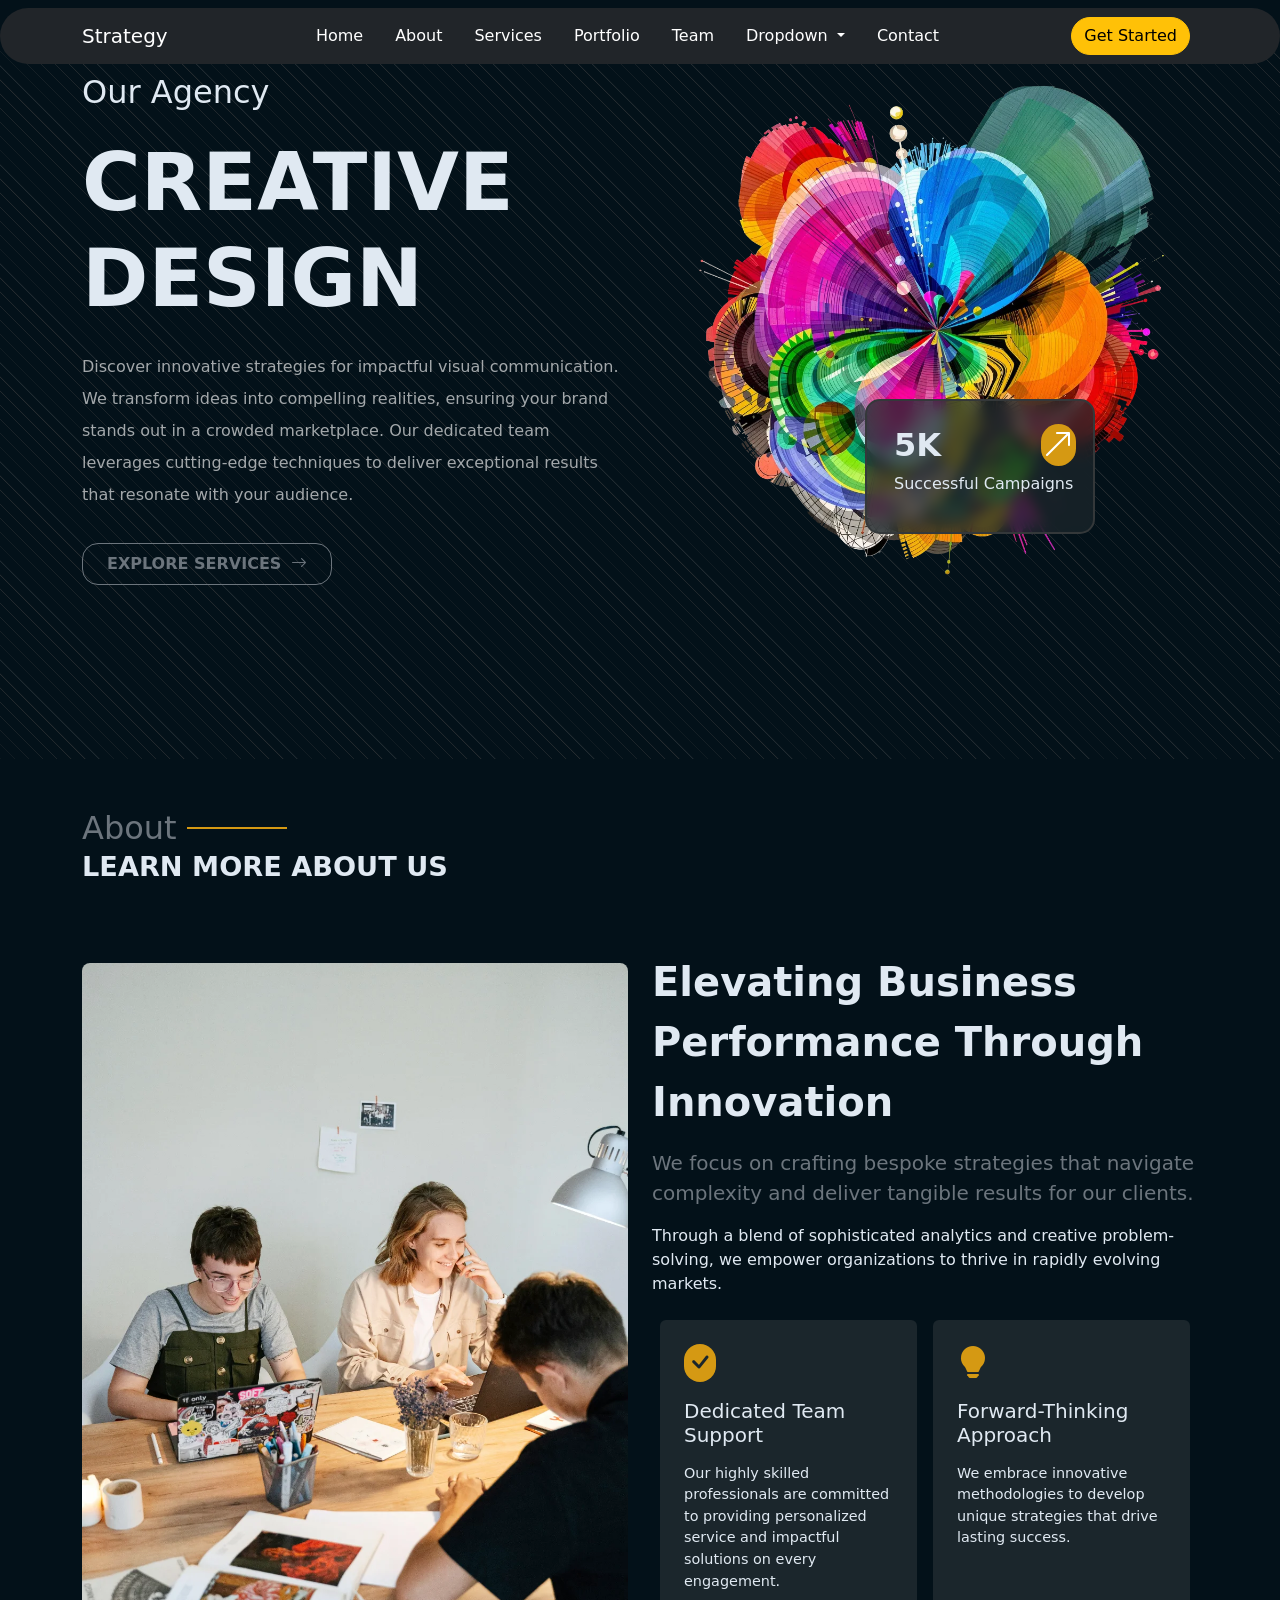
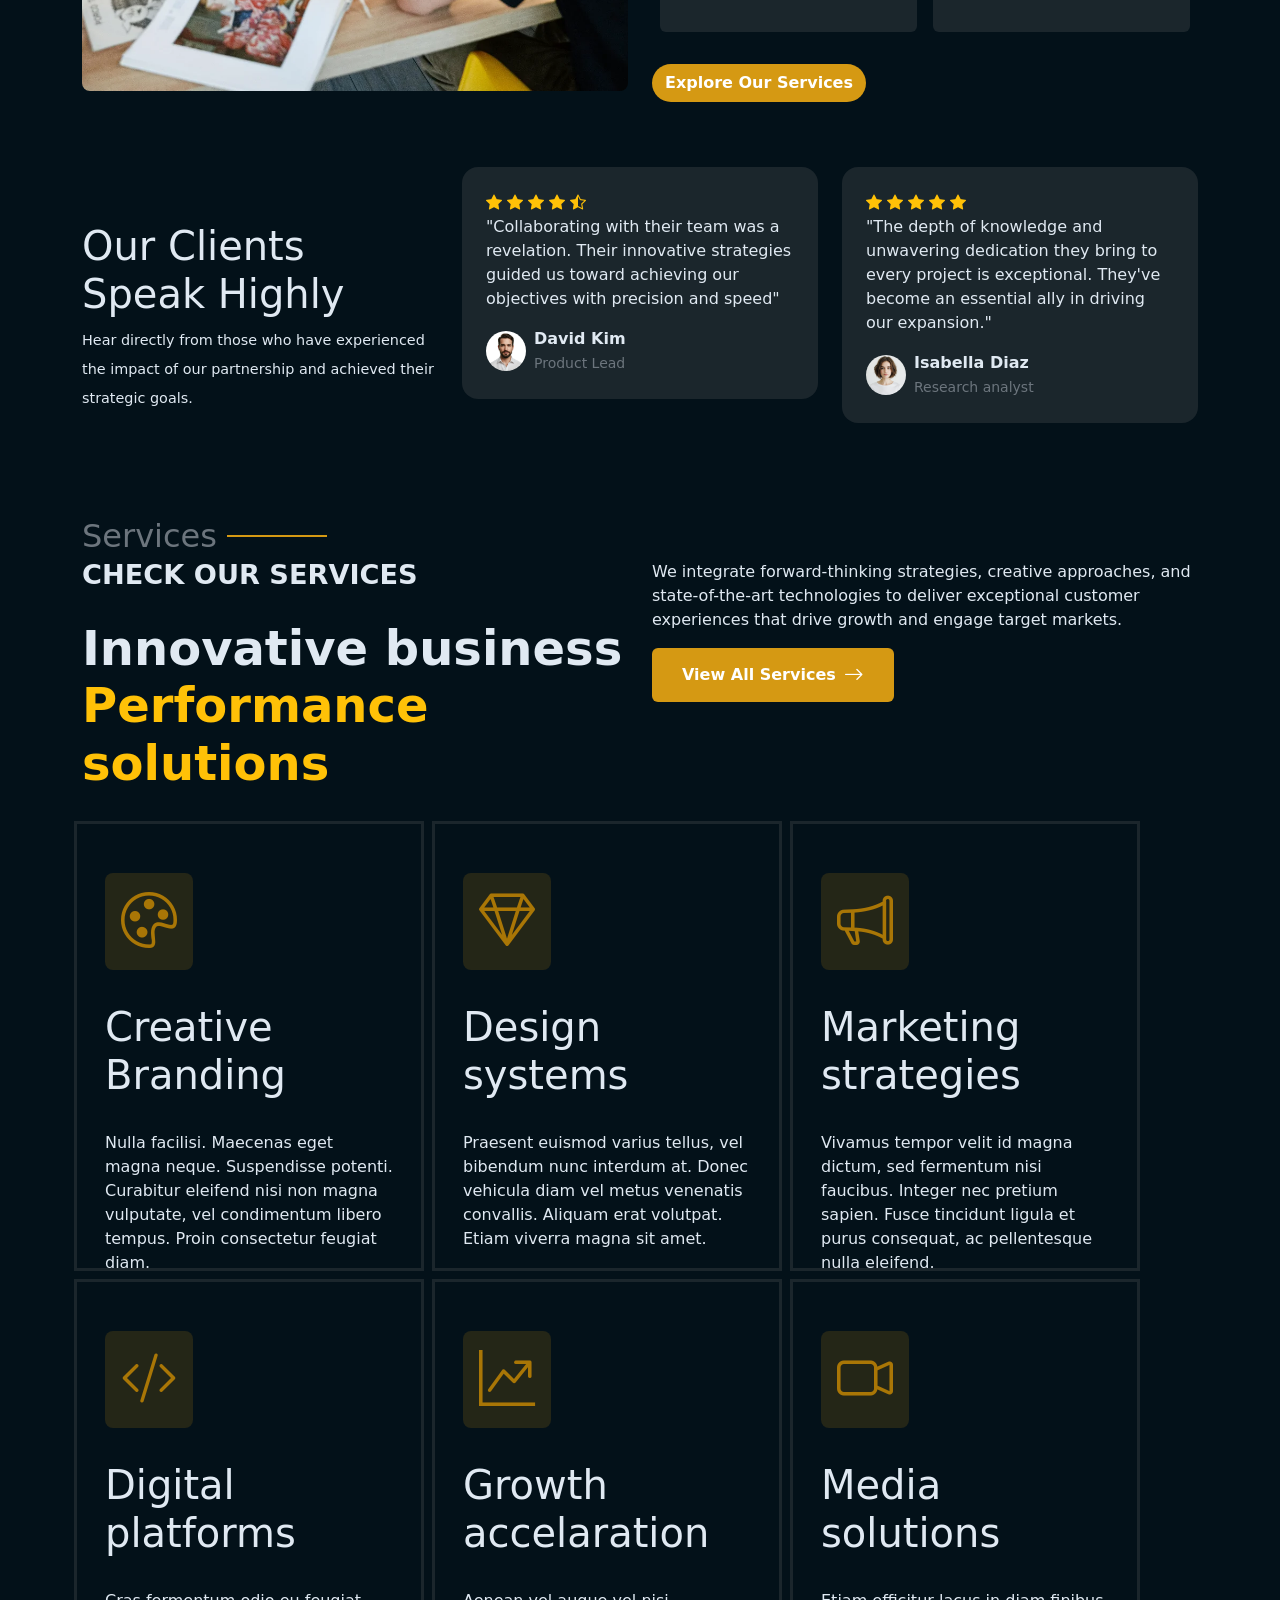
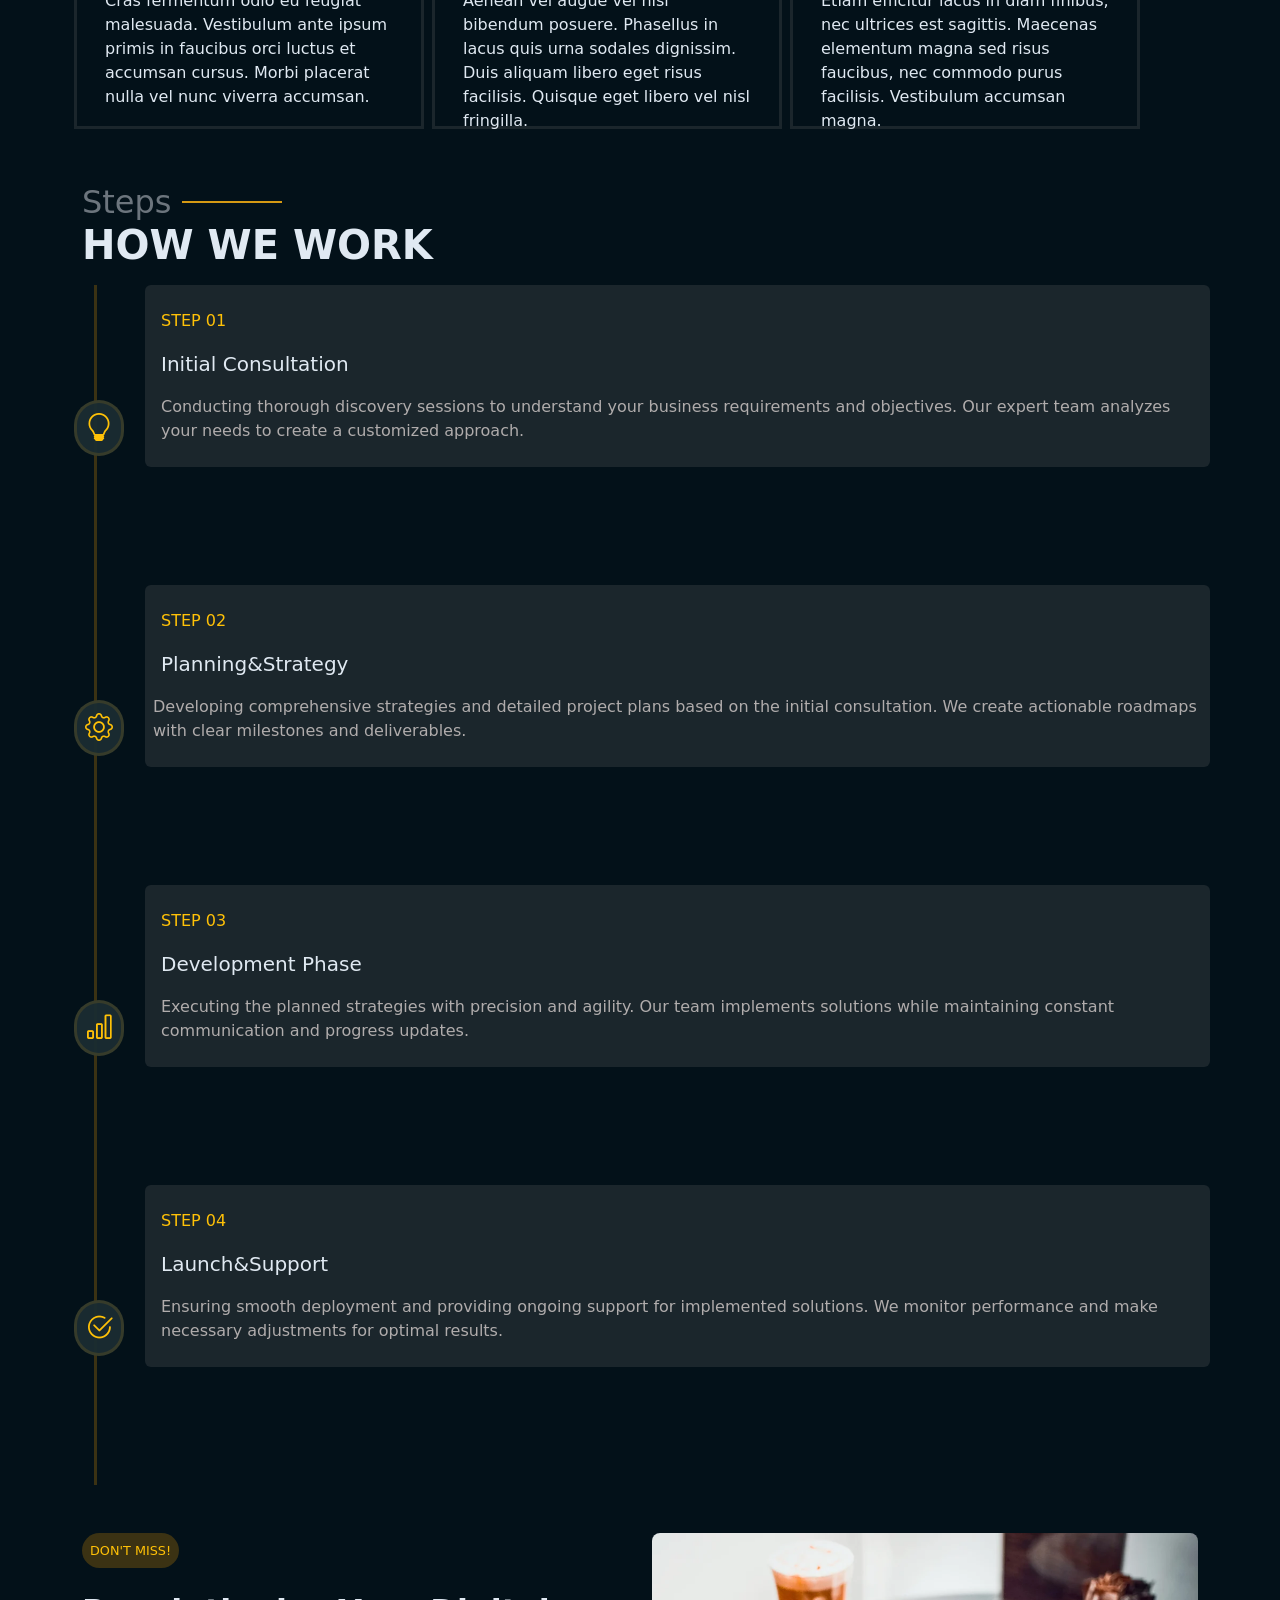
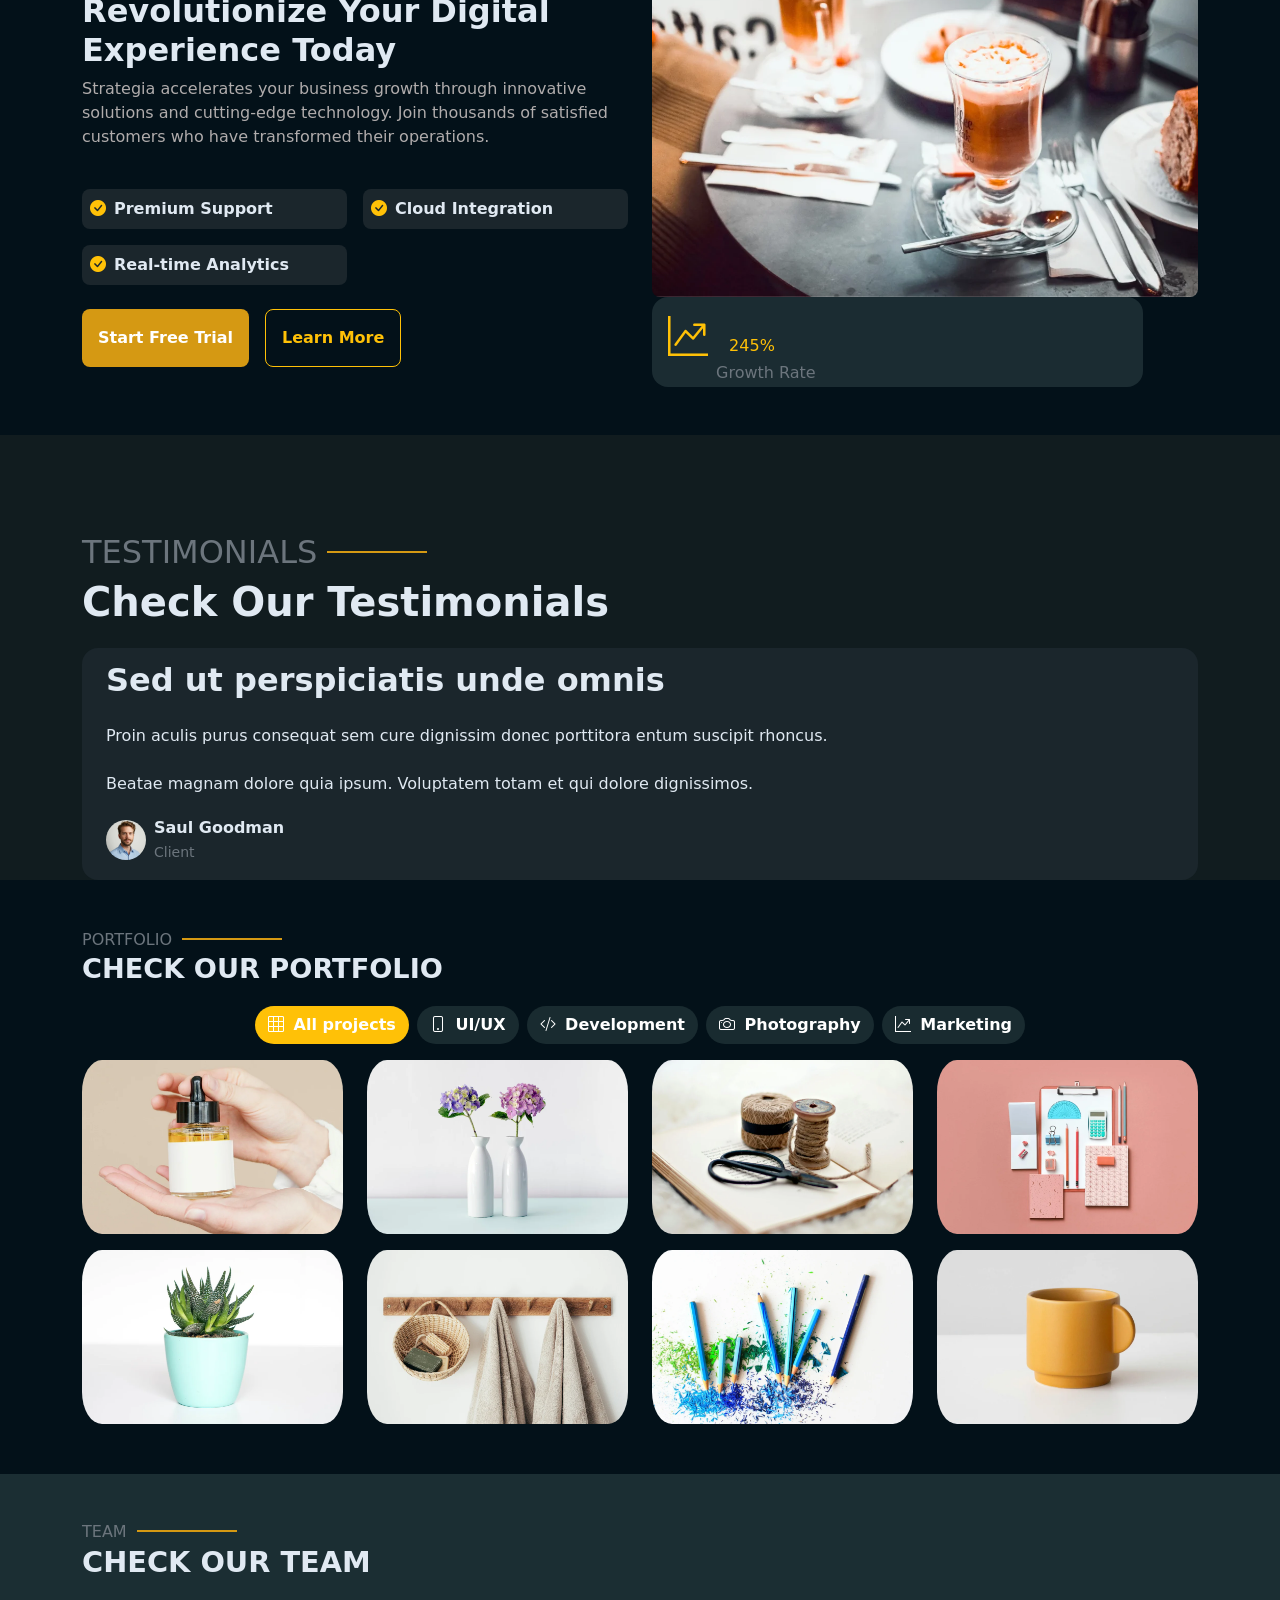
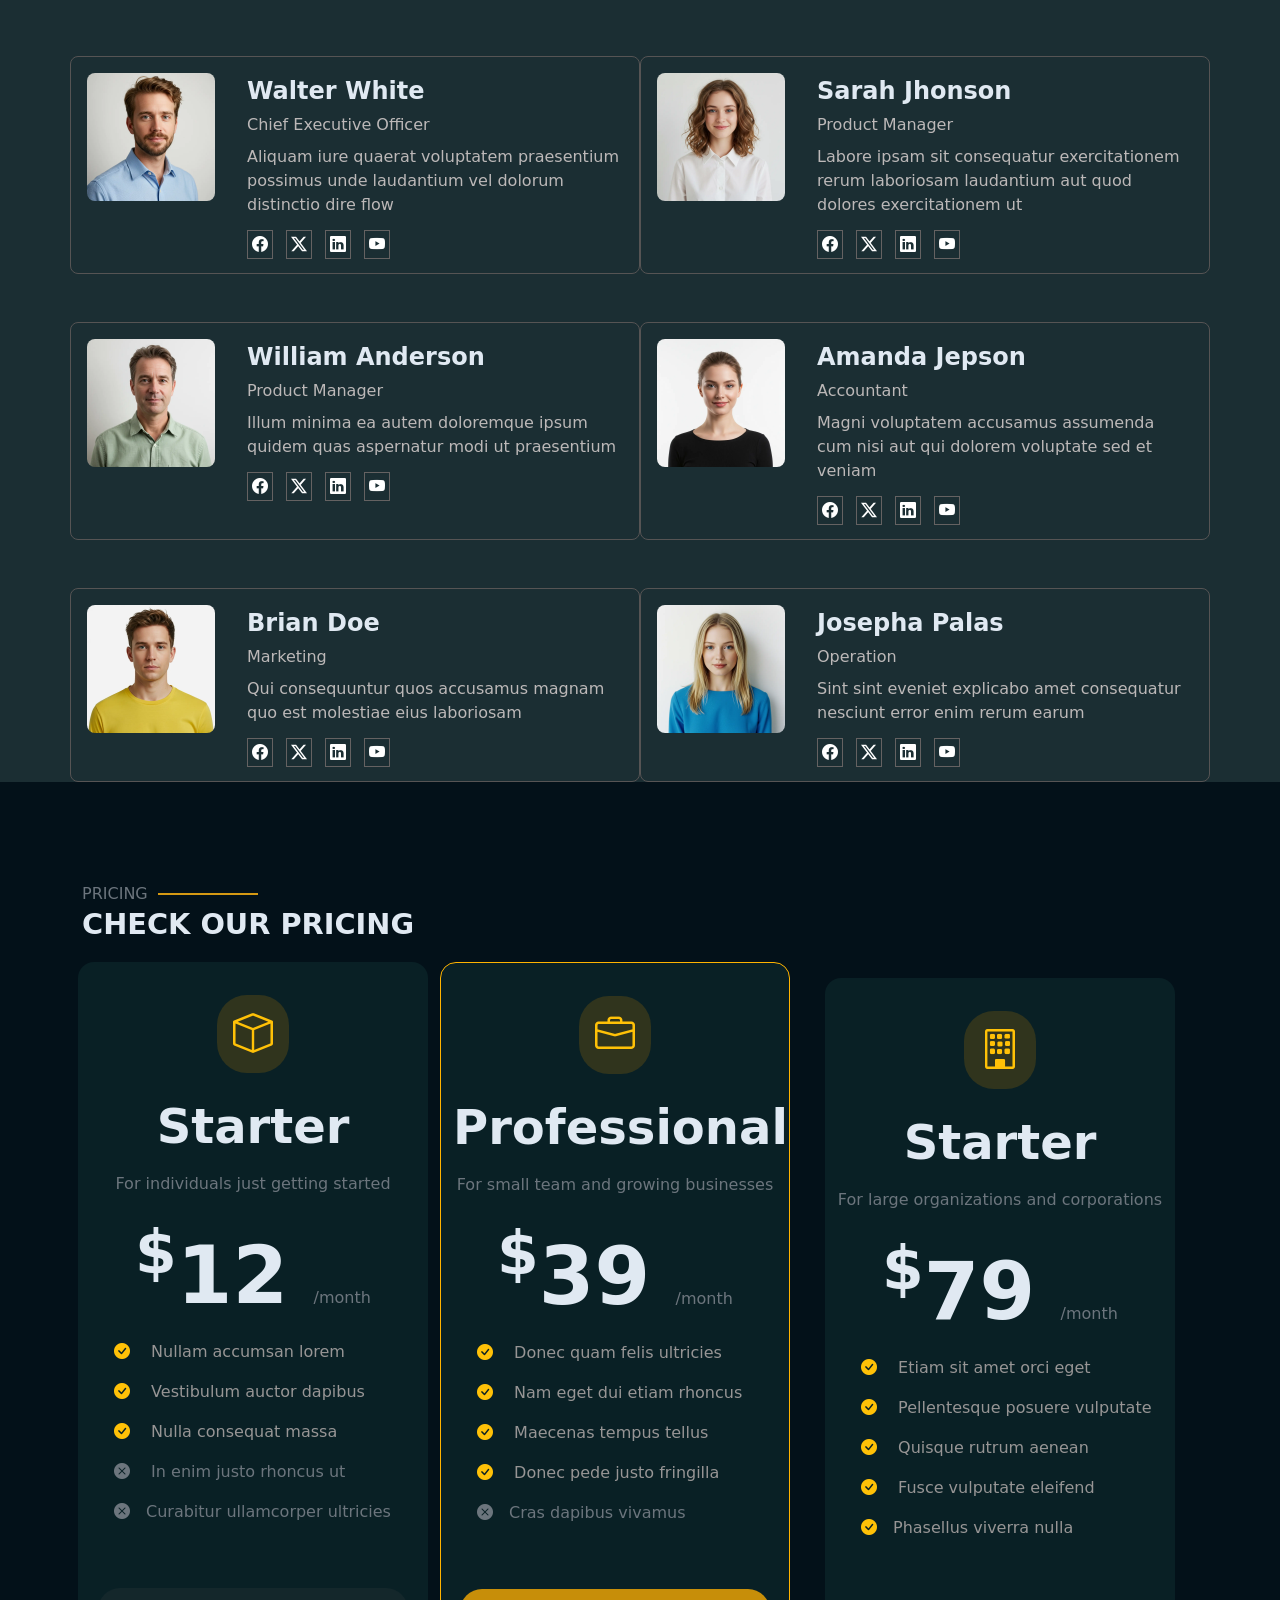
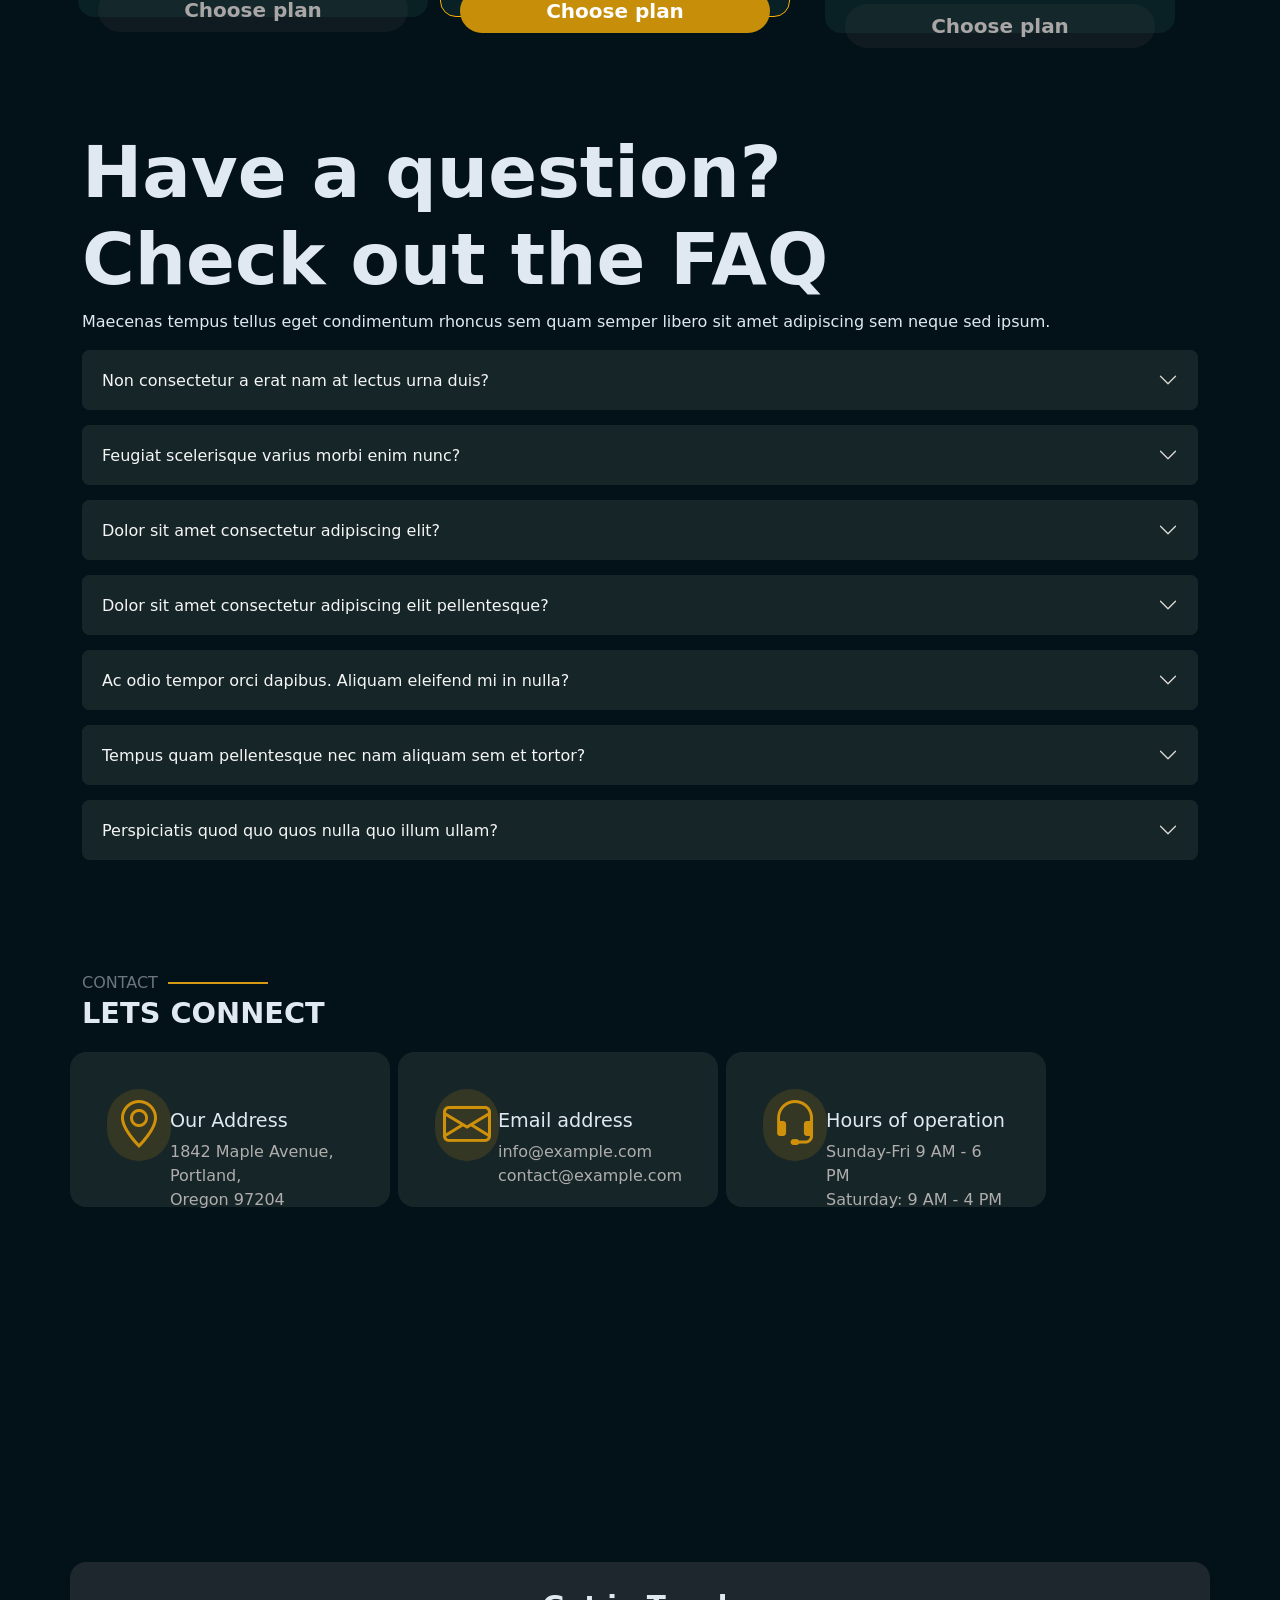
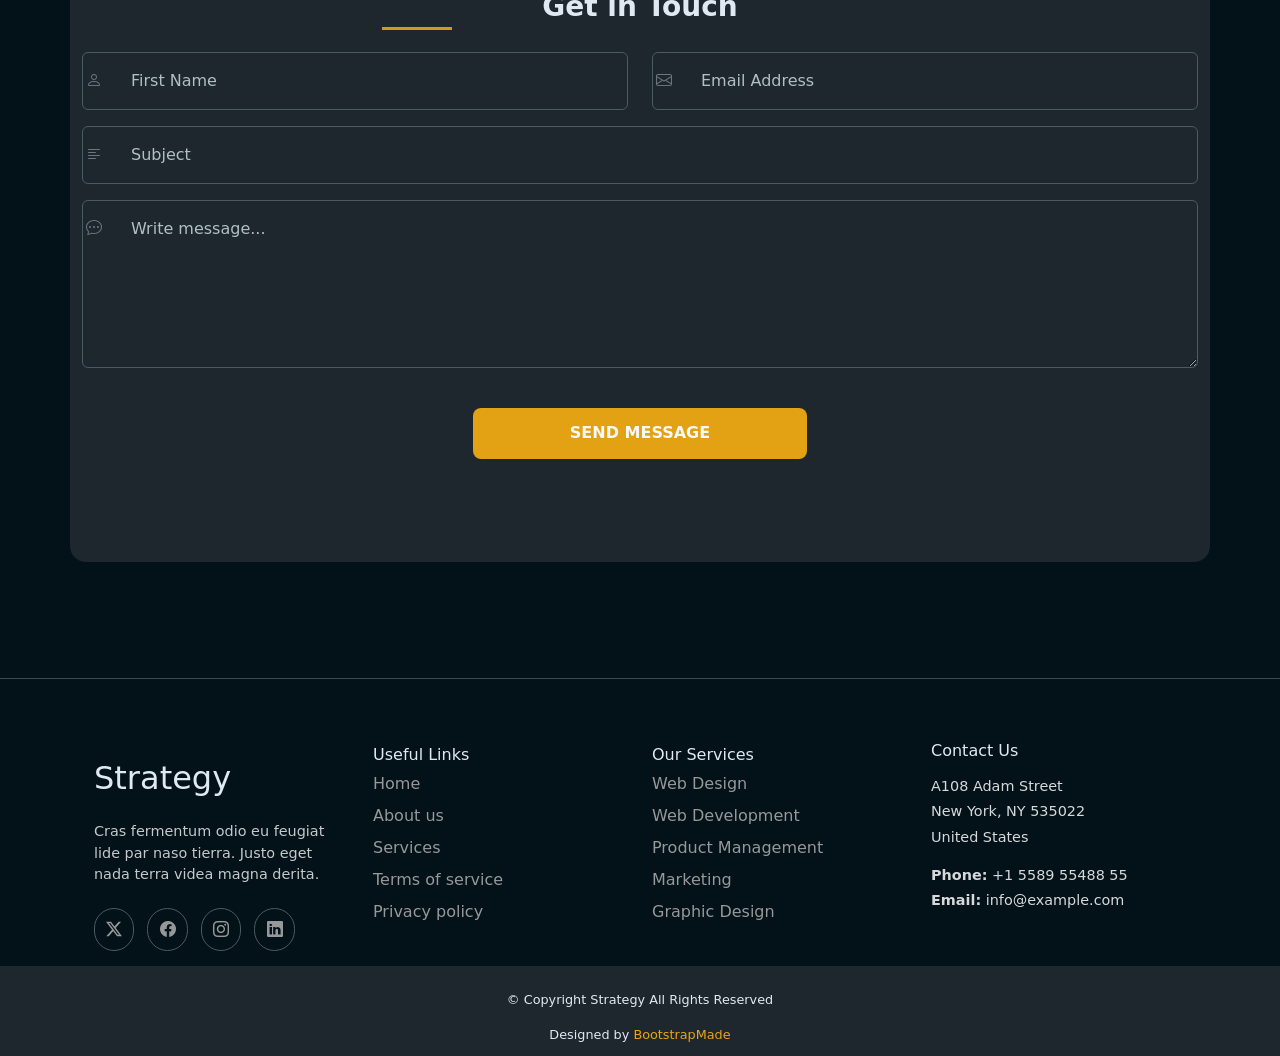
<file: index.html>
<!DOCTYPE html>
<html lang="en">
  <head>
    <meta charset="UTF-8" />
    <meta name="viewport" content="width=device-width, initial-scale=1.0" />
    <!-- Bootstrap CSS -->
    <link
      href="https://cdn.jsdelivr.net/npm/bootstrap@5.3.8/dist/css/bootstrap.min.css"
      rel="stylesheet"
      integrity="sha384-sRIl4kxILFvY47J16cr9ZwB07vP4J8+LH7qKQnuqkuIAvNWLzeN8tE5YBujZqJLB"
      crossorigin="anonymous"
    />
    <!-- Bootstrap Icons -->
    <link
      rel="stylesheet"
      href="https://cdn.jsdelivr.net/npm/bootstrap-icons@1.11.1/font/bootstrap-icons.css"
    />
    <!-- Custom CSS -->
    <link rel="stylesheet" href="style.css" />
    <title>Cloned-website</title>
  </head>
  <body>
    <!-- First section of landing page -->
    <section class="hero-section">
      <!-- navigaiton bar -->
      <nav
        class="navbar navbar-expand-lg navbar-dark bg-dark rounded-5 my-2 p-2 fixed-top"
      >
        <div class="container">
          <a class="navbar-brand" href="#">Strategy</a>
          <div class="d-flex align-items-center ms-auto order-lg-1">
            <button type="button" class="btn btn-warning rounded-5 me-2">
              Get Started
            </button>
          </div>
          <button
            class="navbar-toggler"
            type="button"
            data-bs-toggle="collapse"
            data-bs-target="#navbarNavDropdown"
            aria-controls="navbarNavDropdown"
            aria-expanded="false"
            aria-label="Toggle navigation"
          >
            <span class="navbar-toggler-icon"></span>
          </button>
          <div class="collapse navbar-collapse" id="navbarNavDropdown">
            <ul class="navbar-nav mx-auto d-flex gap-3">
              <li class="nav-item">
                <a class="nav-link active" aria-current="page" href="#">Home</a>
              </li>
              <li class="nav-item">
                <a class="nav-link active" href="#">About</a>
              </li>
              <li class="nav-item">
                <a class="nav-link active" href="#">Services</a>
              </li>
              <li class="nav-item">
                <a class="nav-link active" href="#">Portfolio</a>
              </li>
              <li class="nav-item">
                <a class="nav-link active" href="#">Team</a>
              </li>
              <li class="nav-item dropdown">
                <a
                  class="nav-link dropdown-toggle active"
                  href="#"
                  role="button"
                  data-bs-toggle="dropdown"
                  aria-expanded="false"
                >
                  Dropdown
                </a>
                <ul class="dropdown-menu bg-dark">
                  <li class="nav-item">
                    <a class="nav-link active" href="#">Dropdown 1</a>
                  </li>
                  <li class="nav-item">
                    <a class="nav-link active" href="#">Dropdown 2</a>
                  </li>
                  <li class="nav-item">
                    <a class="nav-link active" href="#">Dropdown 3</a>
                  </li>
                  <li class="nav-item">
                    <a class="nav-link active" href="#">Dropdown 4</a>
                  </li>
                </ul>
              </li>
              <li class="nav-item">
                <a class="nav-link active" href="#">Contact</a>
              </li>
            </ul>
          </div>
        </div>
      </nav>
      <!-- first section paragraphs and headings -->
      <div class="container mt-5">
        <div class="row align-items-center">
          <!-- LEFT COLUMN -->
          <div class="col-12 col-lg-6 d-flex flex-column">
            <h5 class="py-3 fs-2 fw-light text-start">Our Agency</h5>

            <h1 class="display-1 fw-bold creative text-start">
              CREATIVE DESIGN
            </h1>

            <p class="custom-p lh-lg fw-normal mt-3 text-start">
              Discover innovative strategies for impactful visual communication.
              We transform ideas into compelling realities, ensuring your brand
              stands out in a crowded marketplace. Our dedicated team leverages
              cutting-edge techniques to deliver exceptional results that
              resonate with your audience.
            </p>

            <button
              type="button"
              class="btn btn-outline-secondary rounded-4 custom-button fw-semibold mt-3 px-4 py-2 align-self-start"
            >
              EXPLORE SERVICES <i class="bi bi-arrow-right ms-1"></i>
            </button>
          </div>
          <!-- animaiton  -->
          <!-- RIGHT COLUMN IMAGE -->
          <div class="col-12 col-lg-6 mt-4 mt-lg-0">
            <img
              src="images/abstract-1.webp"
              class="img-fluid hero-image rounded-3"
              alt="A movingimage"
            />
          </div>
        </div>
      </div>
      <!-- stats-card -->
      <div class="stats-card container">
        <h2 class="statscard-head d-flex align-items-center ms-auto">
          <span class="five">5K</span
          ><a href="" class="ms-auto"
            ><i class="bi bi-arrow-up-right right-up-arrow rounded-5"></i
          ></a>
        </h2>
        <p class="stats-p">Successful Campaigns</p>
      </div>
    </section>
    <!-- About Us Section -->
    <section class="about-section">
      <div class="container">
        <div class="row align-items-center">
          <h2 class="line-heading text-secondary fw-light">
            About <span></span>
          </h2>
          <p class="fsize-about fw-semibold">LEARN MORE ABOUT US</p>
          <!-- nested images ands texts of about -->
          <!-- image right on laptop  -->
          <div class="col-12 col-lg-6">
            <img
              src="images/about-portrait-1.webp"
              alt="it is an image people working"
              class="img-fluid rounded-3 mt-5"
            />
          </div>
          <div class="col-12 col-lg-6 mt-lg-5">
            <p class="fw-bold text-wrap fs-1 underimg text-start">
              Elevating Business Performance Through Innovation
            </p>
            <p class="underimg fs-5 text-secondary text-wrap text-start">
              We focus on crafting bespoke strategies that navigate complexity
              and deliver tangible results for our clients.
            </p>
            <p class="underimg text-start">
              Through a blend of sophisticated analytics and creative
              problem-solving, we empower organizations to thrive in rapidly
              evolving markets.
            </p>
            <!-- the card starts  -->
            <div class="d-flex flex-column flex-md-row flex-md-wrap">
              <div class="feature-item rounded-2 p-4 m-2">
                <span class="d-block"
                  ><i
                    class="bi bi-check feature-item-border rounded-5 h2 my-1"
                  ></i
                ></span>
                <h5 class="my-3">Dedicated Team Support</h5>
                <p class="feature-text my-3">
                  Our highly skilled professionals are committed to providing
                  personalized service and impactful solutions on every
                  engagement.
                </p>
              </div>
              <div class="rounded-2 feature-item p-4 m-2">
                <span class="d-block"
                  ><i
                    class="bi bi-lightbulb-fill rounded-5 h2 my-1 feature-item-bulb"
                  ></i
                ></span>
                <h5 class="my-3">Forward-Thinking Approach</h5>
                <p class="feature-text my-3">
                  We embrace innovative methodologies to develop unique
                  strategies that drive lasting success.
                </p>
              </div>
            </div>
            <button
              type="button"
              class="btn rounded-5 mt-4 feature-button fw-bold"
            >
              Explore Our Services
            </button>
          </div>
        </div>
      </div>
    </section>
    <!-- review section  -->
    <section class="review">
      <div class="container">
        <div class="row align-items-center">
          <!-- LEFT TEXT -->
          <div class="col-12 col-lg-4 text-start text-lg-start">
            <p class="h1 review mb-2">Our Clients Speak Highly</p>
            <p class="fw-light lh-lg review-font mb-3">
              Hear directly from those who have experienced the impact of our
              partnership and achieved their strategic goals.
            </p>
          </div>

          <!-- RIGHT CAROUSEL -->
          <div class="col-12 col-lg-8 mt-4 mt-lg-0">
            <div
              id="carouselExampleInterval"
              class="carousel slide"
              data-bs-ride="carousel"
            >
              <div class="carousel-inner">
                <!-- SLIDE 1 -->
                <div class="carousel-item active">
                  <div class="row g-4">
                    <!-- Review 1 -->
                    <div class="col-12 col-md-6">
                      <div class="bg-for-each-slide p-4 rounded-4">
                        <i class="bi bi-star-fill text-warning"></i>
                        <i class="bi bi-star-fill text-warning"></i>
                        <i class="bi bi-star-fill text-warning"></i>
                        <i class="bi bi-star-fill text-warning"></i>
                        <i class="bi bi-star-half text-warning"></i>

                        <p>
                          "Collaborating with their team was a revelation. Their
                          innovative strategies guided us toward achieving our
                          objectives with precision and speed"
                        </p>

                        <div class="d-flex align-items-center gap-2">
                          <img
                            src="images/person-m-1.webp"
                            alt="User image"
                            class="rounded-circle"
                            width="40"
                            height="40"
                          />
                          <div>
                            <p class="mb-0 fw-semibold">David Kim</p>
                            <small class="text-secondary">Product Lead</small>
                          </div>
                        </div>
                      </div>
                    </div>

                    <!-- Review 2 -->
                    <div class="col-12 col-md-6 d-none d-md-block">
                      <div class="bg-for-each-slide p-4 rounded-4">
                        <i class="bi bi-star-fill text-warning"></i>
                        <i class="bi bi-star-fill text-warning"></i>
                        <i class="bi bi-star-fill text-warning"></i>
                        <i class="bi bi-star-fill text-warning"></i>
                        <i class="bi bi-star-fill text-warning"></i>

                        <p>
                          "The depth of knowledge and unwavering dedication they
                          bring to every project is exceptional. They've become
                          an essential ally in driving our expansion."
                        </p>

                        <div class="d-flex align-items-center gap-2">
                          <img
                            src="images/person-f-2.webp"
                            alt="User image"
                            class="rounded-circle"
                            width="40"
                            height="40"
                          />
                          <div>
                            <p class="mb-0 fw-semibold">Isabella Diaz</p>
                            <small class="text-secondary"
                              >Research analyst</small
                            >
                          </div>
                        </div>
                      </div>
                    </div>
                  </div>
                </div>

                <!-- SLIDE 2 -->
                <div class="carousel-item">
                  <div class="row g-4">
                    <div class="col-12 col-md-6">
                      <div class="bg-for-each-slide p-4 rounded-4">
                        <i class="bi bi-star-fill text-warning"></i>
                        <i class="bi bi-star-fill text-warning"></i>
                        <i class="bi bi-star-fill text-warning"></i>
                        <i class="bi bi-star-fill text-warning"></i>
                        <i class="bi bi-star-fill text-warning"></i>

                        <p>
                          "Their strategic vision and unwavering commitment to
                          results provided exceptional value. Our efficiency has
                          improved."
                        </p>

                        <div class="d-flex align-items-center gap-2">
                          <img
                            src="images/person-f-1.webp"
                            alt="User image"
                            class="rounded-circle"
                            width="40"
                            height="40"
                          />
                          <div>
                            <p class="mb-0 fw-semibold">Eleanor Vance</p>
                            <small class="text-secondary"
                              >Operations manager</small
                            >
                          </div>
                        </div>
                      </div>
                    </div>
                  </div>
                </div>
              </div>
              <!-- carousel-inner -->
            </div>
            <!-- carousel -->
          </div>
          <!-- col -->
        </div>
        <!-- row -->
      </div>
      <!-- container -->
    </section>
    <!-- services section structures -->
    <section class="service-section">
      <div class="container">
        <div class="row align-items-center">
          <div class="text-lg-start col-12 col-lg-6">
            <h2 class="line-heading-service line-head text-secondary fw-light">
              Services <span></span>
            </h2>
            <p class="fsize-about fw-semibold mb-4">CHECK OUR SERVICES</p>
            <p class="fw-semibold display-5 mb-0">Innovative business</p>
            <p class="fw-semibold text-warning mb-4 display-5">
              Performance solutions
            </p>
          </div>
          <div class="col-12 col-lg-6">
            <p class="mt-3">
              We integrate forward-thinking strategies, creative approaches, and
              state-of-the-art technologies to deliver exceptional customer
              experiences that drive growth and engage target markets.
            </p>
            <button
              type="button"
              class="btn btn-outline-secondary service-button fw-semibold"
            >
              View All Services
              <i class="bi bi-arrow-right arrow-right arrow-side ms-2 fs-5"></i>
            </button>
          </div>
        </div>
      </div>
    </section>
    <!-- card type service designs -->
    <section class="card-creative">
      <div class="container">
        <div class="row">
          <div class="creative-branding m-1 col-md-6">
            <div class="mt-5 p-3">
              <i class="bi bi-palette painting display-4 p-3 rounded-3"></i>
            </div>
            <p class="h1 p-3 mt-3 mb-0">
              Creative <span class="d-block">Branding</span>
            </p>
            <p class="p-3 text-wrap">
              Nulla facilisi. Maecenas eget magna neque. Suspendisse potenti.
              Curabitur eleifend nisi non magna vulputate, vel condimentum
              libero tempus. Proin consectetur feugiat diam.
            </p>
          </div>
          <!-- second card -->
          <div class="creative-branding m-1 col-md-6">
            <div class="mt-5 p-3">
              <i class="bi bi-gem painting display-4 p-3 rounded-3"></i>
            </div>
            <p class="h1 p-3 mt-3 mb-0">
              Design <span class="d-block">systems</span>
            </p>
            <p class="p-3 text-wrap">
              Praesent euismod varius tellus, vel bibendum nunc interdum at.
              Donec vehicula diam vel metus venenatis convallis. Aliquam erat
              volutpat. Etiam viverra magna sit amet.
            </p>
          </div>
          <!-- third card  -->
          <div class="creative-branding m-1 col-md-6">
            <div class="mt-5 p-3">
              <i class="bi bi-megaphone painting display-4 p-3 rounded-3"></i>
            </div>
            <p class="h1 p-3 mt-3 mb-0">
              Marketing <span class="d-block">strategies</span>
            </p>
            <p class="p-3 text-wrap">
              Vivamus tempor velit id magna dictum, sed fermentum nisi faucibus.
              Integer nec pretium sapien. Fusce tincidunt ligula et purus
              consequat, ac pellentesque nulla eleifend.
            </p>
          </div>
          <!-- fourth card  -->
          <div class="creative-branding m-1 col-md-6">
            <div class="mt-5 p-3">
              <i class="bi bi-code-slash painting display-4 p-3 rounded-3"></i>
            </div>
            <p class="h1 p-3 mt-3 mb-0">
              Digital <span class="d-block">platforms</span>
            </p>
            <p class="p-3 text-wrap">
              Cras fermentum odio eu feugiat malesuada. Vestibulum ante ipsum
              primis in faucibus orci luctus et accumsan cursus. Morbi placerat
              nulla vel nunc viverra accumsan.
            </p>
          </div>
          <!-- fifth card  -->
          <div class="creative-branding m-1 col-md-6">
            <div class="mt-5 p-3">
              <i
                class="bi bi-graph-up-arrow painting display-4 p-3 rounded-3"
              ></i>
            </div>
            <p class="h1 p-3 mt-3 mb-0">
              Growth <span class="d-block">accelaration</span>
            </p>
            <p class="p-3 text-wrap">
              Aenean vel augue vel nisi bibendum posuere. Phasellus in lacus
              quis urna sodales dignissim. Duis aliquam libero eget risus
              facilisis. Quisque eget libero vel nisl fringilla.
            </p>
          </div>
          <!-- sixth card  -->
          <div class="creative-branding m-1 col-md-6">
            <div class="mt-5 p-3">
              <i
                class="bi bi-camera-video painting display-4 p-3 rounded-3"
              ></i>
            </div>
            <p class="h1 p-3 mt-3 mb-0">
              Media <span class="d-block">solutions</span>
            </p>
            <p class="p-3 text-wrap">
              Etiam efficitur lacus in diam finibus, nec ultrices est sagittis.
              Maecenas elementum magna sed risus faucibus, nec commodo purus
              facilisis. Vestibulum accumsan magna.
            </p>
          </div>
        </div>
      </div>
    </section>
    <!-- steps and how we work session  -->
    <section class="steps">
      <div class="container">
        <h2 class="line-heading text-secondary fw-light">
          Steps <span></span>
        </h2>
        <p class="display-6 fw-semibold">HOW WE WORK</p>
        <!-- step 1  -->
        <div class="vertical-line">
          <i
            class="bi bi-lightbulb adjust-position text-warning p-2 h3 rounded-5"
          ></i>
          <div class="cards-steps rounded-2">
            <p class="text-warning ps-3 pt-4 pb-0">STEP 01</p>
            <p class="ps-3 pt-0 fs-5 fw-semi-bold">Initial Consultation</p>
            <p class="text-wrap ps-3 pb-4 color-p-steps">
              Conducting thorough discovery sessions to understand your business
              requirements and objectives. Our expert team analyzes your needs
              to create a customized approach.
            </p>
          </div>
        </div>
        <!-- step 02  -->
        <div class="vertical-line">
          <i
            class="bi bi-gear adjust-position text-warning p-2 h3 rounded-5"
          ></i>
          <div class="cards-steps rounded-2">
            <p class="text-warning ps-3 pt-4 pb-0">STEP 02</p>
            <p class="ps-3 pt-0 fs-5 fw-semi-bold">Planning&#38;Strategy</p>
            <p class="text-wrap ps-2 pb-4 color-p-steps">
              Developing comprehensive strategies and detailed project plans
              based on the initial consultation. We create actionable roadmaps
              with clear milestones and deliverables.
            </p>
          </div>
        </div>
        <!-- step 03  -->
        <div class="vertical-line">
          <i
            class="bi bi-bar-chart adjust-position text-warning p-2 h3 rounded-5"
          ></i>
          <div class="cards-steps rounded-2">
            <p class="text-warning ps-3 pt-4 pb-0">STEP 03</p>
            <p class="ps-3 pt-0 fs-5 fw-semi-bold">Development Phase</p>
            <p class="text-wrap ps-3 pb-4 color-p-steps">
              Executing the planned strategies with precision and agility. Our
              team implements solutions while maintaining constant communication
              and progress updates.
            </p>
          </div>
        </div>
        <!-- step 04  -->
        <div class="vertical-line">
          <i
            class="bi bi-check2-circle adjust-position text-warning p-2 h3 rounded-5"
          ></i>
          <div class="cards-steps rounded-2">
            <p class="text-warning ps-3 pt-4 pb-0">STEP 04</p>
            <p class="ps-3 pt-0 fs-5 fw-semi-bold">Launch&#38;Support</p>
            <p class="text-wrap ps-3 pb-4 color-p-steps">
              Ensuring smooth deployment and providing ongoing support for
              implemented solutions. We monitor performance and make necessary
              adjustments for optimal results.
            </p>
          </div>
        </div>
      </div>
    </section>
    <!-- percentage before testimonials  -->
    <section class="more">
     <div class="container my-5">
  <div class="row align-items-start">

    <!-- LEFT -->
    <div class="col-12 col-lg-6">

      <span class="text-warning p-2 dont rounded-5 d-inline-block">DON'T MISS!</span>

      <h2 class="fw-bold mt-4">Revolutionize Your Digital Experience Today</h2>

      <p class="color-p-steps">
        Strategia accelerates your business growth through innovative
        solutions and cutting-edge technology. Join thousands of satisfied
        customers who have transformed their operations.
      </p>

      <!-- Perks (cards) -->
      <div class="row g-3 mt-4">
        <div class="col-12 col-md-6">
          <div class="premium d-flex align-items-center gap-2 p-2 rounded-3">
            <i class="bi bi-check-circle-fill text-warning"></i>
            <span class="fw-semibold">Premium Support</span>
          </div>
        </div>

        <div class="col-12 col-md-6">
          <div class="premium d-flex align-items-center gap-2 p-2 rounded-3">
            <i class="bi bi-check-circle-fill text-warning"></i>
            <span class="fw-semibold">Cloud Integration</span>
          </div>
        </div>

        <div class="col-12 col-md-6">
          <div class="premium d-flex align-items-center gap-2 p-2 rounded-3">
            <i class="bi bi-check-circle-fill text-warning"></i>
            <span class="fw-semibold">Real-time Analytics</span>
          </div>
        </div>
      </div>

      <!-- Buttons -->
      <div class="mt-4 d-flex flex-column flex-md-row gap-3">
        <button class="btn btn-outline-secondary service-button fw-semibold p-3 rounded-3">
          Start Free Trial
        </button>
        <button class="btn btn-outline-warning fw-semibold p-3 rounded-3">
          Learn More
        </button>
      </div>

    </div>

    <!-- RIGHT IMAGE -->
    <div class="col-12 col-lg-6 mt-4 mt-lg-0 d-flex justify-content-lg-end">
      <div class="position-relative">
        <img src="images/misc-1.webp" class="img-fluid rounded-3" />
        <div class="floating-image rounded-4 p-3 position-relative">
          <i class="bi bi-graph-up-arrow text-warning display-6"></i>
          <span class="ms-3 text-warning">245%</span>
          <p class="ms-5 text-secondary">Growth Rate</p>
        </div>
      </div>
    </div>

  </div>
</div>

    </section>
    <!-- Testimonials section with slider  -->
    <section class="testimonials">
      <div class="container pt-5">
        <div class="row">
          <h2 class="line-heading text-secondary fw-light">
            TESTIMONIALS <span></span>
          </h2>

          <p class="fsize-testimonials fw-semibold">
            Check Our <span class="d-block d-md-inline">Testimonials</span>
          </p>

          <!-- slider -->
          <div
            id="carouselExampleInterval"
            class="carousel slide"
            data-bs-ride="carousel"
          >
            <div class="carousel-inner">
              <!-- first slide -->
              <div
                class="carousel-item active bg-for-each-slide ps-4 pt-2 rounded-4 pb-3"
                data-bs-interval="10000"
              >
                <p class="mb-0 fs-2 fw-semibold">
                  Sed ut perspiciatis unde omnis
                </p>

                <p class="lh-lg pt-3">
                  Proin aculis purus consequat sem cure dignissim donec
                  porttitora entum suscipit rhoncus.
                </p>

                <p class="lh-lg">
                  Beatae magnam dolore quia ipsum. Voluptatem totam et qui
                  dolore dignissimos.
                </p>

                <div class="d-flex align-items-center gap-2">
                  <img
                    src="images/person-m-7.webp"
                    alt="User image"
                    class="rounded-circle"
                    width="40"
                    height="40"
                  />
                  <div>
                    <p class="mb-0 fw-semibold">Saul Goodman</p>
                    <small class="text-secondary">Client</small>
                  </div>
                </div>
              </div>
              <!-- 2nd slides -->
              <div
                class="carousel-item bg-for-each-slide p-4 rounded-4"
                data-bs-interval="2000"
              >
                <p class="mb-0 fs-2 fw-semibold">Impedit dolor facilis nulla</p>
                <p class="lh-lg pt-3">
                  Enim nisi quem export duis labore cillum quae magna enim sint
                  quorum nulla quem veniam duis minim tempor labore quem eram
                  duis noster aute amet eram fore quis sint minim.
                </p>
                <p class="lh-lg">
                  Omnis aspernatur accusantium qui delectus praesentium
                  repellendus. Facilis sint odio aspernatur voluptas commodi qui
                  qui qui pariatur. Corrupti deleniti itaque quaerat ipsum
                  deleniti culpa tempora tempore. Et consequatur exercitationem
                  hic aspernatur nobis est voluptatibus architecto laborum.
                </p>
                <div class="d-flex align-items-center gap-2">
                  <img
                    src="images/person-f-10.webp"
                    alt="User image"
                    class="rounded-circle"
                    width="40"
                    height="40"
                  />
                  <div>
                    <p class="mb-0 fw-semibold">Jena Karlis</p>
                    <small class="text-secondary">Store owner</small>
                  </div>
                </div>
              </div>
              <!-- 3rd slide -->
              <div class="carousel-item bg-for-each-slide p-4 rounded-4">
                <p class="mb-0 fs-2 fw-semibold">Nemo enim ipsam voluptatem</p>

                <p class="lh-lg pt-3">
                  Export tempor illum tamen malis malis eram quae irure esse
                  labore quem cillum quid cillum eram malis quorum velit fore
                  eram velit sunt aliqua noster fugiat irure amet legam anim
                  culpa.
                </p>
                <p class="lh-lg">
                  Dolorem excepturi esse qui amet maxime quibusdam aut
                  repellendus voluptatum. Corrupti enim a repellat cumque est
                  laborum fuga consequuntur. Dolorem nostrum deleniti quas
                  voluptatem iure dolorum rerum. Repudiandae doloribus ut
                  repellat harum vero aut. Modi aut velit aperiam aspernatur
                  odit ut vitee,
                </p>
                <div class="d-flex align-items-center gap-2">
                  <img
                    src="images/person-f-8.webp"
                    alt="User image"
                    class="rounded-circle"
                    width="40"
                    height="40"
                  />
                  <div>
                    <p class="mb-0 fw-semibold">Sara Wilsson</p>
                    <small class="text-secondary">Designer</small>
                  </div>
                </div>
              </div>
            </div>
          </div>
        </div>
      </div>
    </section>
    <!-- portfolio  -->
    <section class="mt-5">
      <div class="container">
        <h2 class="line-heading text-secondary fw-light fs-6">
          PORTFOLIO <span></span>
        </h2>
        <p class="fsize-portfolio fw-semibold">CHECK OUR PORTFOLIO</p>
        <div class="d-flex justify-content-center flex-wrap gap-2">
          <button
            type="button"
            class="btn text-white bg-warning rounded-5 fw-semibold"
          >
            <i class="bi bi-grid-3x3 me-1"></i> All projects
          </button>

          <button
            type="button"
            class="btn text-white rounded-5 fw-semibold portfolio-btn image-testi"
          >
            <i class="bi bi-phone me-1"></i> UI/UX
          </button>

          <button
            type="button"
            class="btn text-white rounded-5 fw-semibold portfolio-btn image-testi"
          >
            <i class="bi bi-code-slash me-1"></i> Development
          </button>

          <button
            type="button"
            class="btn text-white rounded-5 fw-semibold portfolio-btn image-testi"
          >
            <i class="bi bi-camera me-1"></i> Photography
          </button>

          <button
            type="button"
            class="btn text-white rounded-5 fw-semibold portfolio-btn image-testi"
          >
            <i class="bi bi-graph-up-arrow me-1"></i> Marketing
          </button>
        </div>
      </div>
      <!-- images section  -->
      <div class="container">
        <div class="row">
          <!-- 1st  -->
          <img
            src="images/portfolio-1.webp"
            alt="A hand with ink"
            class="img-fluid rounded-5 mt-5 mt-md-3 col-md-6 col-lg-3"
          />
          <!-- 2nd  -->
          <img
            src="images/portfolio-10.webp"
            alt="two flower pot"
            class="img-fluid rounded-5 mt-3 col-md-6 col-lg-3"
          />
          <!-- 3rd  -->
          <img
            src="images/portfolio-7.webp"
            alt="scissors and choir"
            class="img-fluid rounded-5 mt-3 col-md-6 col-lg-3"
          />
          <!-- 4th  -->
          <img
            src="images/portfolio-4.webp"
            alt="card board pencil and calculator"
            class="img-fluid rounded-5 mt-3 col-md-6 col-lg-3"
          />
          <!-- 5th  -->
          <img
            src="images/portfolio-2.webp"
            alt="cactus pot on white background"
            class="img-fluid rounded-5 mt-3 col-md-6 col-lg-3"
          />
          <!-- 6th  -->
          <img
            src="images/portfolio-11.webp"
            alt="2 clothes hanging in a wall hanger"
            class="img-fluid rounded-5 mt-3 col-md-6 col-lg-3"
          />
          <!-- 7th  -->
          <img
            src="images/portfolio-8.webp"
            alt="sharpened differen color pencils"
            class="img-fluid rounded-5 mt-3 col-md-6 col-lg-3"
          />
          <!-- 8th  -->
          <img
            src="images/portfolio-5.webp"
            alt="A yellow tea cup"
            class="img-fluid rounded-5 mt-3 col-md-6 col-lg-3"
          />
        </div>
      </div>
    </section>
    <!-- Team styles and profiles  -->
    <section class="team">
      <div class="container">
        <h2 class="line-heading text-secondary fs-6 fw-light pt-5">
          TEAM <span></span>
        </h2>

        <p class="fsize-team fw-semibold">CHECK OUR TEAM</p>

        <div class="row g-4 mt-4">
          <!-- 1st Profile -->
          <div class="profile mt-5 rounded-3 p-0 col-lg-6">
            <!-- image wrapper -->
            <div class="profile-img-wrapper">
              <img
                src="images/person-m-7.webp"
                class="profile-img img-fluid rounded-3"
              />
            </div>

            <!-- content -->
            <div
              class="p-3 text-center text-md-start d-flex flex-column flex-md-row align-items-center align-items-md-start"
            >
              <div class="d-md-none"></div>
              <!-- spacing for mobile -->
              <div>
                <p class="fw-semibold fs-4 mb-1">Walter White</p>
                <p class="person-details mb-2">Chief Executive Officer</p>
                <p class="person-details text-wrap mb-3">
                  Aliquam iure quaerat voluptatem praesentium possimus unde
                  laudantium vel dolorum distinctio dire flow
                </p>

                <div>
                  <i class="bi bi-facebook border-icon p-1"></i>
                  <i class="bi bi-twitter-x border-icon p-1 ms-2"></i>
                  <i class="bi bi-linkedin border-icon p-1 ms-2"></i>
                  <i class="bi bi-youtube border-icon p-1 ms-2"></i>
                </div>
              </div>
            </div>
          </div>

          <!-- 2nd -->
          <div class="profile mt-5 rounded-3 p-0 col-lg-6">
            <!-- image wrapper -->
            <div class="profile-img-wrapper">
              <img
                src="images/person-f-8.webp"
                class="profile-img img-fluid rounded-3"
              />
            </div>

            <!-- content -->
            <div
              class="p-3 text-center text-md-start d-flex flex-column flex-md-row align-items-center align-items-md-start"
            >
              <div class="d-md-none"></div>
              <!-- spacing for mobile -->
              <div>
                <p class="fw-semibold fs-4 mb-1">Sarah Jhonson</p>
                <p class="person-details mb-2">Product Manager</p>
                <p class="person-details text-wrap mb-3">
                  Labore ipsam sit consequatur exercitationem rerum laboriosam
                  laudantium aut quod dolores exercitationem ut
                </p>

                <div>
                  <i class="bi bi-facebook border-icon p-1"></i>
                  <i class="bi bi-twitter-x border-icon p-1 ms-2"></i>
                  <i class="bi bi-linkedin border-icon p-1 ms-2"></i>
                  <i class="bi bi-youtube border-icon p-1 ms-2"></i>
                </div>
              </div>
            </div>
          </div>

          <!-- 3rd -->
          <div class="profile mt-5 rounded-3 p-0 col-lg-6">
            <!-- image wrapper -->
            <div class="profile-img-wrapper">
              <img
                src="images/person-m-6.webp"
                class="profile-img img-fluid rounded-3"
              />
            </div>

            <!-- content -->
            <div
              class="p-3 text-center text-md-start d-flex flex-column flex-md-row align-items-center align-items-md-start"
            >
              <div class="d-md-none"></div>
              <!-- spacing for mobile -->
              <div>
                <p class="fw-semibold fs-4 mb-1">William Anderson</p>
                <p class="person-details mb-2">Product Manager</p>
                <p class="person-details text-wrap mb-3">
                  Illum minima ea autem doloremque ipsum quidem quas aspernatur
                  modi ut praesentium
                </p>

                <div>
                  <i class="bi bi-facebook border-icon p-1"></i>
                  <i class="bi bi-twitter-x border-icon p-1 ms-2"></i>
                  <i class="bi bi-linkedin border-icon p-1 ms-2"></i>
                  <i class="bi bi-youtube border-icon p-1 ms-2"></i>
                </div>
              </div>
            </div>
          </div>

          <!-- 4th -->
          <div class="profile mt-5 rounded-3 p-0 col-lg-6">
            <!-- image wrapper -->
            <div class="profile-img-wrapper">
              <img
                src="images/person-f-4.webp"
                class="profile-img img-fluid rounded-3"
              />
            </div>

            <!-- content -->
            <div
              class="p-3 text-center text-md-start d-flex flex-column flex-md-row align-items-center align-items-md-start"
            >
              <div class="d-md-none"></div>
              <!-- spacing for mobile -->
              <div>
                <p class="fw-semibold fs-4 mb-1">Amanda Jepson</p>
                <p class="person-details mb-2">Accountant</p>
                <p class="person-details text-wrap mb-3">
                  Magni voluptatem accusamus assumenda cum nisi aut qui dolorem
                  voluptate sed et veniam
                </p>

                <div>
                  <i class="bi bi-facebook border-icon p-1"></i>
                  <i class="bi bi-twitter-x border-icon p-1 ms-2"></i>
                  <i class="bi bi-linkedin border-icon p-1 ms-2"></i>
                  <i class="bi bi-youtube border-icon p-1 ms-2"></i>
                </div>
              </div>
            </div>
          </div>

          <!-- 5th -->
          <div class="profile mt-5 rounded-3 p-0 col-lg-6">
            <!-- image wrapper -->
            <div class="profile-img-wrapper">
              <img
                src="images/person-m-12.webp"
                class="profile-img img-fluid rounded-3"
              />
            </div>

            <!-- content -->
            <div
              class="p-3 text-center text-md-start d-flex flex-column flex-md-row align-items-center align-items-md-start"
            >
              <div class="d-md-none"></div>
              <!-- spacing for mobile -->
              <div>
                <p class="fw-semibold fs-4 mb-1">Brian Doe</p>
                <p class="person-details mb-2">Marketing</p>
                <p class="person-details text-wrap mb-3">
                  Qui consequuntur quos accusamus magnam quo est molestiae eius
                  laboriosam
                </p>

                <div>
                  <i class="bi bi-facebook border-icon p-1"></i>
                  <i class="bi bi-twitter-x border-icon p-1 ms-2"></i>
                  <i class="bi bi-linkedin border-icon p-1 ms-2"></i>
                  <i class="bi bi-youtube border-icon p-1 ms-2"></i>
                </div>
              </div>
            </div>
          </div>
          <!-- 6th -->
          <div class="profile mt-5 rounded-3 p-0 col-lg-6">
            <!-- image wrapper -->
            <div class="profile-img-wrapper">
              <img
                src="images/person-f-9.webp"
                class="profile-img img-fluid rounded-3"
              />
            </div>

            <!-- content -->
            <div
              class="p-3 text-center text-md-start d-flex flex-column flex-md-row align-items-center align-items-md-start"
            >
              <div class="d-md-none"></div>
              <!-- spacing for mobile -->
              <div>
                <p class="fw-semibold fs-4 mb-1">Josepha Palas</p>
                <p class="person-details mb-2">Operation</p>
                <p class="person-details text-wrap mb-3">
                  Sint sint eveniet explicabo amet consequatur nesciunt error
                  enim rerum earum
                </p>

                <div>
                  <i class="bi bi-facebook border-icon p-1"></i>
                  <i class="bi bi-twitter-x border-icon p-1 ms-2"></i>
                  <i class="bi bi-linkedin border-icon p-1 ms-2"></i>
                  <i class="bi bi-youtube border-icon p-1 ms-2"></i>
                </div>
              </div>
            </div>
          </div>
        </div>
      </div>
    </section>
    <!-- pricing of things  -->
    <section class="price-things">
      <div class="container mt-1">
        <div class="row">
          <h2 class="line-heading text-secondary fs-6 fw-light pt-5">
            PRICING<span></span>
          </h2>
          <p class="fsize-team fw-semibold">CHECK OUR PRICING</p>
          <!-- pricing 1 -->
          <div class="pricing rounded-4 text-center pt-5 me-md-2 ms-2">
            <i class="bi bi-box display-6 price-bg p-3 text-warning"></i>
            <p class="fw-semibold mt-4 display-5 pt-3">Starter</p>
            <p class="text-secondary fw-medium">
              For individuals just getting started
            </p>
            <p class="display-1 pt-3">
              <sup class="fw-bold">&dollar;</sup><span class="fw-bold">12</span>
              <small class="text-secondary fs-6">/month</small>
            </p>
            <div class="text-start ps-4">
              <p class="rounded-3 merits-price fw-medium">
                <i class="bi bi-check-circle-fill text-warning me-3"></i> Nullam
                accumsan lorem
              </p>
              <p class="rounded-3 merits-price fw-medium">
                <i class="bi bi-check-circle-fill text-warning me-3"></i>
                Vestibulum auctor dapibus
              </p>
              <p class="rounded-3 merits-price fw-medium">
                <i class="bi bi-check-circle-fill text-warning me-3"></i> Nulla
                consequat massa
              </p>
              <p class="rounded-3 fw-light text-secondary">
                <i class="bi bi-x-circle-fill text-secondary me-3"></i> In enim
                justo rhoncus ut
              </p>
              <p class="rounded-3 fw-light text-secondary">
                <i class="bi bi-x-circle-fill text-secondary me-3"></i>Curabitur
                ullamcorper ultricies
              </p>
            </div>
            <button
              type="button"
              class="btn fw-semibold choose-plan rounded-5 fs-5 mt-5"
            >
              Choose plan
            </button>
          </div>
          <!-- pricing 2 -->
          <div
            class="pricing-recomnded rounded-4 text-center mt-3 ms-2 pt-5 mt-md-0 ms-md-1"
          >
            <i class="bi bi-briefcase display-6 price-bg p-3 text-warning"></i>
            <p class="fw-semibold mt-4 display-5 pt-3">Professional</p>
            <p class="text-secondary fw-medium">
              For small team and growing businesses
            </p>
            <p class="display-1 pt-3">
              <sup class="fw-bold">&dollar;</sup><span class="fw-bold">39</span>
              <small class="text-secondary fs-6">/month</small>
            </p>
            <div class="text-start ps-4">
              <p class="rounded-3 merits-price fw-medium">
                <i class="bi bi-check-circle-fill text-warning me-3"></i> Donec
                quam felis ultricies
              </p>
              <p class="rounded-3 merits-price fw-medium">
                <i class="bi bi-check-circle-fill text-warning me-3"></i> Nam
                eget dui etiam rhoncus
              </p>
              <p class="rounded-3 merits-price fw-medium">
                <i class="bi bi-check-circle-fill text-warning me-3"></i>
                Maecenas tempus tellus
              </p>
              <p class="rounded-3 fw-medium merits-price">
                <i class="bi bi-check-circle-fill text-warning me-3"></i> Donec
                pede justo fringilla
              </p>
              <p class="rounded-3 fw-light text-secondary">
                <i class="bi bi-x-circle-fill text-secondary me-3"></i>Cras
                dapibus vivamus
              </p>
            </div>
            <button
              type="button"
              class="btn fw-semibold choose-plan-recomnded rounded-5 fs-5 mt-5"
            >
              Choose plan
            </button>
          </div>
          <!-- pricing 3 -->
          <div
            class="pricing rounded-4 text-center pt-5 ms-2 mt-3 col-md-6 mx-md-auto"
          >
            <i class="bi bi-building display-6 price-bg p-3 text-warning"></i>
            <p class="fw-semibold mt-4 display-5 pt-3">Starter</p>
            <p class="text-secondary fw-medium">
              For large organizations and corporations
            </p>
            <p class="display-1 pt-3">
              <sup class="fw-bold">&dollar;</sup><span class="fw-bold">79</span>
              <small class="text-secondary fs-6">/month</small>
            </p>
            <div class="text-start ps-4">
              <p class="rounded-3 merits-price fw-medium">
                <i class="bi bi-check-circle-fill text-warning me-3"></i> Etiam
                sit amet orci eget
              </p>
              <p class="rounded-3 merits-price fw-medium">
                <i class="bi bi-check-circle-fill text-warning me-3"></i>
                Pellentesque posuere vulputate
              </p>
              <p class="rounded-3 merits-price fw-medium">
                <i class="bi bi-check-circle-fill text-warning me-3"></i>
                Quisque rutrum aenean
              </p>
              <p class="rounded-3 fw-medium merits-price">
                <i class="bi bi-check-circle-fill text-warning me-3"></i> Fusce
                vulputate eleifend
              </p>
              <p class="rounded-3 fw-medium merits-price">
                <i class="bi bi-check-circle-fill text-warning me-3"></i
                >Phasellus viverra nulla
              </p>
            </div>
            <button
              type="button"
              class="btn fw-semibold choose-plan rounded-5 fs-5 mt-5"
            >
              Choose plan
            </button>
          </div>
        </div>
      </div>
    </section>
    <!-- FAQ section  -->
    <section class="faq">
      <div class="container faq-style">
        <h2 class="display-2 fw-semibold">
          Have a question? <br />
          Check out the FAQ
        </h2>
        <p>
          Maecenas tempus tellus eget condimentum rhoncus sem quam semper libero
          sit amet adipiscing sem neque sed ipsum.
        </p>
        <!-- FAQ Accordion -->
        <div class="accordion faq accordion-flush" id="faqAccordion">
          <!-- card 1  -->
          <div class="accordion-item rounded-3">
            <h2 class="accordion-header" id="faqHeadingOne">
              <button
                class="accordion-button collapsed"
                type="button"
                data-bs-toggle="collapse"
                data-bs-target="#faqCollapseOne"
                aria-expanded="false"
                aria-controls="faqCollapseOne"
              >
                Non consectetur a erat nam at lectus urna duis?
              </button>
            </h2>
            <div
              id="faqCollapseOne"
              class="accordion-collapse collapse"
              aria-labelledby="faqHeadingOne"
              data-bs-parent="#faqAccordion"
            >
              <div class="accordion-body">
                <p>
                  Feugiat pretium nibh ipsum consequat. Tempus iaculis urna id
                  volutpat lacus laoreet non curabitur gravida. Venenatis lectus
                  magna fringilla urna porttitor rhoncus dolor purus non.
                </p>
              </div>
            </div>
          </div>
          <!-- card 2  -->
          <div class="accordion-item rounded-3">
            <h2 class="accordion-header" id="faqHeadingTwo">
              <button
                class="accordion-button collapsed"
                type="button"
                data-bs-toggle="collapse"
                data-bs-target="#faqCollapseTwo"
                aria-expanded="false"
                aria-controls="faqCollapseTwo"
              >
                Feugiat scelerisque varius morbi enim nunc?
              </button>
            </h2>
            <div
              id="faqCollapseTwo"
              class="accordion-collapse collapse"
              aria-labelledby="faqHeadingTwo"
              data-bs-parent="#faqAccordion"
            >
              <div class="accordion-body">
                <p>
                  Dolor sit amet consectetur adipiscing elit pellentesque
                  habitant morbi. Id interdum velit laoreet id donec ultrices.
                  Fringilla phasellus faucibus scelerisque eleifend donec
                  pretium. Est pellentesque elit ullamcorper dignissim. Mauris
                  ultrices eros in cursus turpis massa tincidunt dui.
                </p>
              </div>
            </div>
          </div>
          <!-- card 3  -->
          <div class="accordion-item rounded-3">
            <h2 class="accordion-header" id="faqHeadingThree">
              <button
                class="accordion-button collapsed"
                type="button"
                data-bs-toggle="collapse"
                data-bs-target="#faqCollapseThree"
                aria-expanded="false"
                aria-controls="faqCollapseThree"
              >
                Dolor sit amet consectetur adipiscing elit?
              </button>
            </h2>
            <div
              id="faqCollapseThree"
              class="accordion-collapse collapse"
              aria-labelledby="faqHeadingThree"
              data-bs-parent="#faqAccordion"
            >
              <div class="accordion-body">
                <p>
                  Eleifend mi in nulla posuere sollicitudin aliquam ultrices
                  sagittis orci. Faucibus pulvinar elementum integer enim. Sem
                  nulla pharetra diam sit amet nisl suscipit. Rutrum tellus
                  pellentesque eu tincidunt. Lectus urna duis convallis
                  convallis tellus. Urna molestie at elementum eu facilisis sed
                  odio morbi quis
                </p>
              </div>
            </div>
          </div>
          <!-- card 4  -->
          <div class="accordion-item rounded-3">
            <h2 class="accordion-header" id="faqHeadingFour">
              <button
                class="accordion-button collapsed"
                type="button"
                data-bs-toggle="collapse"
                data-bs-target="#faqCollapseFour"
                aria-expanded="false"
                aria-controls="faqCollapseFour"
              >
                Dolor sit amet consectetur adipiscing elit pellentesque?
              </button>
            </h2>
            <div
              id="faqCollapseFour"
              class="accordion-collapse collapse"
              aria-labelledby="faqHeadingFour"
              data-bs-parent="#faqAccordion"
            >
              <div class="accordion-body">
                <p>
                  Eleifend mi in nulla posuere sollicitudin aliquam ultrices
                  sagittis orci. Faucibus pulvinar elementum integer enim. Sem
                  nulla pharetra diam sit amet nisl suscipit. Rutrum tellus
                  pellentesque eu tincidunt. Lectus urna duis convallis
                  convallis tellus. Urna molestie at elementum eu facilisis sed
                  odio morbi quis
                </p>
              </div>
            </div>
          </div>
          <!-- card 5  -->
          <div class="accordion-item rounded-3">
            <h2 class="accordion-header" id="faqHeadingFive">
              <button
                class="accordion-button collapsed"
                type="button"
                data-bs-toggle="collapse"
                data-bs-target="#faqCollapseFive"
                aria-expanded="false"
                aria-controls="faqCollapseFive"
              >
                Ac odio tempor orci dapibus. Aliquam eleifend mi in nulla?
              </button>
            </h2>
            <div
              id="faqCollapseFive"
              class="accordion-collapse collapse"
              aria-labelledby="faqHeadingFive"
              data-bs-parent="#faqAccordion"
            >
              <div class="accordion-body">
                <p>
                  Dolor sit amet consectetur adipiscing elit pellentesque
                  habitant morbi. Id interdum velit laoreet id donec ultrices.
                  Fringilla phasellus faucibus scelerisque eleifend donec
                  pretium. Est pellentesque elit ullamcorper dignissim. Mauris
                  ultrices eros in cursus turpis massa tincidunt dui.
                </p>
              </div>
            </div>
          </div>
          <!-- card 6  -->
          <div class="accordion-item rounded-3">
            <h2 class="accordion-header" id="faqHeadingSix">
              <button
                class="accordion-button collapsed"
                type="button"
                data-bs-toggle="collapse"
                data-bs-target="#faqCollapseSix"
                aria-expanded="false"
                aria-controls="faqCollapseSix"
              >
                Tempus quam pellentesque nec nam aliquam sem et tortor?
              </button>
            </h2>
            <div
              id="faqCollapseSix"
              class="accordion-collapse collapse"
              aria-labelledby="faqHeadingSix"
              data-bs-parent="#faqAccordion"
            >
              <div class="accordion-body">
                <p>
                  Molestie a iaculis at erat pellentesque adipiscing commodo.
                  Dignissim suspendisse in est ante in. Nunc vel risus commodo
                  viverra maecenas accumsan. Sit amet nisl suscipit adipiscing
                  bibendum est. Purus gravida quis blandit turpis cursus in
                </p>
              </div>
            </div>
          </div>
          <!-- card 7 -->
          <div class="accordion-item rounded-3">
            <h2 class="accordion-header" id="faqHeadingSeven">
              <button
                class="accordion-button collapsed"
                type="button"
                data-bs-toggle="collapse"
                data-bs-target="#faqCollapseSeven"
                aria-expanded="false"
                aria-controls="faqCollapseSeven"
              >
                Perspiciatis quod quo quos nulla quo illum ullam?
              </button>
            </h2>
            <div
              id="faqCollapseSeven"
              class="accordion-collapse collapse"
              aria-labelledby="faqHeadingSeven"
              data-bs-parent="#faqAccordion"
            >
              <div class="accordion-body">
                <p>
                  Enim ea facilis quaerat voluptas quidem et dolorem. Quis et
                  consequatur non sed in suscipit sequi. Distinctio ipsam dolore
                  et.
                </p>
              </div>
            </div>
          </div>
        </div>
      </div>
    </section>
    <!-- lets connect  -->
    <section class="connect">
      <div class="container">
        <div class="row">
        <h2 class="line-heading text-secondary fs-6 fw-light pt-5">
          CONTACT<span></span>
        </h2>
        <p class="fsize-team fw-semibold">LETS CONNECT</p>
        <!-- 1st card  -->
        <div class="contact-card rounded-4 mt-5 mt-lg-0 col-12 col-lg-4">
          <i class="bi bi-geo-alt painting-contact display-5 rounded-5 p-2"></i>
          <h5 class="address-con">Our Address</h5>
          <p class="contact-address pe-4">
            1842 Maple Avenue, Portland,
            <span class="d-block">Oregon 97204</span>
          </p>
        </div>
        <!-- 2nd card  -->
        <div class="contact-card rounded-4 mt-3 mt-lg-0 ms-lg-2 col-12 col-lg-4">
          <i
            class="bi bi-envelope painting-contact display-5 rounded-5 p-2"
          ></i>
          <h5 class="address-con">Email address</h5>
          <p class="contact-address pe-4">
            info@example.com <span class="d-block">contact@example.com</span>
          </p>
        </div>
        <!-- 3rd card  -->
        <div class="contact-card rounded-4 mt-3 mt-lg-0 ms-lg-2 col-12 col-lg-4">
          <i class="bi bi-headset painting-contact display-5 rounded-5 p-2"></i>
          <h5 class="address-con">Hours of operation</h5>
          <p class="contact-address pe-4">
            Sunday-Fri 9 AM - 6 PM
            <span class="d-block">Saturday: 9 AM - 4 PM</span>
          </p>
        </div>
      </div>
      </div>
    </section>
    <!-- map link  -->
    <iframe
      src="https://www.google.com/maps/embed?pb=!1m14!1m8!1m3!1d96779.56628236092!2d-74.006138!3d40.710059!3m2!1i1024!2i768!4f13.1!3m3!1m2!1s0x89c25a22a3bda30d%3A0xb89d1fe6bc499443!2sDowntown.%20Conference%20Center!5e0!3m2!1sen!2sus!4v1767683493477!5m2!1sen!2sus"
      width="100%"
      height="400"
      style="border: 0"
      allowfullscreen=""
      loading="lazy"
      referrerpolicy="no-referrer-when-downgrade"
      class="mt-5"
    ></iframe>
    <!-- Get in touch  -->
    <div class="container form-style rounded-4">
      <div class="row">
        <div class="header">
          <p class="text-center fw-semibold fs-3 pt-4 mb-0">Get in Touch</p>
          <span class="line-span"></span>
        </div>
        <!-- first name  -->
        <div class="mb-3 position-relative text-secondary col-md-6">
          <i
            class="bi bi-person position-absolute top-50 start-0 translate-middle-y ms-3"
          ></i>

          <input
            type="text"
            class="form-control ps-5 p-3"
            placeholder="First Name"
          />
        </div>
        <!-- email  -->
        <div class="mb-3 position-relative text-secondary col-md-6">
          <i
            class="bi bi-envelope position-absolute top-50 start-0 translate-middle-y ms-3"
          ></i>

          <input
            type="email"
            class="form-control ps-5 p-3"
            placeholder="Email Address"
          />
        </div>
        <!-- subject  -->
        <div class="mb-3 position-relative text-secondary col-md-12">
          <i
            class="bi bi-text-left position-absolute top-50 start-0 translate-middle-y ms-3"
          ></i>

          <input
            type="text"
            class="form-control ps-5 p-3"
            placeholder="Subject"
          />
        </div>

        <div class="mb-3 position-relative text-secondary col-md-12">
          <i
            class="bi bi-chat-dots position-absolute top-0 start-0 mt-3 ms-3"
          ></i>

          <textarea
            class="form-control ps-5 pt-3"
            id="exampleFormControlTextarea1"
            rows="6"
            placeholder="Write message..."
          ></textarea>
        </div>
        <div class="text-center">
          <button
            type="button"
            class="btn text-light fw-semibold button-send rounded-3 mt-4"
          >
            SEND MESSAGE
          </button>
        </div>
      </div>
    </div>
    <hr />
    <!-- last section  -->
    <footer class="container">
<div class="container mt-5">
  <div class="row align-items-center justify-content-center text-center text-md-start">

    <!-- STRATEGY BLOCK -->
    <div class="col-12 col-md-3 mb-4 mb-md-0 d-flex flex-column">
      <h5 class="last-section text-start">Strategy</h5>
      <p class="last-paragraph text-start">
        Cras fermentum odio eu feugiat lide par naso tierra. Justo eget nada 
        terra videa magna derita.
      </p>
      <div class="mt-3">
        <i class="bi bi-twitter-x icon-style-lst rounded-5"></i>
        <i class="bi bi-facebook icon-style-lst rounded-5 ms-2"></i>
        <i class="bi bi-instagram icon-style-lst rounded-5 ms-2"></i>
        <i class="bi bi-linkedin icon-style-lst rounded-5 ms-2"></i>
      </div>
    </div>

    <!-- USEFUL LINKS -->
    <div class="col-12 col-md-3 mb-4 mb-md-0">
      <h6>Useful Links</h6>
      <a href="#" class="service d-block">Home</a>
      <a href="#" class="service d-block">About us</a>
      <a href="#" class="service d-block">Services</a>
      <a href="#" class="service d-block">Terms of service</a>
      <a href="#" class="service d-block">Privacy policy</a>
    </div>

    <!-- OUR SERVICES -->
    <div class="col-12 col-md-3 mb-4 mb-md-0">
      <h6>Our Services</h6>
      <a href="#" class="service d-block">Web Design</a>
      <a href="#" class="service d-block">Web Development</a>
      <a href="#" class="service d-block">Product Management</a>
      <a href="#" class="service d-block">Marketing</a>
      <a href="#" class="service d-block">Graphic Design</a>
    </div>

    <!-- CONTACT US -->
    <div class="col-12 col-md-3 mb-4 mb-md-0">
      <h6>Contact Us</h6>
      <p class="footer-p mb-1 mt-3">A108 Adam Street</p>
      <p class="footer-p mb-1">New York, NY 535022</p>
      <p class="footer-p mb-3">United States</p>
      <p class="footer-p mb-1"><span class="fw-semibold">Phone:</span> +1 5589 55488 55</p>
      <p class="footer-p"><span class="fw-semibold">Email:</span> info@example.com</p>
    </div>

  </div>
</div>

    </footer>
          <div class="copy-right text-center mt-4">
        <p class="pt-4">
          © Copyright <span class="fw-senibold">Strategy</span> All Rights
          Reserved
        </p>
        <p>Designed by <span class="last-yllw">BootstrapMade</span></p>
      </div>

    <!-- bootstrap js -->
    <script
      src="https://cdn.jsdelivr.net/npm/bootstrap@5.3.8/dist/js/bootstrap.bundle.min.js"
      integrity="sha384-FKyoEForCGlyvwx9Hj09JcYn3nv7wiPVlz7YYwJrWVcXK/BmnVDxM+D2scQbITxI"
      crossorigin="anonymous"
    ></script>
  </body>
</html>
</file>
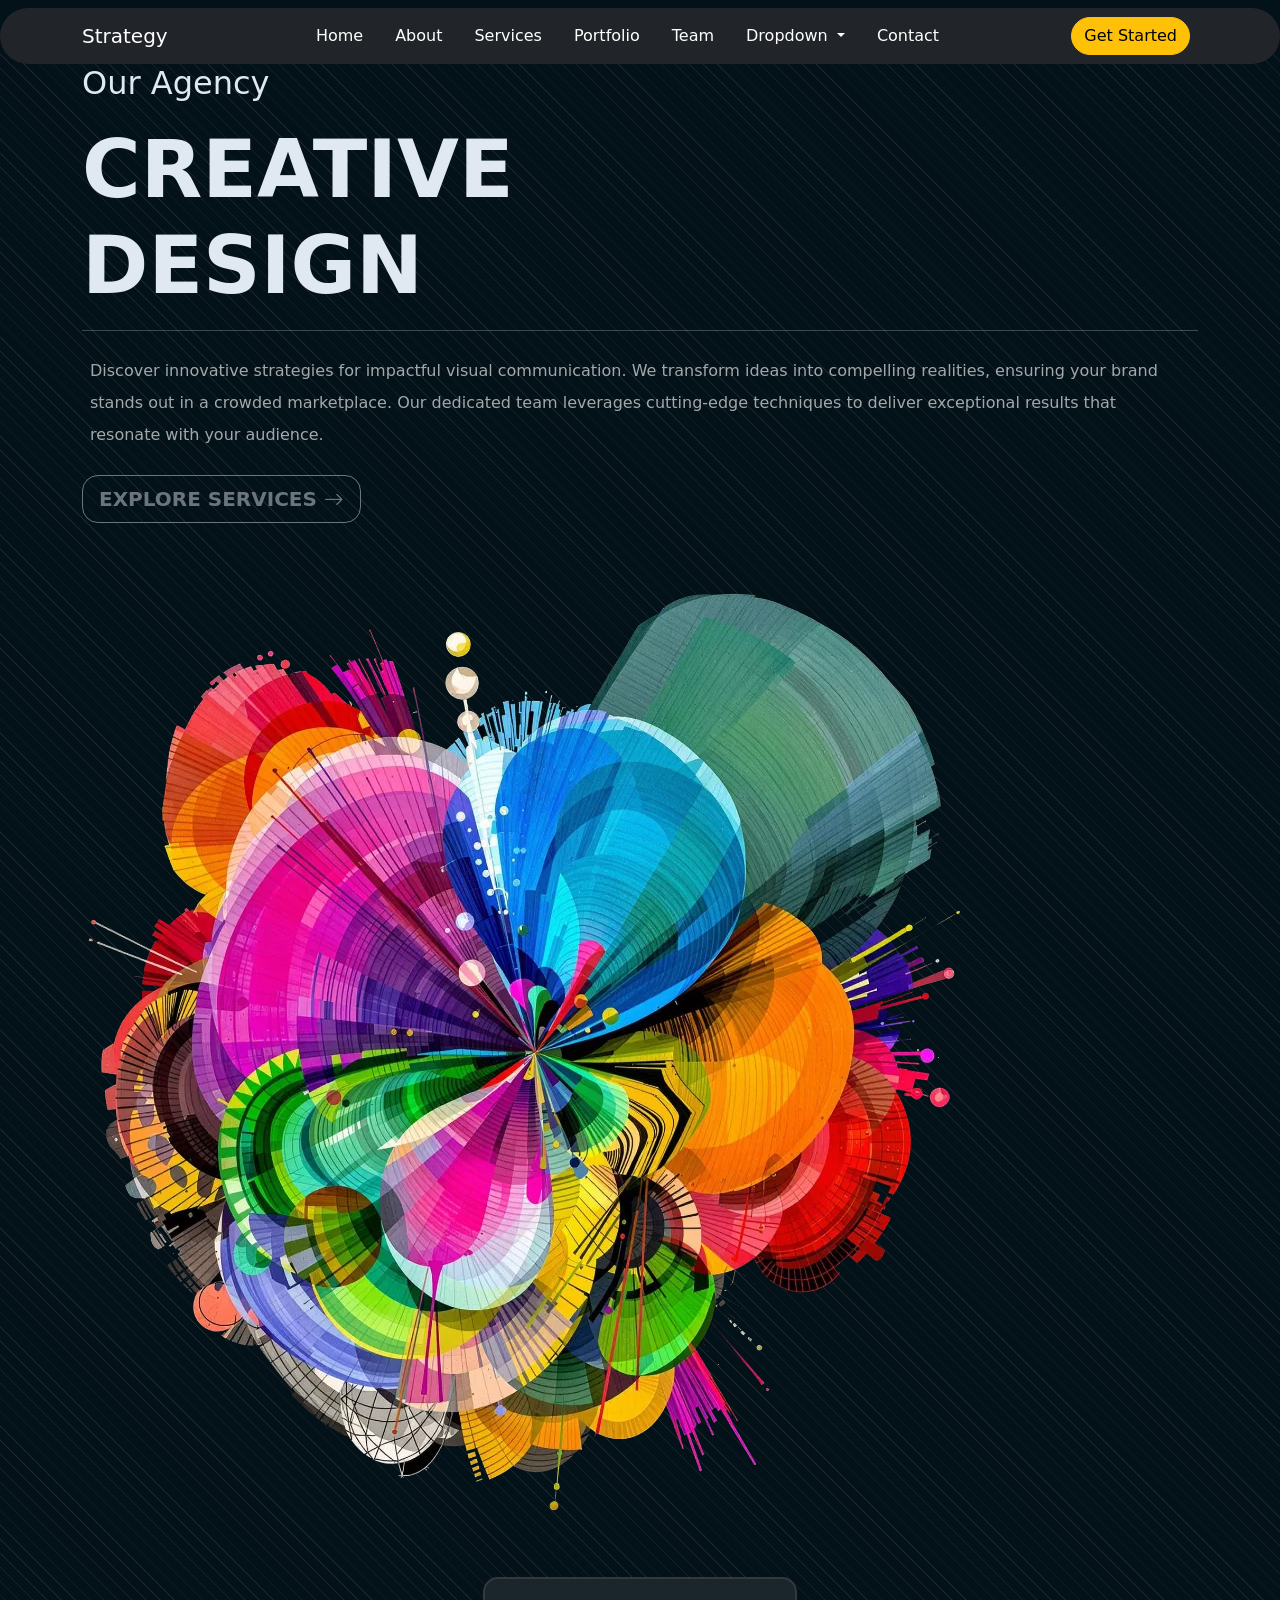
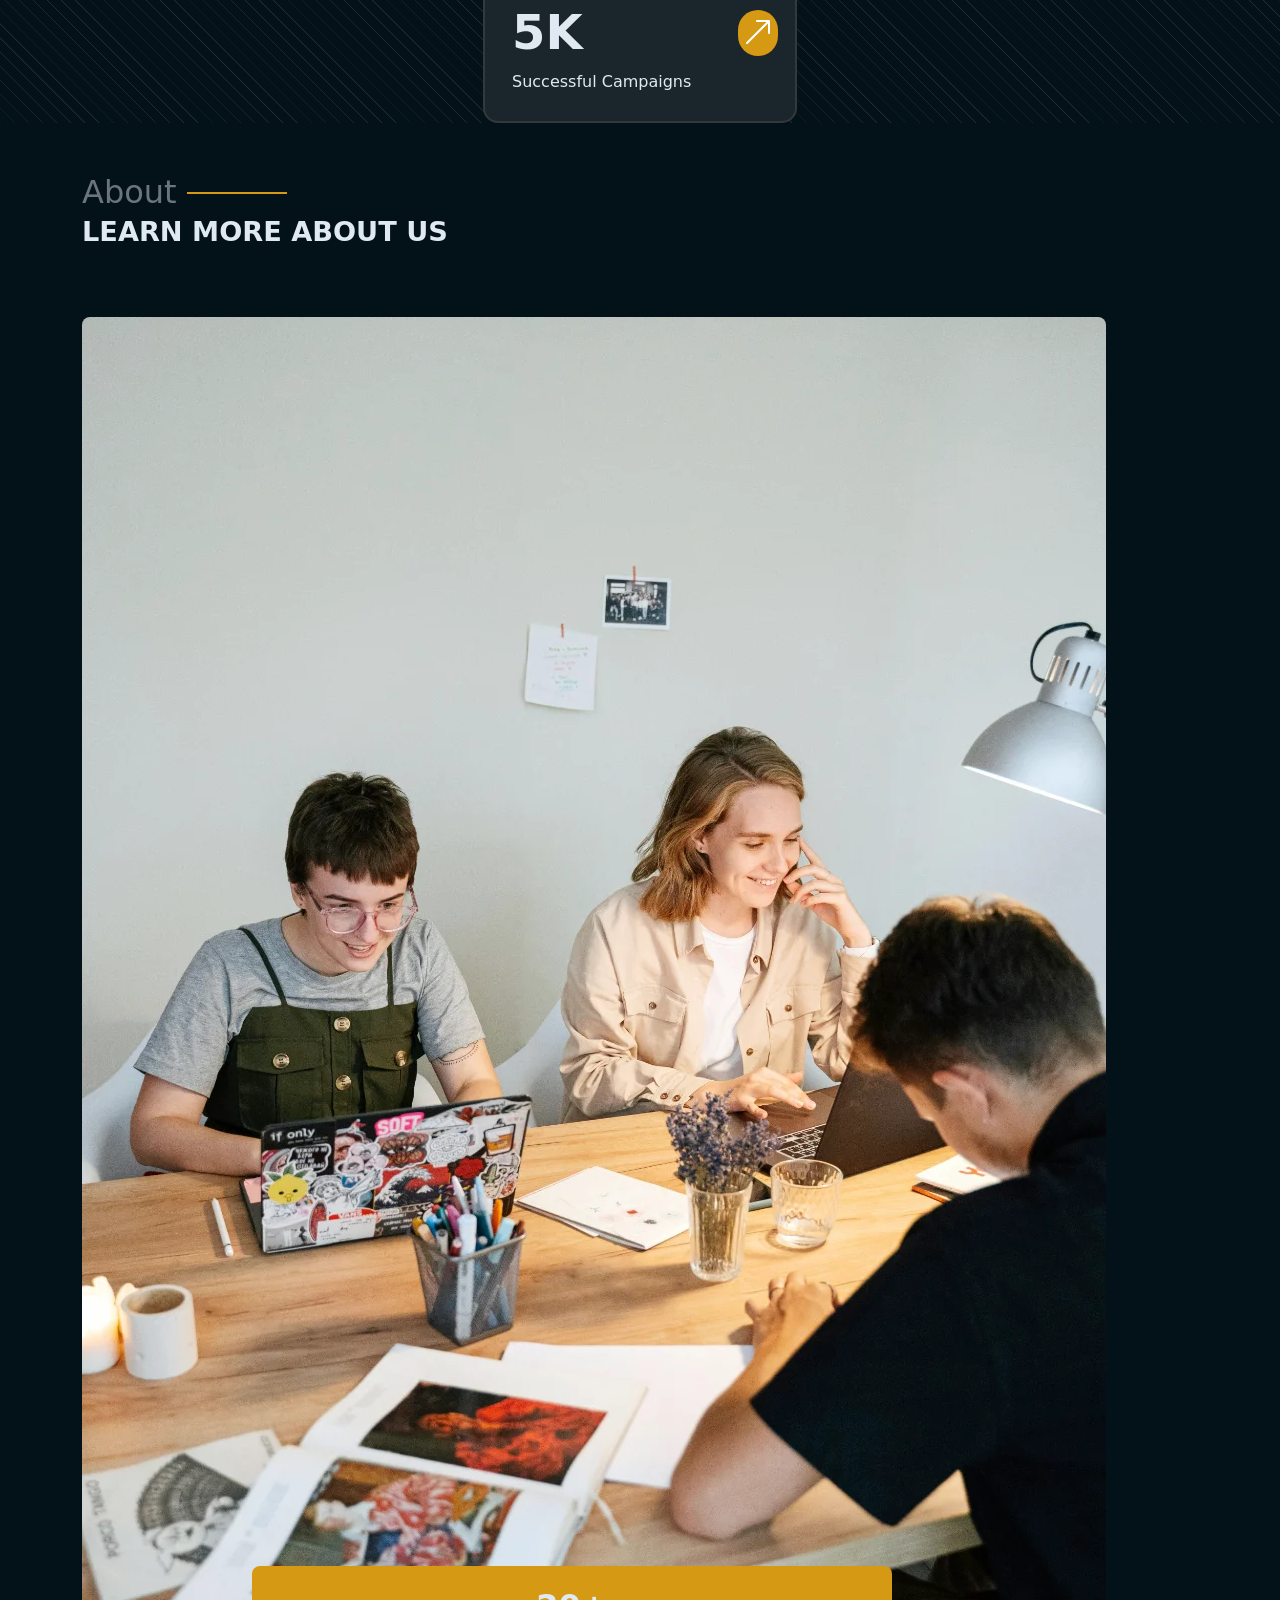
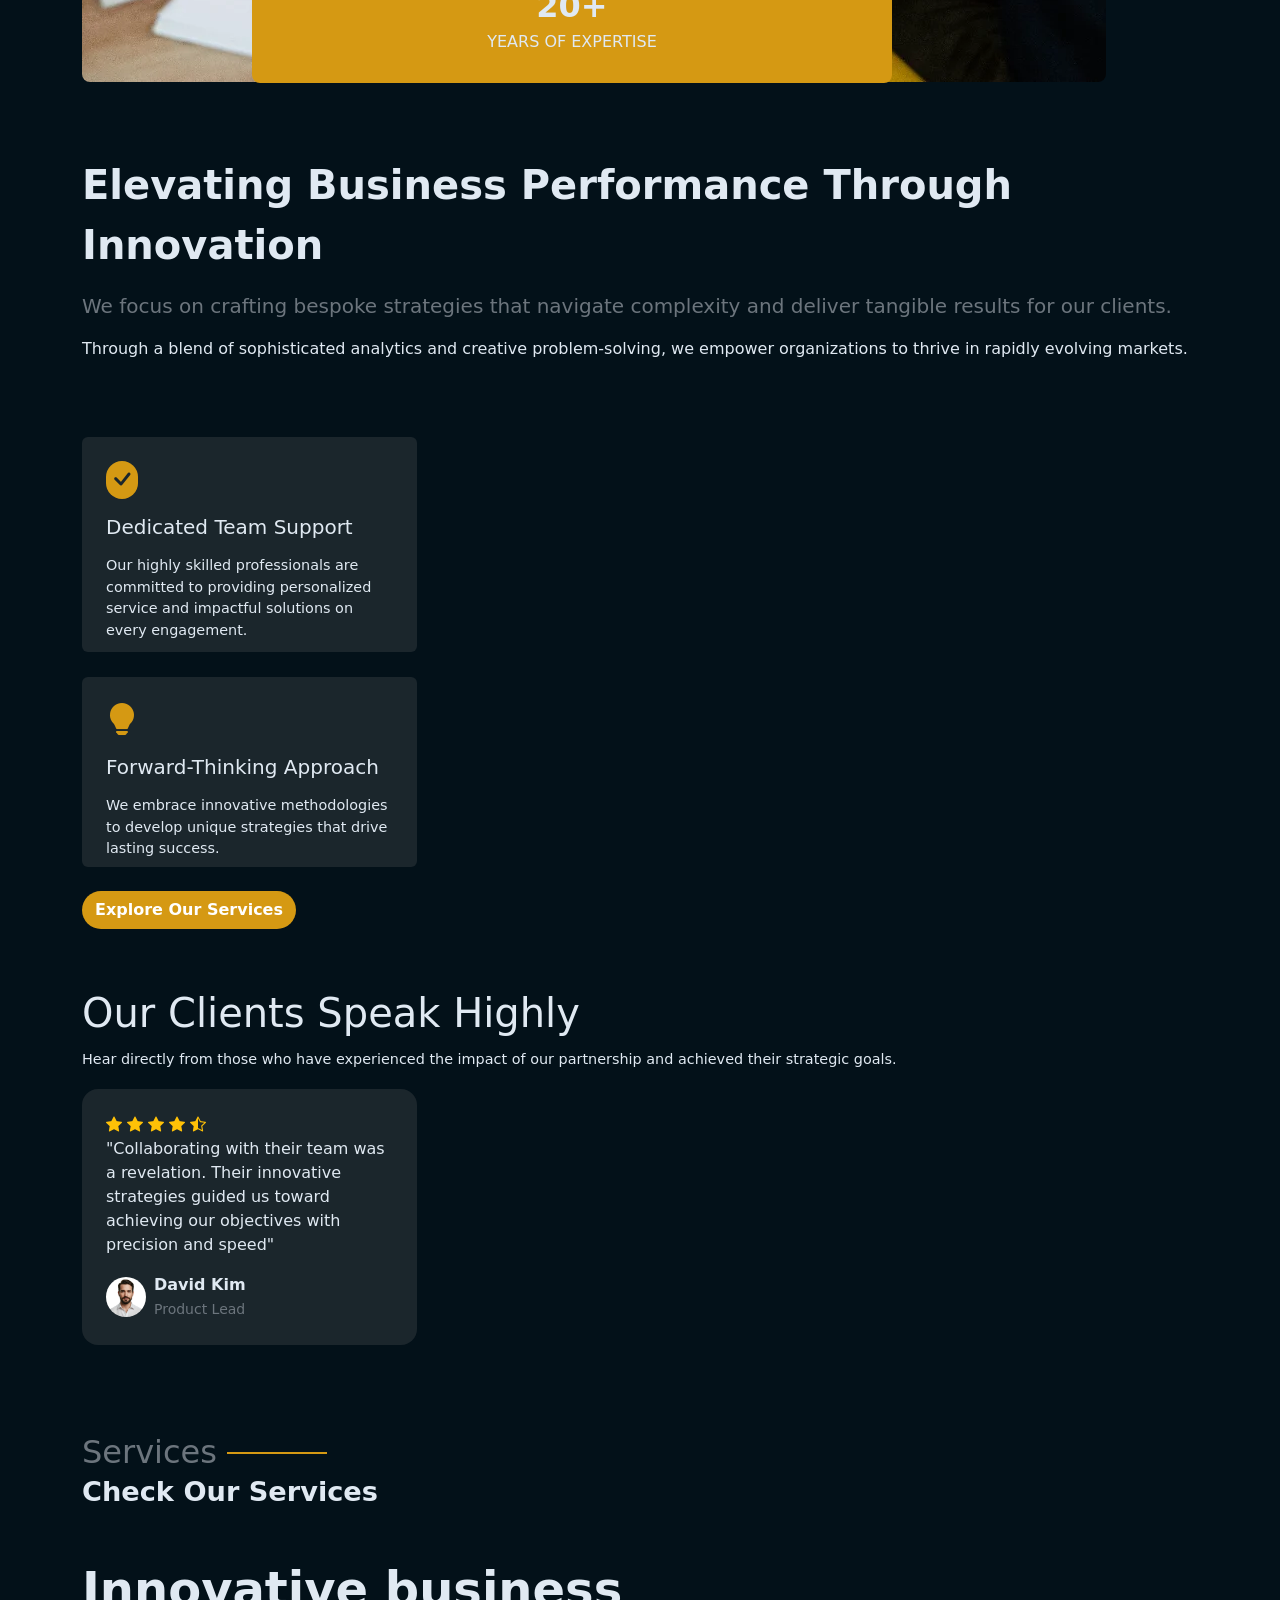
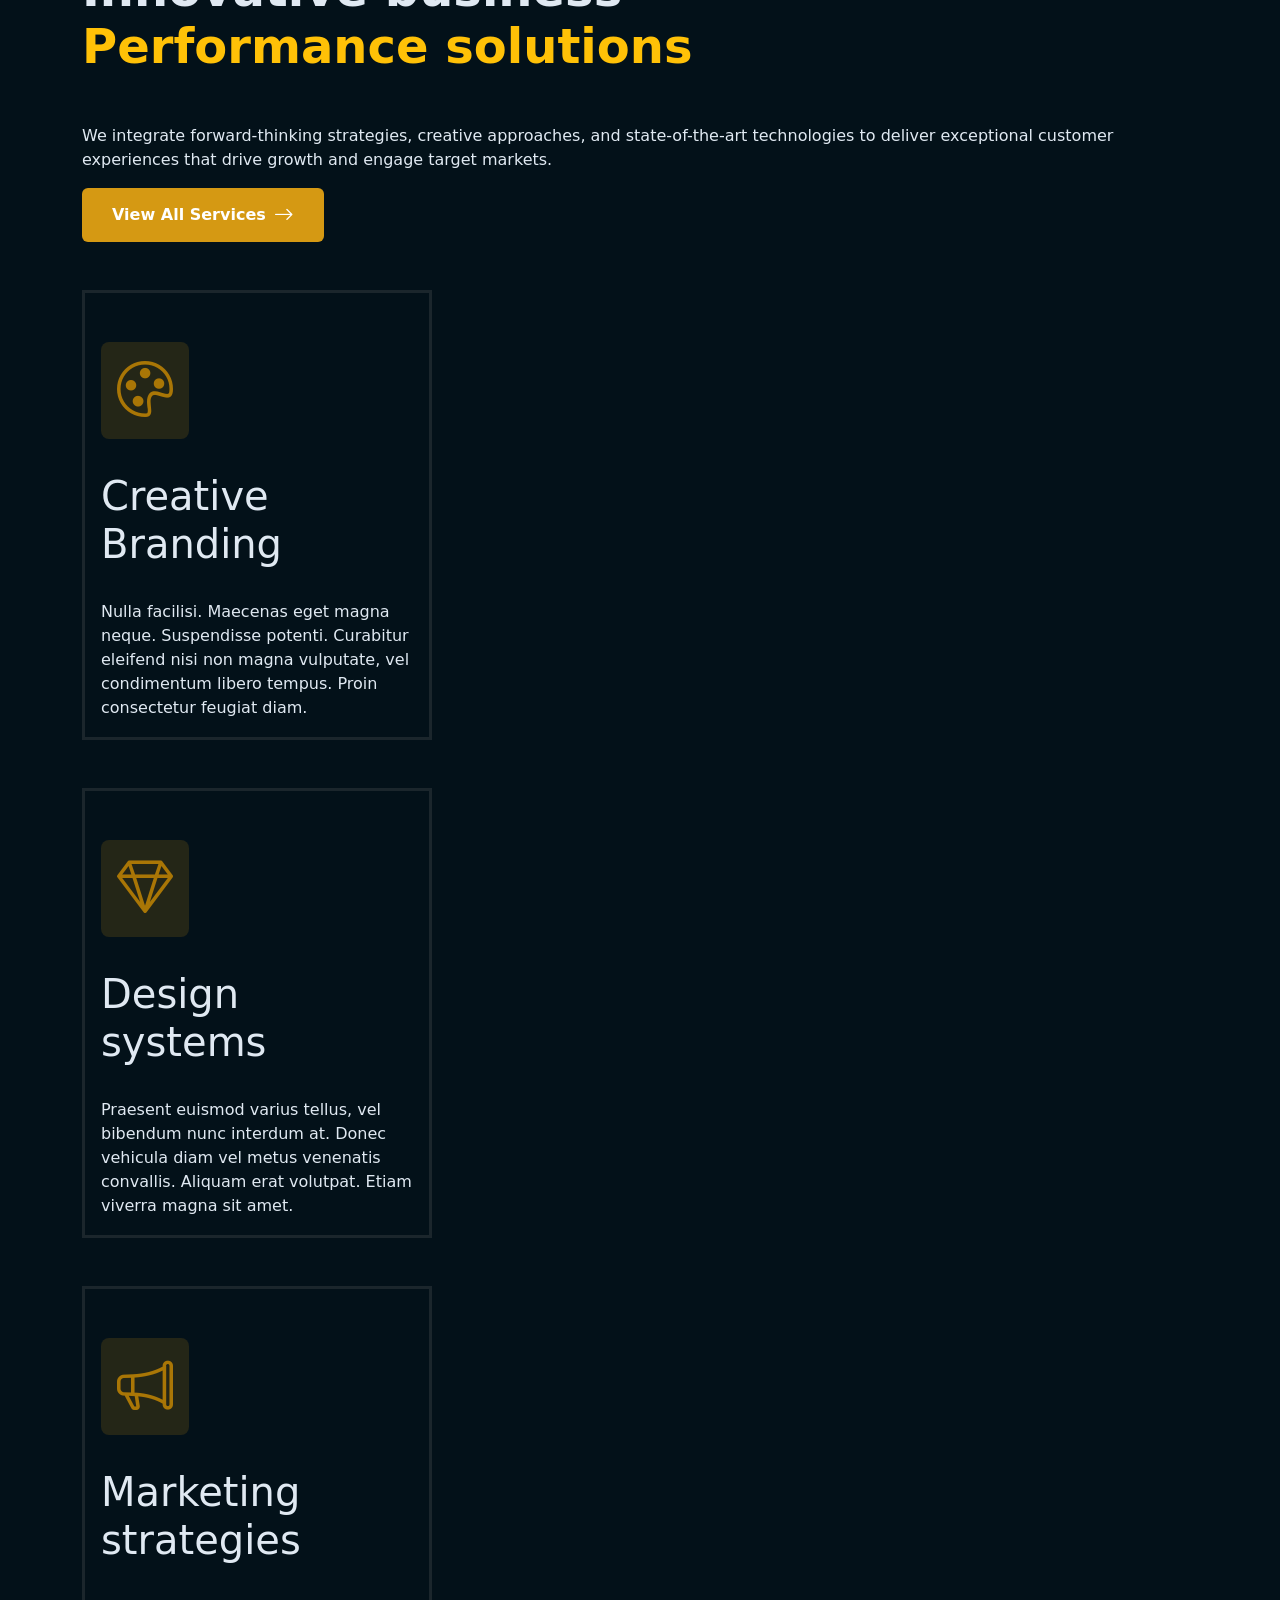
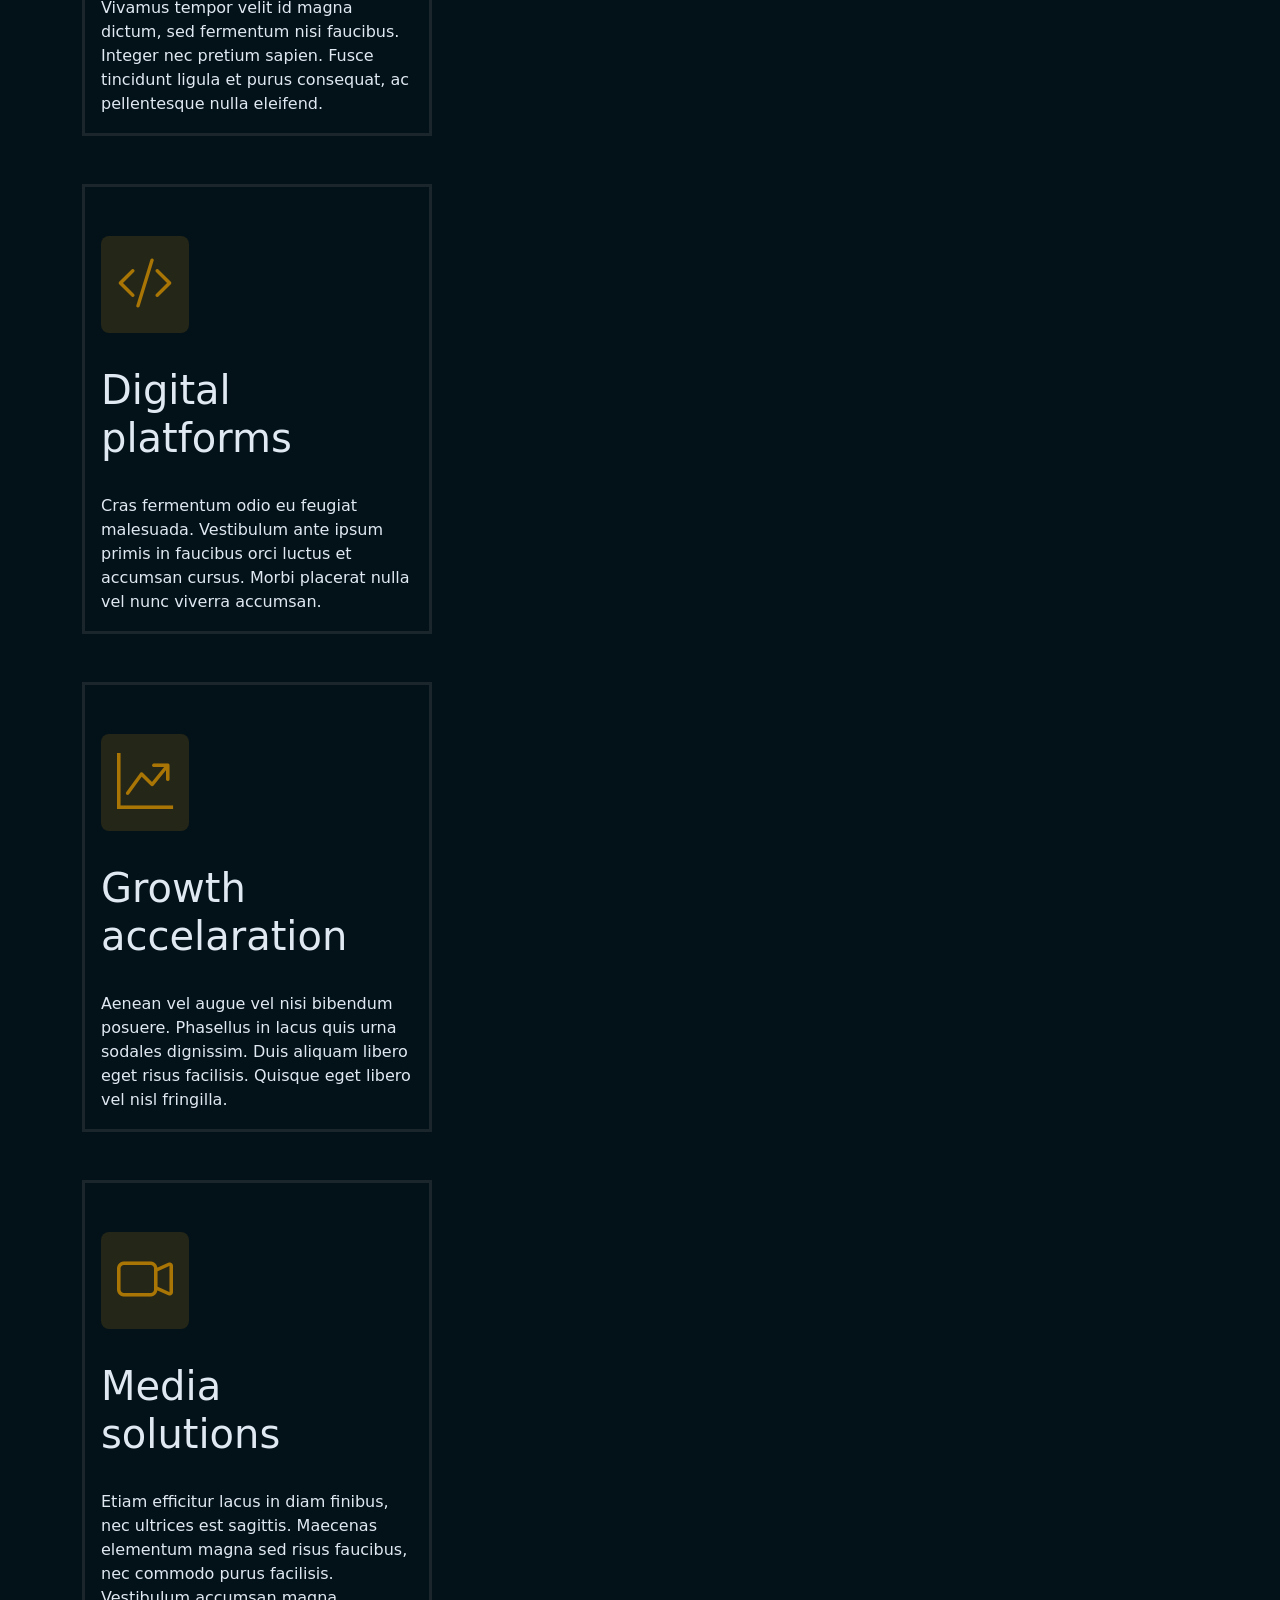
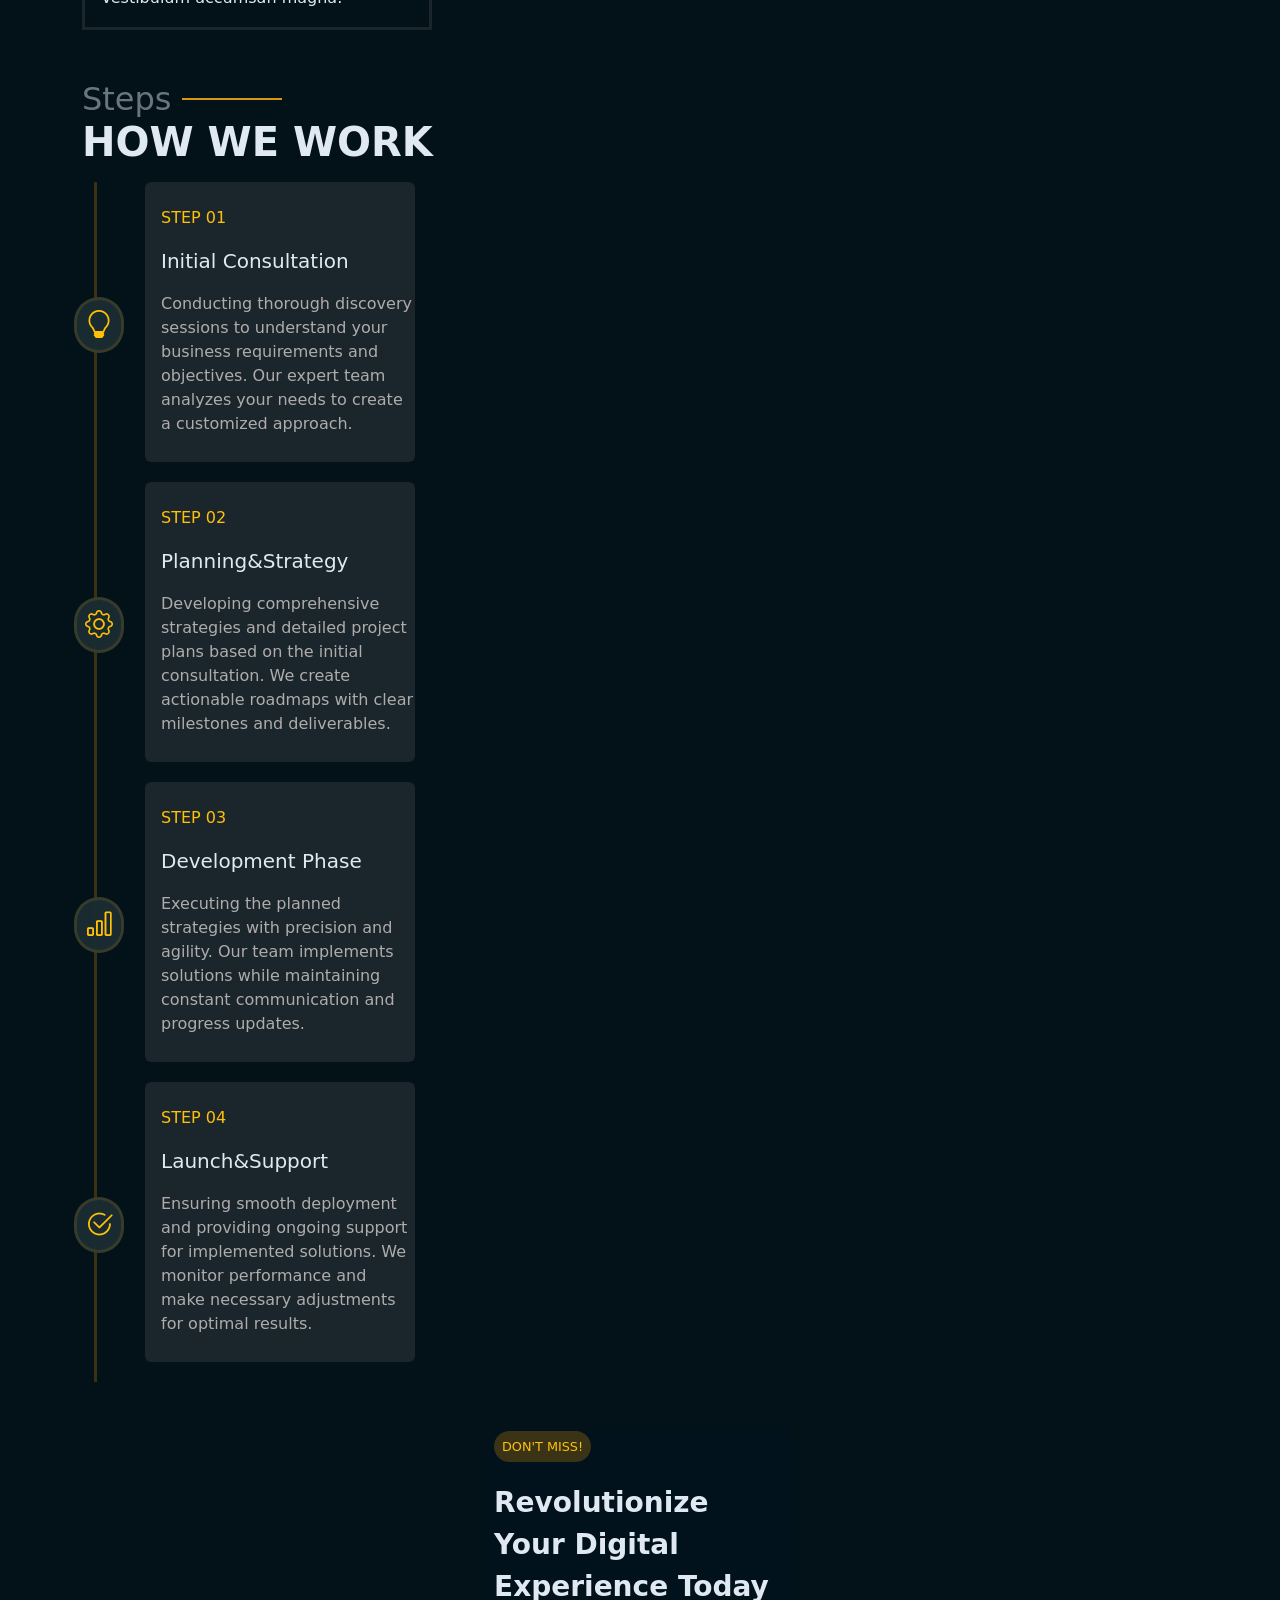
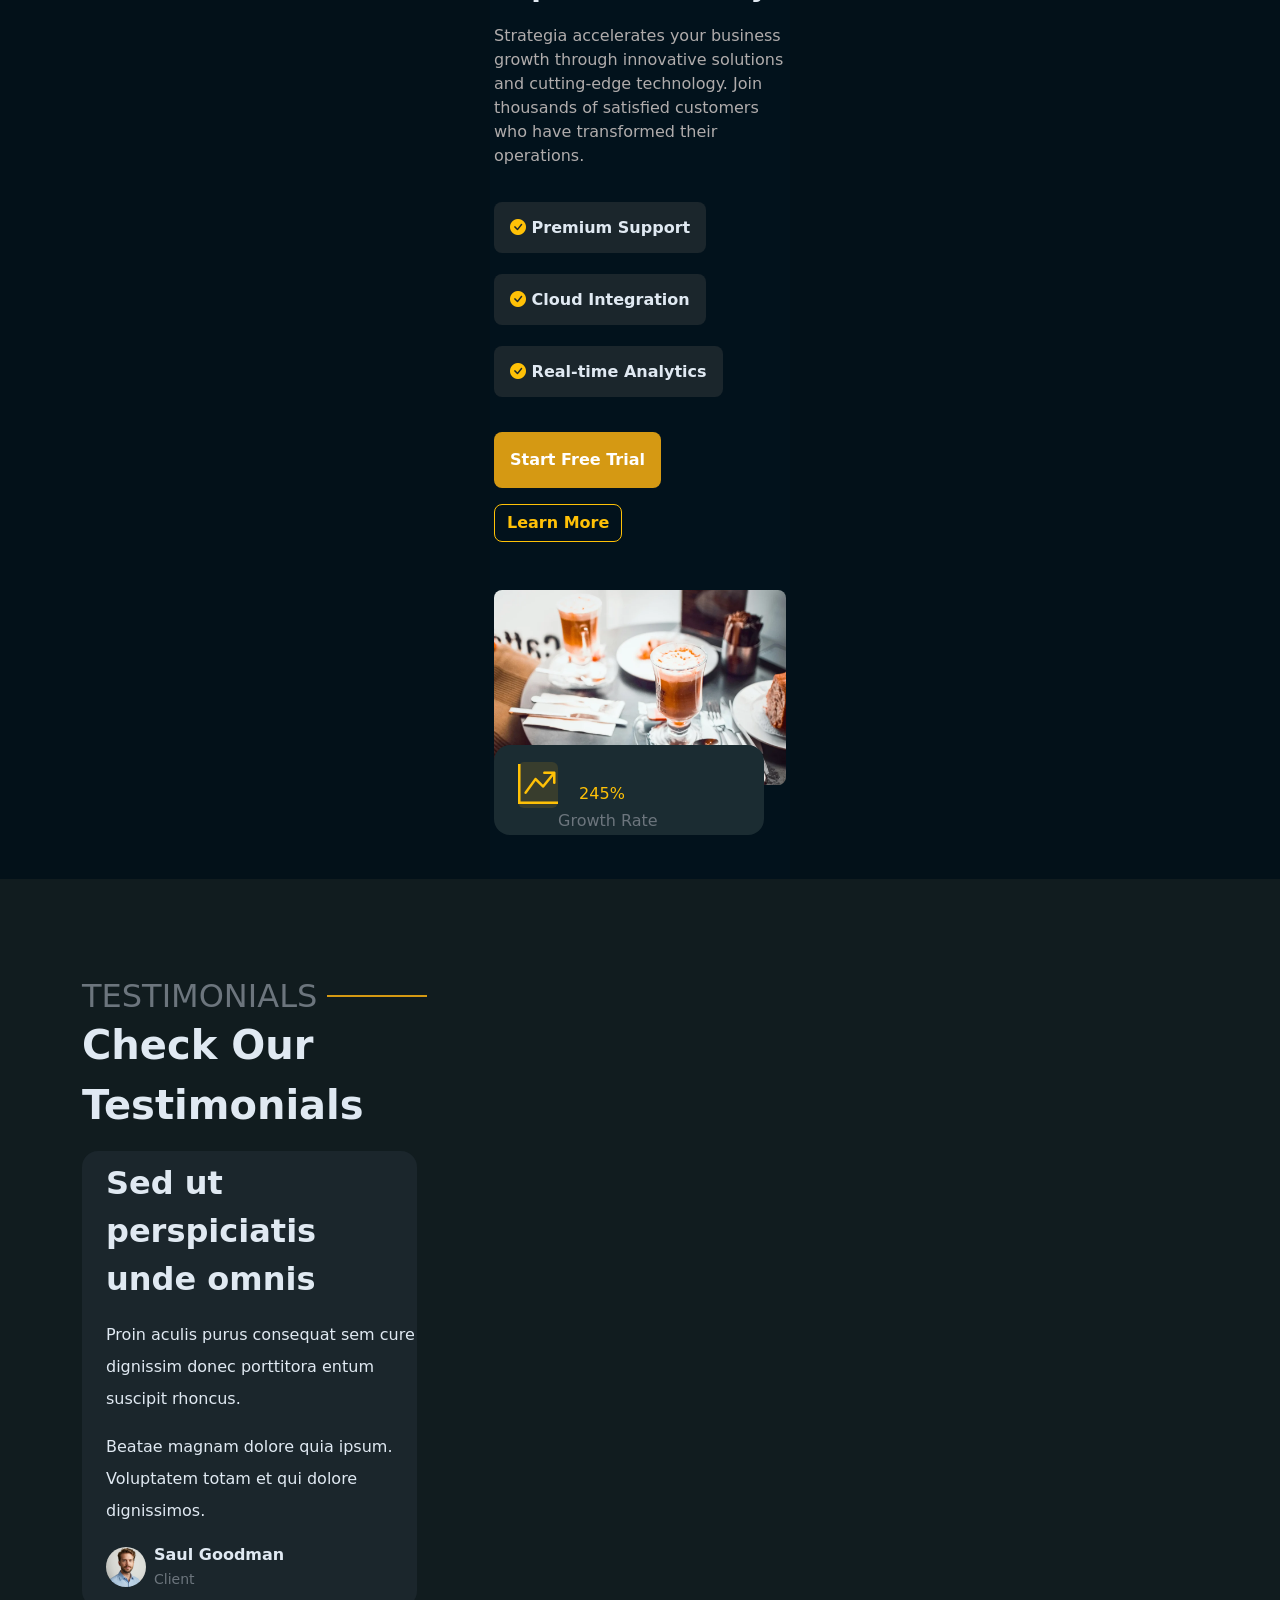
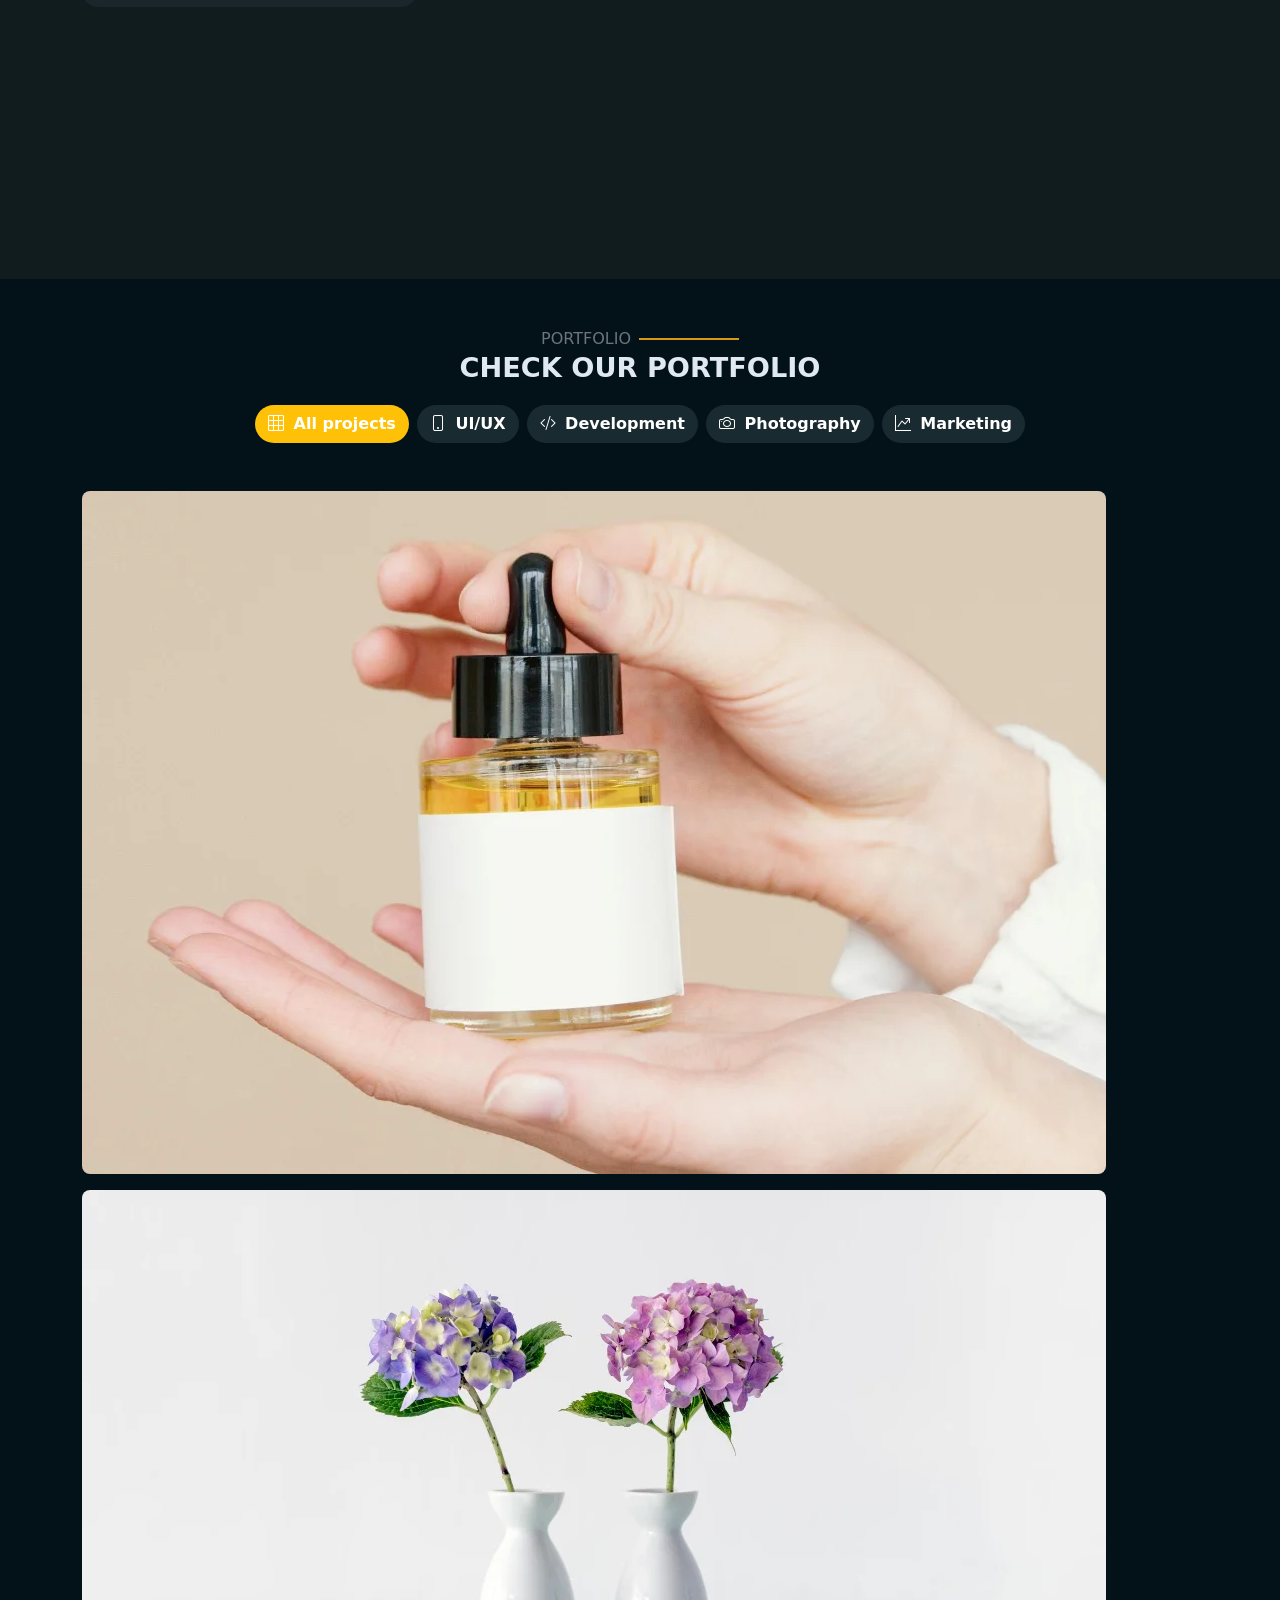
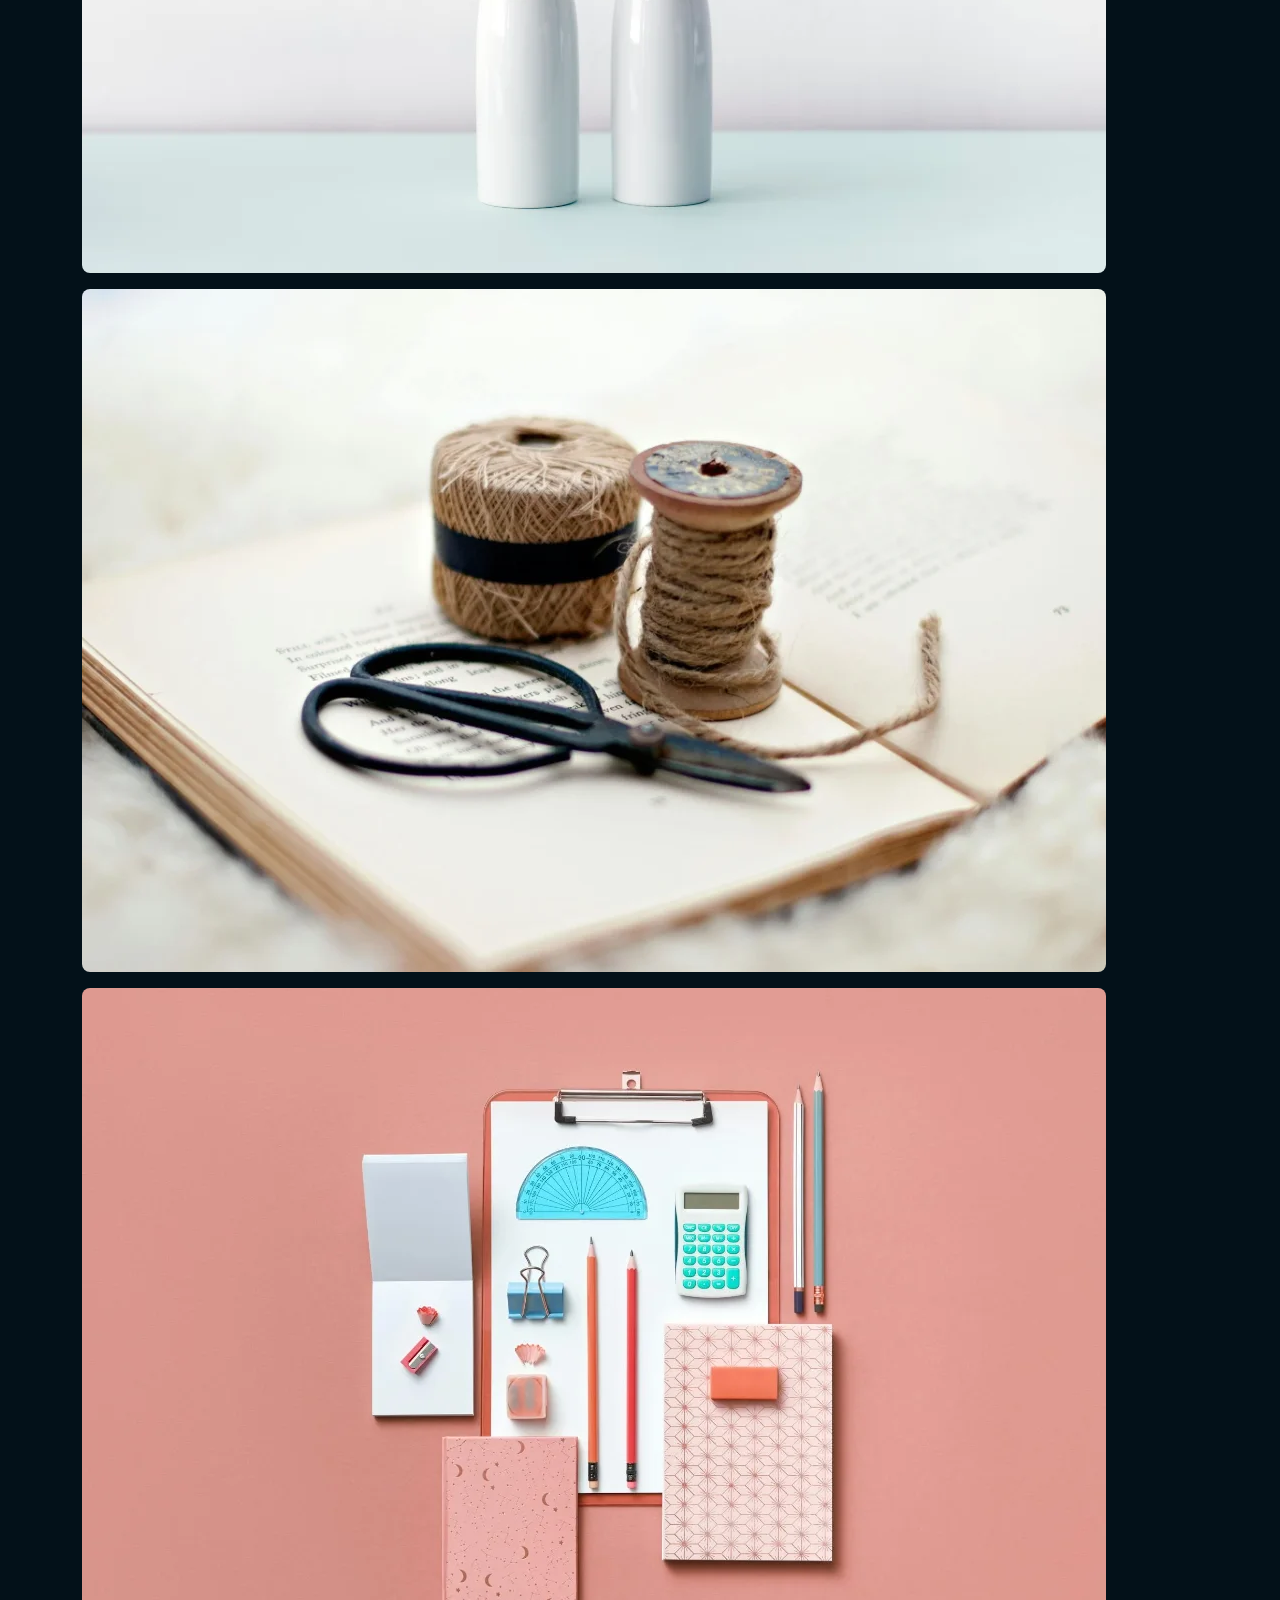
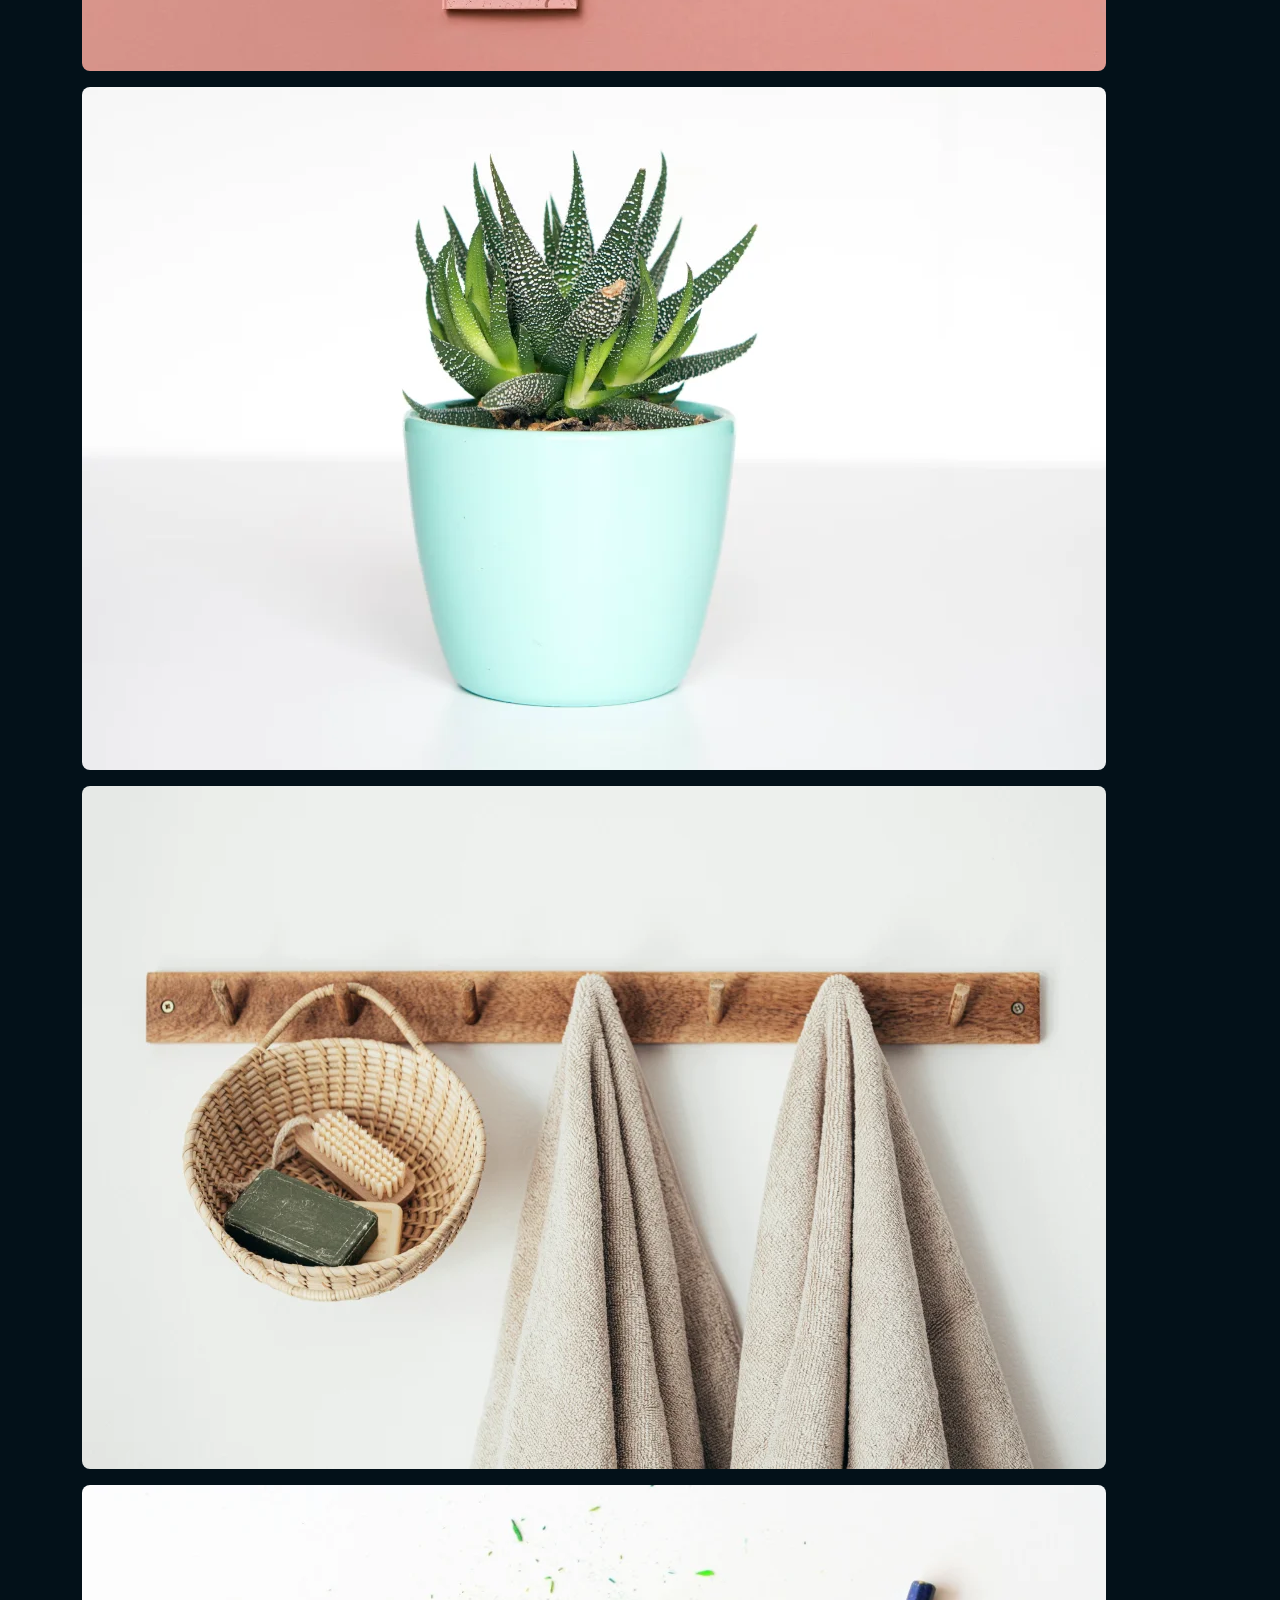
<file: first/landing page/index.html>
<!DOCTYPE html>
<html lang="en">
  <head>
    <meta charset="UTF-8" />
    <meta name="viewport" content="width=device-width, initial-scale=1.0" />
    <!-- Bootstrap CSS -->
    <link
      href="https://cdn.jsdelivr.net/npm/bootstrap@5.3.8/dist/css/bootstrap.min.css"
      rel="stylesheet"
      integrity="sha384-sRIl4kxILFvY47J16cr9ZwB07vP4J8+LH7qKQnuqkuIAvNWLzeN8tE5YBujZqJLB"
      crossorigin="anonymous"
    />
    <!-- Bootstrap Icons -->
    <link
      rel="stylesheet"
      href="https://cdn.jsdelivr.net/npm/bootstrap-icons@1.11.1/font/bootstrap-icons.css"
    />
    <!-- Custom CSS -->
    <link rel="stylesheet" href="/first/style/style.css" />
    <title>Cloned-website</title>
  </head>
  <body>
    <!-- First section of landing page -->
    <section class="hero-section">
      <!-- navigaiton bar -->
      <nav
        class="navbar navbar-expand-lg navbar-dark bg-dark rounded-5 my-2 p-2 navbar-custom fixed-top"
      >
        <div class="container">
          <a class="navbar-brand" href="#">Strategy</a>
          <div class="d-flex align-items-center ms-auto order-lg-1">
            <button type="button" class="btn btn-warning rounded-5 me-2">
              Get Started
            </button>
          </div>
          <button
            class="navbar-toggler"
            type="button"
            data-bs-toggle="collapse"
            data-bs-target="#navbarNavDropdown"
            aria-controls="navbarNavDropdown"
            aria-expanded="false"
            aria-label="Toggle navigation"
          >
            <span class="navbar-toggler-icon"></span>
          </button>
          <div class="collapse navbar-collapse" id="navbarNavDropdown">
            <ul class="navbar-nav mx-auto d-flex gap-3">
              <li class="nav-item">
                <a class="nav-link active" aria-current="page" href="#">Home</a>
              </li>
              <li class="nav-item">
                <a class="nav-link active" href="#">About</a>
              </li>
              <li class="nav-item">
                <a class="nav-link active" href="#">Services</a>
              </li>
              <li class="nav-item">
                <a class="nav-link active" href="#">Portfolio</a>
              </li>
              <li class="nav-item">
                <a class="nav-link active" href="#">Team</a>
              </li>
              <li class="nav-item dropdown">
                <a
                  class="nav-link dropdown-toggle active"
                  href="#"
                  role="button"
                  data-bs-toggle="dropdown"
                  aria-expanded="false"
                >
                  Dropdown
                </a>
                <ul class="dropdown-menu bg-dark">
                  <li class="nav-item">
                    <a class="nav-link active" href="#">Dropdown 1</a>
                  </li>
                  <li class="nav-item">
                    <a class="nav-link active" href="#">Dropdown 2</a>
                  </li>
                  <li class="nav-item">
                    <a class="nav-link active" href="#">Dropdown 3</a>
                  </li>
                  <li class="nav-item">
                    <a class="nav-link active" href="#">Dropdown 4</a>
                  </li>
                </ul>
              </li>
              <li class="nav-item">
                <a class="nav-link active" href="#">Contact</a>
              </li>
            </ul>
          </div>
        </div>
      </nav>
      <!-- first section paragraphs and headings -->
      <div class="container">
        <h5 class="mx-auto py-3 fs-2 fw-light mt-5 mb-1">Our Agency</h5>
        <h1 class="display-1 text-wrap fw-bold mt-1 creative">
          CREATIVE DESIGN
        </h1>
        <hr />
        <p class="custom-p lh-lg fw-normal p-2">
          Discover innovative strategies for impactful visual communication. We
          transform ideas into compelling realities, ensuring your brand stands
          out in a crowded marketplace. Our dedicated team leverages
          cutting-edge techniques to deliver exceptional results that resonate
          with your audience.
        </p>
        <button
          type="button"
          class="btn btn-outline-secondary rounded-4 btn-lg custom-button fw-semibold"
        >
          EXPLORE SERVICES
          <i class="bi bi-arrow-right arrow-right arrow-side"></i>
        </button>
      </div>
      <!-- animation image -->
      <img
        src="/first/images/abstract-1.webp"
        alt="a moving image"
        class="img-fluid hero-image mx-auto"
      />
      <!-- stats-card -->
      <div class="stats-card container">
        <h2 class="statscard-head d-flex align-items-center ms-auto">
          <span class="five">5K</span
          ><a href="" class="ms-auto"
            ><i class="bi bi-arrow-up-right right-up-arrow rounded-5"></i
          ></a>
        </h2>
        <p class="stats-p">Successful Campaigns</p>
      </div>
    </section>
    <!-- About Us Section -->
    <div class="container">
      <h2 class="line-heading text-secondary fw-light">About <span></span></h2>
      <p class="fsize-about fw-semibold">LEARN MORE ABOUT US</p>
      <!-- nested images ands texts of about -->
      <div>
        <img
          src="/first/images/about-portrait-1.webp"
          alt="it is an image people working"
          class="img-fluid rounded-3 mt-5"
        />
        <div class="inside-image rounded-3">
          <span class="fw-bold d-block insideimage fs-2 pt-3">20&plus;</span>
          <span class="fw-light d-block insideimage mt-0 pt-0"
            >YEARS OF EXPERTISE</span
          >
        </div>
      </div>
      <p class="fw-bold text-wrap fs-1 underimg">
        Elevating Business Performance Through Innovation
      </p>
      <p class="underimg fs-5 text-secondary text-wrap">
        We focus on crafting bespoke strategies that navigate complexity and
        deliver tangible results for our clients.
      </p>
      <p class="underimg">
        Through a blend of sophisticated analytics and creative problem-solving,
        we empower organizations to thrive in rapidly evolving markets.
      </p>

      <div class="feature-item rounded-2 p-4">
        <span class="d-block"
          ><i class="bi bi-check feature-item-border rounded-5 h2 my-1"></i
        ></span>
        <h5 class="my-3">Dedicated Team Support</h5>
        <p class="feature-text my-3">
          Our highly skilled professionals are committed to providing
          personalized service and impactful solutions on every engagement.
        </p>
      </div>
      <div class="rounded-2 feature p-4">
        <span class="d-block"
          ><i
            class="bi bi-lightbulb-fill rounded-5 h2 my-1 feature-item-bulb"
          ></i
        ></span>
        <h5 class="my-3">Forward-Thinking Approach</h5>
        <p class="feature-text my-3">
          We embrace innovative methodologies to develop unique strategies that
          drive lasting success.
        </p>
      </div>
      <button type="button" class="btn rounded-5 mt-4 feature-button fw-bold">
        Explore Our Services
      </button>
    </div>
    <div class="container">
      <p class="h1 review">Our Clients Speak Highly</p>
      <p class="fw-light lh-lg review-font">
        Hear directly from those who have experienced the impact of our
        partnership and achieved their strategic goals.
      </p>
    </div>
    <!-- sliding image and arrowss -->
    <div class="container">
      <div
        id="carouselExampleInterval"
        class="carousel slide"
        data-bs-ride="carousel"
      >
        <div class="carousel-inner">
          <!-- first slides -->
          <div
            class="carousel-item active bg-for-each-slide p-4 rounded-4"
            data-bs-interval="10000"
          >
            <i class="bi bi-star-fill text-warning"></i>
            <i class="bi bi-star-fill text-warning"></i>
            <i class="bi bi-star-fill text-warning"></i>
            <i class="bi bi-star-fill text-warning"></i>
            <i class="bi bi-star-half text-warning"></i>
            <p>
              "Collaborating with their team was a revelation. Their innovative
              strategies guided us toward achieving our objectives with
              precision and speed"
            </p>
            <div class="d-flex align-items-center gap-2">
              <img
                src="/first/images/person-m-1.webp"
                alt="User image"
                class="rounded-circle"
                width="40"
                height="40"
              />
              <div>
                <p class="mb-0 fw-semibold">David Kim</p>
                <small class="text-secondary">Product Lead</small>
              </div>
            </div>
          </div>
          <!-- 2nd slides -->
          <div
            class="carousel-item bg-for-each-slide p-4 rounded-4"
            data-bs-interval="2000"
          >
            <i class="bi bi-star-fill text-warning"></i>
            <i class="bi bi-star-fill text-warning"></i>
            <i class="bi bi-star-fill text-warning"></i>
            <i class="bi bi-star-fill text-warning"></i>
            <i class="bi bi-star-fill text-warning"></i>
            <p>
              "The depth of knowledge and unwavering dedication they bring to
              every project is exceptional. They've become an essential ally in
              driving our expansion."
            </p>
            <div class="d-flex align-items-center gap-2">
              <img
                src="/first/images/person-f-2.webp"
                alt="User image"
                class="rounded-circle"
                width="40"
                height="40"
              />
              <div>
                <p class="mb-0 fw-semibold">Isabella Diaz</p>
                <small class="text-secondary">Research analyst</small>
              </div>
            </div>
          </div>
          <!-- 3rd slide -->
          <div class="carousel-item bg-for-each-slide p-4 rounded-4">
            <i class="bi bi-star-fill text-warning"></i>
            <i class="bi bi-star-fill text-warning"></i>
            <i class="bi bi-star-fill text-warning"></i>
            <i class="bi bi-star-fill text-warning"></i>
            <i class="bi bi-star-fill text-warning"></i>
            <p>
              "Their strategic vision and unwavering commitment to results
              provided exceptional value. Our operational efficiency has
              significantly improved"
            </p>
            <div class="d-flex align-items-center gap-2">
              <img
                src="/first/images/person-f-1.webp"
                alt="User image"
                class="rounded-circle"
                width="40"
                height="40"
              />
              <div>
                <p class="mb-0 fw-semibold">Eleanor Vance</p>
                <small class="text-secondary">Operations manager</small>
              </div>
            </div>
          </div>
        </div>
      </div>
    </div>
    <!-- services section structures -->
    <div class="container">
      <section>
        <h2 class="line-heading-service line-head text-secondary fw-light">
          Services <span></span>
        </h2>
        <p class="fsize-about fw-semibold mb-4">Check Our Services</p>
      </section>
    </div>
    <div class="container">
      <p class="fw-semibold display-5 mt-5 mb-0">Innovative business</p>
      <p class="fw-semibold text-warning mb-4 display-5">
        Performance solutions
      </p>
      <p class="mt-5">
        We integrate forward-thinking strategies, creative approaches, and
        state-of-the-art technologies to deliver exceptional customer
        experiences that drive growth and engage target markets.
      </p>
      <button
        type="button"
        class="btn btn-outline-secondary service-button fw-semibold"
      >
        View All Services
        <i class="bi bi-arrow-right arrow-right arrow-side ms-2 fs-5"></i>
      </button>
    </div>
    <!-- card type service designs -->
    <div class="container">
      <div class="creative-branding mt-5">
        <div class="mt-5 p-3">
          <i class="bi bi-palette painting display-4 p-3 rounded-3"></i>
        </div>
        <p class="h1 p-3 mt-3 mb-0">
          Creative <span class="d-block">Branding</span>
        </p>
        <p class="p-3 text-wrap">
          Nulla facilisi. Maecenas eget magna neque. Suspendisse potenti.
          Curabitur eleifend nisi non magna vulputate, vel condimentum libero
          tempus. Proin consectetur feugiat diam.
        </p>
      </div>
      <!-- second card -->
      <div class="creative-branding mt-5">
        <div class="mt-5 p-3">
          <i class="bi bi-gem painting display-4 p-3 rounded-3"></i>
        </div>
        <p class="h1 p-3 mt-3 mb-0">
          Design <span class="d-block">systems</span>
        </p>
        <p class="p-3 text-wrap">
          Praesent euismod varius tellus, vel bibendum nunc interdum at. Donec
          vehicula diam vel metus venenatis convallis. Aliquam erat volutpat.
          Etiam viverra magna sit amet.
        </p>
      </div>
      <!-- third card  -->
      <div class="creative-branding mt-5">
        <div class="mt-5 p-3">
          <i class="bi bi-megaphone painting display-4 p-3 rounded-3"></i>
        </div>
        <p class="h1 p-3 mt-3 mb-0">
          Marketing <span class="d-block">strategies</span>
        </p>
        <p class="p-3 text-wrap">
          Vivamus tempor velit id magna dictum, sed fermentum nisi faucibus.
          Integer nec pretium sapien. Fusce tincidunt ligula et purus consequat,
          ac pellentesque nulla eleifend.
        </p>
      </div>
      <!-- fourth card  -->
      <div class="creative-branding mt-5">
        <div class="mt-5 p-3">
          <i class="bi bi-code-slash painting display-4 p-3 rounded-3"></i>
        </div>
        <p class="h1 p-3 mt-3 mb-0">
          Digital <span class="d-block">platforms</span>
        </p>
        <p class="p-3 text-wrap">
          Cras fermentum odio eu feugiat malesuada. Vestibulum ante ipsum primis
          in faucibus orci luctus et accumsan cursus. Morbi placerat nulla vel
          nunc viverra accumsan.
        </p>
      </div>
      <!-- fifth card  -->
      <div class="creative-branding mt-5">
        <div class="mt-5 p-3">
          <i class="bi bi-graph-up-arrow painting display-4 p-3 rounded-3"></i>
        </div>
        <p class="h1 p-3 mt-3 mb-0">
          Growth <span class="d-block">accelaration</span>
        </p>
        <p class="p-3 text-wrap">
          Aenean vel augue vel nisi bibendum posuere. Phasellus in lacus quis
          urna sodales dignissim. Duis aliquam libero eget risus facilisis.
          Quisque eget libero vel nisl fringilla.
        </p>
      </div>
      <!-- sixth card  -->
      <div class="creative-branding mt-5">
        <div class="mt-5 p-3">
          <i class="bi bi-camera-video painting display-4 p-3 rounded-3"></i>
        </div>
        <p class="h1 p-3 mt-3 mb-0">
          Media <span class="d-block">solutions</span>
        </p>
        <p class="p-3 text-wrap">
          Etiam efficitur lacus in diam finibus, nec ultrices est sagittis.
          Maecenas elementum magna sed risus faucibus, nec commodo purus
          facilisis. Vestibulum accumsan magna.
        </p>
      </div>
    </div>
    <!-- steps and how we work session  -->
    <div class="container">
      <h2 class="line-heading text-secondary fw-light">Steps <span></span></h2>
      <p class="display-6 fw-semibold">HOW WE WORK</p>
      <!-- step 1  -->
      <div class="vertical-line">
        <i
          class="bi bi-lightbulb adjust-position text-warning p-2 h3 rounded-5"
        ></i>
        <div class="cards-steps rounded-2">
          <p class="text-warning ps-3 pt-4 pb-0">STEP 01</p>
          <p class="ps-3 pt-0 fs-5 fw-semi-bold">Initial Consultation</p>
          <p class="text-wrap ps-3 color-p-steps">
            Conducting thorough discovery sessions to understand your business
            requirements and objectives. Our expert team analyzes your needs to
            create a customized approach.
          </p>
        </div>
      </div>
      <!-- step 02  -->
      <div class="vertical-line">
        <i class="bi bi-gear adjust-position text-warning p-2 h3 rounded-5"></i>
        <div class="cards-steps rounded-2">
          <p class="text-warning ps-3 pt-4 pb-0">STEP 02</p>
          <p class="ps-3 pt-0 fs-5 fw-semi-bold">Planning&#38;Strategy</p>
          <p class="text-wrap ps-3 color-p-steps">
            Developing comprehensive strategies and detailed project plans based
            on the initial consultation. We create actionable roadmaps with
            clear milestones and deliverables.
          </p>
        </div>
      </div>
      <!-- step 03  -->
      <div class="vertical-line">
        <i
          class="bi bi-bar-chart adjust-position text-warning p-2 h3 rounded-5"
        ></i>
        <div class="cards-steps rounded-2">
          <p class="text-warning ps-3 pt-4 pb-0">STEP 03</p>
          <p class="ps-3 pt-0 fs-5 fw-semi-bold">Development Phase</p>
          <p class="text-wrap ps-3 color-p-steps">
            Executing the planned strategies with precision and agility. Our
            team implements solutions while maintaining constant communication
            and progress updates.
          </p>
        </div>
      </div>
      <!-- step 04  -->
      <div class="vertical-line">
        <i
          class="bi bi-check2-circle adjust-position text-warning p-2 h3 rounded-5"
        ></i>
        <div class="cards-steps rounded-2">
          <p class="text-warning ps-3 pt-4 pb-0">STEP 04</p>
          <p class="ps-3 pt-0 fs-5 fw-semi-bold">Launch&#38;Support</p>
          <p class="text-wrap ps-3 color-p-steps">
            Ensuring smooth deployment and providing ongoing support for
            implemented solutions. We monitor performance and make necessary
            adjustments for optimal results.
          </p>
        </div>
      </div>
    </div>
    <!-- percentage before testimonials  -->
    <div class="container percentage mt-5 p-1">
      <span class="text-warning p-2 dont rounded-5">DON'T MISS&#33;</span>
      <p class="pt-0 fs-3 fw-bold mt-4 text-wrap">
        Revolutionize Your Digital Experience Today
      </p>
      <p class="text-wrap color-p-steps">
        Strategia accelerates your business growth through innovative solutions
        and cutting-edge technology. Join thousands of satisfied customers who
        have transformed their operations.
      </p>
      <div class="mt-5">
        <span class="fs-6 rounded-3 p-3 fw-semibold premium">
          <i class="bi bi-check-circle-fill text-warning"></i> Premium
          Support</span
        >
      </div>
      <div class="mt-5">
        <span class="fs-6 rounded-3 p-3 fw-semibold premium">
          <i class="bi bi-check-circle-fill text-warning"></i> Cloud
          Integration</span
        >
      </div>
      <div class="mt-5">
        <span class="fs-6 rounded-3 p-3 fw-semibold premium">
          <i class="bi bi-check-circle-fill text-warning"></i> Real-time
          Analytics</span
        >
        <button
          type="button"
          class="btn btn-outline-secondary service-button fw-semibold mt-5 p-3 rounded-3 d-block"
        >
          Start Free Trial
        </button>
        <button
          type="button"
          class="btn btn-outline-warning rounded-3 fw-semibold d-block mt-3 custom-button"
        >
          Learn More
        </button>
      </div>
      <!-- image with floating image over-ride -->
      <img
        src="/first/images/misc-1.webp"
        alt="A table with shake and forks"
        class="img-fluid rounded-3 mt-5"
      />
      <div class="floating-image rounded-4 p-3">
        <i
          class="bi bi-graph-up-arrow text-warning painting display-6 ms-2 rounded-2"
        ></i>
        <span class="ms-3 text-warning">245&percnt;</span>
        <p class="ms-5 text-secondary">Growth Rate</p>
      </div>
    </div>
    <!-- Testimonials section with slider  -->
    <section class="testimonials">
      <div class="container pt-5">
        <h2 class="line-heading text-secondary fw-light">
          TESTIMONIALS <span></span>
        </h2>

        <p class="fsize-testimonials fw-semibold">
          Check Our <span class="d-block">Testimonials</span>
        </p>

        <!-- slider -->
        <div
          id="carouselExampleInterval"
          class="carousel slide"
          data-bs-ride="carousel"
        >
          <div class="carousel-inner">
            <!-- first slide -->
            <div
              class="carousel-item active bg-for-each-slide ps-4 pt-2 rounded-4 pb-3"
              data-bs-interval="10000"
            >
              <p class="mb-0 fs-2 fw-semibold">
                Sed ut perspiciatis unde omnis
              </p>

              <p class="lh-lg pt-3">
                Proin aculis purus consequat sem cure dignissim donec porttitora
                entum suscipit rhoncus.
              </p>

              <p class="lh-lg">
                Beatae magnam dolore quia ipsum. Voluptatem totam et qui dolore
                dignissimos.
              </p>

              <div class="d-flex align-items-center gap-2">
                <img
                  src="/first/images/person-m-7.webp"
                  alt="User image"
                  class="rounded-circle"
                  width="40"
                  height="40"
                />
                <div>
                  <p class="mb-0 fw-semibold">Saul Goodman</p>
                  <small class="text-secondary">Client</small>
                </div>
              </div>
            </div>
            <!-- 2nd slides -->
            <div
              class="carousel-item bg-for-each-slide p-4 rounded-4"
              data-bs-interval="2000"
            >
              <p class="mb-0 fs-2 fw-semibold">Impedit dolor facilis nulla</p>
              <p class="lh-lg pt-3">
                Enim nisi quem export duis labore cillum quae magna enim sint
                quorum nulla quem veniam duis minim tempor labore quem eram duis
                noster aute amet eram fore quis sint minim.
              </p>
              <p class="lh-lg">
                Omnis aspernatur accusantium qui delectus praesentium
                repellendus. Facilis sint odio aspernatur voluptas commodi qui
                qui qui pariatur. Corrupti deleniti itaque quaerat ipsum
                deleniti culpa tempora tempore. Et consequatur exercitationem
                hic aspernatur nobis est voluptatibus architecto laborum.
              </p>
              <div class="d-flex align-items-center gap-2">
                <img
                  src="/first/images/person-f-10.webp"
                  alt="User image"
                  class="rounded-circle"
                  width="40"
                  height="40"
                />
                <div>
                  <p class="mb-0 fw-semibold">Jena Karlis</p>
                  <small class="text-secondary">Store owner</small>
                </div>
              </div>
            </div>
            <!-- 3rd slide -->
            <div class="carousel-item bg-for-each-slide p-4 rounded-4">
              <p class="mb-0 fs-2 fw-semibold">Nemo enim ipsam voluptatem</p>

              <p class="lh-lg pt-3">
                Export tempor illum tamen malis malis eram quae irure esse
                labore quem cillum quid cillum eram malis quorum velit fore eram
                velit sunt aliqua noster fugiat irure amet legam anim culpa.
              </p>
              <p class="lh-lg">
                Dolorem excepturi esse qui amet maxime quibusdam aut repellendus
                voluptatum. Corrupti enim a repellat cumque est laborum fuga
                consequuntur. Dolorem nostrum deleniti quas voluptatem iure
                dolorum rerum. Repudiandae doloribus ut repellat harum vero aut.
                Modi aut velit aperiam aspernatur odit ut vitee,
              </p>
              <div class="d-flex align-items-center gap-2">
                <img
                  src="/first/images/person-f-8.webp"
                  alt="User image"
                  class="rounded-circle"
                  width="40"
                  height="40"
                />
                <div>
                  <p class="mb-0 fw-semibold">Sara Wilsson</p>
                  <small class="text-secondary">Designer</small>
                </div>
              </div>
            </div>
          </div>
        </div>
      </div>
    </section>
    <!-- portfolio  -->
    <section class="mt-5">
      <div class="container">
        <h2
          class="line-heading text-secondary fw-light fs-6 d-flex justify-content-center flex-wrap gap-2"
        >
          PORTFOLIO <span></span>
        </h2>
        <p class="fsize-portfolio fw-semibold text-center">
          CHECK OUR PORTFOLIO
        </p>
        <div class="d-flex justify-content-center flex-wrap gap-2">
          <button
            type="button"
            class="btn text-white bg-warning rounded-5 fw-semibold"
          >
            <i class="bi bi-grid-3x3 me-1"></i> All projects
          </button>

          <button
            type="button"
            class="btn text-white rounded-5 fw-semibold portfolio-btn image-testi"
          >
            <i class="bi bi-phone me-1"></i> UI/UX
          </button>

          <button
            type="button"
            class="btn text-white rounded-5 fw-semibold portfolio-btn image-testi"
          >
            <i class="bi bi-code-slash me-1"></i> Development
          </button>

          <button
            type="button"
            class="btn text-white rounded-5 fw-semibold portfolio-btn image-testi"
          >
            <i class="bi bi-camera me-1"></i> Photography
          </button>

          <button
            type="button"
            class="btn text-white rounded-5 fw-semibold portfolio-btn image-testi"
          >
            <i class="bi bi-graph-up-arrow me-1"></i> Marketing
          </button>
        </div>
        <!-- images section  -->

        <!-- 1st  -->
        <img
          src="/first/images/portfolio-1.webp"
          alt="A hand with ink"
          class="img-fluid rounded-3 mt-5"
        />
        <!-- 2nd  -->
        <img
          src="/first/images/portfolio-10.webp"
          alt="two flower pot"
          class="img-fluid rounded-3 mt-3"
        />
        <!-- 3rd  -->
        <img
          src="/first/images/portfolio-7.webp"
          alt="scissors and choir"
          class="img-fluid rounded-3 mt-3"
        />
        <!-- 4th  -->
        <img
          src="/first/images/portfolio-4.webp"
          alt="card board pencil and calculator"
          class="img-fluid rounded-3 mt-3"
        />
        <!-- 5th  -->
        <img
          src="/first/images/portfolio-2.webp"
          alt="cactus pot on white background"
          class="img-fluid rounded-3 mt-3"
        />
        <!-- 6th  -->
        <img
          src="/first/images/portfolio-11.webp"
          alt="2 clothes hanging in a wall hanger"
          class="img-fluid rounded-3 mt-3"
        />
        <!-- 7th  -->
        <img
          src="/first/images/portfolio-8.webp"
          alt="sharpened differen color pencils"
          class="img-fluid rounded-3 mt-3"
        />
        <!-- 8th  -->
        <img
          src="/first/images/portfolio-5.webp"
          alt="A yellow tea cup"
          class="img-fluid rounded-3 mt-3"
        />
      </div>
    </section>
    <!-- Team styles and profiles  -->
    <section class="team">
      <div class="container">
        <h2 class="line-heading text-secondary fs-6 fw-light pt-5">
          TEAM <span></span>
        </h2>
        <p class="fsize-team fw-semibold">CHECK OUR TEAM</p>
        <!-- profile cards section  -->
        <div class="profile mt-5 rounded-3">
          <img
            src="/first/images/person-m-7.webp"
            alt=""
            class="img-fluid rounded-3"
          />
          <p class="text-center pt-3 fw-semibold fs-4 mb-0">Walter White</p>
          <p class="text-center mb-3 person-details">Chief Executive Officer</p>
          <p class="text-center text-wrap ps-2 pe-2 person-details">
            Aliquam iure quaerat voluptatem praesentium possimus unde laudantium
            vel dolorum distinctio dire flow
          </p>
          <div class="text-center">
            <i class="bi bi-facebook border-icon d-inline rounded-1 p-1"></i>
            <i
              class="bi bi-twitter-x border-icon d-inline rounded-1 ms-2 p-1"
            ></i>
            <i
              class="bi bi-linkedin border-icon d-inline rounded-1 ms-2 p-1"
            ></i>
            <i
              class="bi bi-youtube border-icon d-inline rounded-1 ms-2 p-1"
            ></i>
          </div>
        </div>
        <!-- second  -->
        <div class="profile mt-4">
          <img
            src="/first/images/person-f-8.webp"
            alt=""
            class="img-fluid rounded-3"
          />
          <p class="text-center pt-3 fw-semibold fs-4 mb-0">Sarah Jhonson</p>
          <p class="text-center mb-3 person-details">Product Manager</p>
          <p class="text-center text-wrap ps-2 pe-2 person-details">
            Labore ipsam sit consequatur exercitationem rerum laboriosam
            laudantium aut quod dolores exercitationem ut
          </p>
          <div class="text-center">
            <i class="bi bi-facebook border-icon d-inline rounded-1 p-1"></i>
            <i
              class="bi bi-twitter-x border-icon d-inline rounded-1 ms-2 p-1"
            ></i>
            <i
              class="bi bi-linkedin border-icon d-inline rounded-1 ms-2 p-1"
            ></i>
            <i
              class="bi bi-youtube border-icon d-inline rounded-1 ms-2 p-1"
            ></i>
          </div>
        </div>
        <!-- third  -->
        <div class="profile rounded-3 mt-4">
          <img
            src="/first/images/person-m-6.webp"
            alt=""
            class="img-fluid rounded-3"
          />
          <p class="text-center pt-3 fw-semibold fs-4 mb-0">William Anderson</p>
          <p class="text-center mb-3 person-details">CTO</p>
          <p class="text-center text-wrap ps-2 pe-2 person-details">
            Illum minima ea autem doloremque ipsum quidem quas aspernatur modi
            ut praesentium vel tque sed facilis at qui
          </p>
          <div class="text-center">
            <i class="bi bi-facebook border-icon d-inline rounded-1 p-1"></i>
            <i
              class="bi bi-twitter-x border-icon d-inline rounded-1 ms-2 p-1"
            ></i>
            <i
              class="bi bi-linkedin border-icon d-inline rounded-1 ms-2 p-1"
            ></i>
            <i
              class="bi bi-youtube border-icon d-inline rounded-1 ms-2 p-1"
            ></i>
          </div>
        </div>
        <!-- fourth  -->
        <div class="profile mt-4 rounded-3">
          <img
            src="/first/images/person-f-4.webp"
            alt=""
            class="img-fluid rounded-3"
          />
          <p class="text-center pt-3 fw-semibold fs-4 mb-0">Amanda Jepson</p>
          <p class="text-center mb-3 person-details">Accountant</p>
          <p class="text-center text-wrap ps-2 pe-2 person-details">
            Magni voluptatem accusamus assumenda cum nisi aut qui dolorem
            voluptate sed et veniam quasi quam consectetur
          </p>
          <div class="text-center">
            <i class="bi bi-facebook border-icon d-inline rounded-1 p-1"></i>
            <i
              class="bi bi-twitter-x border-icon d-inline rounded-1 ms-2 p-1"
            ></i>
            <i
              class="bi bi-linkedin border-icon d-inline rounded-1 ms-2 p-1"
            ></i>
            <i
              class="bi bi-youtube border-icon d-inline rounded-1 ms-2 p-1"
            ></i>
          </div>
        </div>
        <!-- fifth  -->
        <div class="profile mt-4 rounded-3">
          <img
            src="/first/images/person-m-12.webp"
            alt=""
            class="img-fluid rounded-3"
          />
          <p class="text-center pt-3 fw-semibold fs-4 mb-0">Brian Doe</p>
          <p class="text-center mb-3 person-details">Marketing</p>
          <p class="text-center text-wrap ps-2 pe-2 person-details">
            Qui consequuntur quos accusamus magnam quo est molestiae eius
            laboriosam sunt doloribus quia impedit laborum velit
          </p>
          <div class="text-center">
            <i class="bi bi-facebook border-icon d-inline rounded-1 p-1"></i>
            <i
              class="bi bi-twitter-x border-icon d-inline rounded-1 ms-2 p-1"
            ></i>
            <i
              class="bi bi-linkedin border-icon d-inline rounded-1 ms-2 p-1"
            ></i>
            <i
              class="bi bi-youtube border-icon d-inline rounded-1 ms-2 p-1"
            ></i>
          </div>
        </div>
        <!-- sixth  -->
        <div class="profile mt-4 rounded-3">
          <img
            src="/first/images/person-f-9.webp"
            alt=""
            class="img-fluid rounded-3"
          />
          <p class="text-center pt-3 fw-semibold fs-4 mb-0">Josepha Palas</p>
          <p class="text-center mb-3 person-details">Operation</p>
          <p class="text-center text-wrap ps-2 pe-2 person-details">
            Sint sint eveniet explicabo amet consequatur nesciunt error enim
            rerum earum et omnis fugit eligendi cupiditate vel
          </p>
          <div class="text-center">
            <i class="bi bi-facebook border-icon d-inline rounded-1 p-1"></i>
            <i
              class="bi bi-twitter-x border-icon d-inline rounded-1 ms-2 p-1"
            ></i>
            <i
              class="bi bi-linkedin border-icon d-inline rounded-1 ms-2 p-1"
            ></i>
            <i
              class="bi bi-youtube border-icon d-inline rounded-1 ms-2 p-1"
            ></i>
          </div>
        </div>
      </div>
    </section>
    <!-- pricing of things  -->
    <div class="container mt-1">
      <h2 class="line-heading text-secondary fs-6 fw-light pt-5">
        PRICING<span></span>
      </h2>
      <p class="fsize-team fw-semibold">CHECK OUR PRICING</p>
      <!-- pricing 1 -->
      <div class="pricing rounded-4 text-center pt-5">
        <i class="bi bi-box display-6 price-bg p-3 text-warning"></i>
        <p class="fw-semibold mt-4 display-5 pt-3">Starter</p>
        <p class="text-secondary fw-medium">
          For individuals just getting started
        </p>
        <p class="display-1 pt-3">
          <sup class="fw-bold">&dollar;</sup><span class="fw-bold">12</span>
          <small class="text-secondary fs-6">/month</small>
        </p>
        <div class="text-start ps-4">
          <p class="rounded-3 merits-price fw-medium">
            <i class="bi bi-check-circle-fill text-warning me-3"></i> Nullam
            accumsan lorem
          </p>
          <p class="rounded-3 merits-price fw-medium">
            <i class="bi bi-check-circle-fill text-warning me-3"></i> Vestibulum
            auctor dapibus
          </p>
          <p class="rounded-3 merits-price fw-medium">
            <i class="bi bi-check-circle-fill text-warning me-3"></i> Nulla
            consequat massa
          </p>
          <p class="rounded-3 fw-light text-secondary">
            <i class="bi bi-x-circle-fill text-secondary me-3"></i> In enim
            justo rhoncus ut
          </p>
          <p class="rounded-3 fw-light text-secondary">
            <i class="bi bi-x-circle-fill text-secondary me-3"></i>Curabitur
            ullamcorper ultricies
          </p>
        </div>
        <button
          type="button"
          class="btn fw-semibold choose-plan rounded-5 fs-5 mt-5"
        >
          Choose plan
        </button>
      </div>
      <!-- pricing 2 -->
      <div class="pricing-recomnded rounded-4 text-center mt-3 pt-5">
        <i class="bi bi-briefcase display-6 price-bg p-3 text-warning"></i>
        <p class="fw-semibold mt-4 display-5 pt-3">Prefessional</p>
        <p class="text-secondary fw-medium">
          For small team and growing businesses
        </p>
        <p class="display-1 pt-3">
          <sup class="fw-bold">&dollar;</sup><span class="fw-bold">39</span>
          <small class="text-secondary fs-6">/month</small>
        </p>
        <div class="text-start ps-4">
          <p class="rounded-3 merits-price fw-medium">
            <i class="bi bi-check-circle-fill text-warning me-3"></i> Donec quam
            felis ultricies
          </p>
          <p class="rounded-3 merits-price fw-medium">
            <i class="bi bi-check-circle-fill text-warning me-3"></i> Nam eget
            dui etiam rhoncus
          </p>
          <p class="rounded-3 merits-price fw-medium">
            <i class="bi bi-check-circle-fill text-warning me-3"></i> Maecenas
            tempus tellus
          </p>
          <p class="rounded-3 fw-medium merits-price">
            <i class="bi bi-check-circle-fill text-warning me-3"></i> Donec pede
            justo fringilla
          </p>
          <p class="rounded-3 fw-light text-secondary">
            <i class="bi bi-x-circle-fill text-secondary me-3"></i>Cras dapibus
            vivamus
          </p>
        </div>
        <button
          type="button"
          class="btn fw-semibold choose-plan-recomnded rounded-5 fs-5 mt-5"
        >
          Choose plan
        </button>
      </div>
      <!-- pricing 3 -->
      <div class="pricing rounded-4 text-center pt-5 mt-3">
        <i class="bi bi-building display-6 price-bg p-3 text-warning"></i>
        <p class="fw-semibold mt-4 display-5 pt-3">Starter</p>
        <p class="text-secondary fw-medium">
          For large organizations and corporations
        </p>
        <p class="display-1 pt-3">
          <sup class="fw-bold">&dollar;</sup><span class="fw-bold">79</span>
          <small class="text-secondary fs-6">/month</small>
        </p>
        <div class="text-start ps-4">
          <p class="rounded-3 merits-price fw-medium">
            <i class="bi bi-check-circle-fill text-warning me-3"></i> Etiam sit
            amet orci eget
          </p>
          <p class="rounded-3 merits-price fw-medium">
            <i class="bi bi-check-circle-fill text-warning me-3"></i>
            Pellentesque posuere vulputate
          </p>
          <p class="rounded-3 merits-price fw-medium">
            <i class="bi bi-check-circle-fill text-warning me-3"></i> Quisque
            rutrum aenean
          </p>
          <p class="rounded-3 fw-medium merits-price">
            <i class="bi bi-check-circle-fill text-warning me-3"></i> Fusce
            vulputate eleifend
          </p>
          <p class="rounded-3 fw-medium merits-price">
            <i class="bi bi-check-circle-fill text-warning me-3"></i>Phasellus
            viverra nulla
          </p>
        </div>
        <button
          type="button"
          class="btn fw-semibold choose-plan rounded-5 fs-5 mt-5"
        >
          Choose plan
        </button>
      </div>
    </div>
    <!-- FAQ section  -->
    <div class="container faq-style">
      <h2 class="display-2 fw-semibold">
        Have a question? <br />
        Check out the FAQ
      </h2>
      <p>
        Maecenas tempus tellus eget condimentum rhoncus sem quam semper libero
        sit amet adipiscing sem neque sed ipsum.
      </p>
      <!-- FAQ Accordion -->
      <div class="accordion faq accordion-flush" id="faqAccordion">
        <!-- card 1  -->
        <div class="accordion-item rounded-3">
          <h2 class="accordion-header" id="faqHeadingOne">
            <button
              class="accordion-button collapsed"
              type="button"
              data-bs-toggle="collapse"
              data-bs-target="#faqCollapseOne"
              aria-expanded="false"
              aria-controls="faqCollapseOne"
            >
              Non consectetur a erat nam at lectus urna duis?
            </button>
          </h2>
          <div
            id="faqCollapseOne"
            class="accordion-collapse collapse"
            aria-labelledby="faqHeadingOne"
            data-bs-parent="#faqAccordion"
          >
            <div class="accordion-body">
              <p>
                Feugiat pretium nibh ipsum consequat. Tempus iaculis urna id
                volutpat lacus laoreet non curabitur gravida. Venenatis lectus
                magna fringilla urna porttitor rhoncus dolor purus non.
              </p>
            </div>
          </div>
        </div>
        <!-- card 2  -->
        <div class="accordion-item rounded-3">
          <h2 class="accordion-header" id="faqHeadingTwo">
            <button
              class="accordion-button collapsed"
              type="button"
              data-bs-toggle="collapse"
              data-bs-target="#faqCollapseTwo"
              aria-expanded="false"
              aria-controls="faqCollapseTwo"
            >
              Feugiat scelerisque varius morbi enim nunc?
            </button>
          </h2>
          <div
            id="faqCollapseTwo"
            class="accordion-collapse collapse"
            aria-labelledby="faqHeadingTwo"
            data-bs-parent="#faqAccordion"
          >
            <div class="accordion-body">
              <p>
                Dolor sit amet consectetur adipiscing elit pellentesque habitant
                morbi. Id interdum velit laoreet id donec ultrices. Fringilla
                phasellus faucibus scelerisque eleifend donec pretium. Est
                pellentesque elit ullamcorper dignissim. Mauris ultrices eros in
                cursus turpis massa tincidunt dui.
              </p>
            </div>
          </div>
        </div>
        <!-- card 3  -->
        <div class="accordion-item rounded-3">
          <h2 class="accordion-header" id="faqHeadingThree">
            <button
              class="accordion-button collapsed"
              type="button"
              data-bs-toggle="collapse"
              data-bs-target="#faqCollapseThree"
              aria-expanded="false"
              aria-controls="faqCollapseThree"
            >
              Dolor sit amet consectetur adipiscing elit?
            </button>
          </h2>
          <div
            id="faqCollapseThree"
            class="accordion-collapse collapse"
            aria-labelledby="faqHeadingThree"
            data-bs-parent="#faqAccordion"
          >
            <div class="accordion-body">
              <p>
                Eleifend mi in nulla posuere sollicitudin aliquam ultrices
                sagittis orci. Faucibus pulvinar elementum integer enim. Sem
                nulla pharetra diam sit amet nisl suscipit. Rutrum tellus
                pellentesque eu tincidunt. Lectus urna duis convallis convallis
                tellus. Urna molestie at elementum eu facilisis sed odio morbi
                quis
              </p>
            </div>
          </div>
        </div>
        <!-- card 4  -->
        <div class="accordion-item rounded-3">
          <h2 class="accordion-header" id="faqHeadingFour">
            <button
              class="accordion-button collapsed"
              type="button"
              data-bs-toggle="collapse"
              data-bs-target="#faqCollapseFour"
              aria-expanded="false"
              aria-controls="faqCollapseFour"
            >
              Dolor sit amet consectetur adipiscing elit pellentesque?
            </button>
          </h2>
          <div
            id="faqCollapseFour"
            class="accordion-collapse collapse"
            aria-labelledby="faqHeadingFour"
            data-bs-parent="#faqAccordion"
          >
            <div class="accordion-body">
              <p>
                Eleifend mi in nulla posuere sollicitudin aliquam ultrices
                sagittis orci. Faucibus pulvinar elementum integer enim. Sem
                nulla pharetra diam sit amet nisl suscipit. Rutrum tellus
                pellentesque eu tincidunt. Lectus urna duis convallis convallis
                tellus. Urna molestie at elementum eu facilisis sed odio morbi
                quis
              </p>
            </div>
          </div>
        </div>
        <!-- card 5  -->
        <div class="accordion-item rounded-3">
          <h2 class="accordion-header" id="faqHeadingFive">
            <button
              class="accordion-button collapsed"
              type="button"
              data-bs-toggle="collapse"
              data-bs-target="#faqCollapseFive"
              aria-expanded="false"
              aria-controls="faqCollapseFive"
            >
              Ac odio tempor orci dapibus. Aliquam eleifend mi in nulla?
            </button>
          </h2>
          <div
            id="faqCollapseFive"
            class="accordion-collapse collapse"
            aria-labelledby="faqHeadingFive"
            data-bs-parent="#faqAccordion"
          >
            <div class="accordion-body">
              <p>
                Dolor sit amet consectetur adipiscing elit pellentesque habitant
                morbi. Id interdum velit laoreet id donec ultrices. Fringilla
                phasellus faucibus scelerisque eleifend donec pretium. Est
                pellentesque elit ullamcorper dignissim. Mauris ultrices eros in
                cursus turpis massa tincidunt dui.
              </p>
            </div>
          </div>
        </div>
        <!-- card 6  -->
        <div class="accordion-item rounded-3">
          <h2 class="accordion-header" id="faqHeadingSix">
            <button
              class="accordion-button collapsed"
              type="button"
              data-bs-toggle="collapse"
              data-bs-target="#faqCollapseSix"
              aria-expanded="false"
              aria-controls="faqCollapseSix"
            >
              Tempus quam pellentesque nec nam aliquam sem et tortor?
            </button>
          </h2>
          <div
            id="faqCollapseSix"
            class="accordion-collapse collapse"
            aria-labelledby="faqHeadingSix"
            data-bs-parent="#faqAccordion"
          >
            <div class="accordion-body">
              <p>
                Molestie a iaculis at erat pellentesque adipiscing commodo.
                Dignissim suspendisse in est ante in. Nunc vel risus commodo
                viverra maecenas accumsan. Sit amet nisl suscipit adipiscing
                bibendum est. Purus gravida quis blandit turpis cursus in
              </p>
            </div>
          </div>
        </div>
        <!-- card 7 -->
        <div class="accordion-item rounded-3">
          <h2 class="accordion-header" id="faqHeadingSeven">
            <button
              class="accordion-button collapsed"
              type="button"
              data-bs-toggle="collapse"
              data-bs-target="#faqCollapseSeven"
              aria-expanded="false"
              aria-controls="faqCollapseSeven"
            >
              Perspiciatis quod quo quos nulla quo illum ullam?
            </button>
          </h2>
          <div
            id="faqCollapseSeven"
            class="accordion-collapse collapse"
            aria-labelledby="faqHeadingSeven"
            data-bs-parent="#faqAccordion"
          >
            <div class="accordion-body">
              <p>
                Enim ea facilis quaerat voluptas quidem et dolorem. Quis et
                consequatur non sed in suscipit sequi. Distinctio ipsam dolore
                et.
              </p>
            </div>
          </div>
        </div>
      </div>
    </div>
    <!-- lets connect  -->
    <div class="container">
      <h2 class="line-heading text-secondary fs-6 fw-light pt-5">
        CONTACT<span></span>
      </h2>
      <p class="fsize-team fw-semibold">LETS CONNECT</p>
      <!-- 1st card  -->
      <div class="contact-card rounded-4 mt-5">
        <i class="bi bi-geo-alt painting-contact display-5 rounded-5 p-2"></i>
        <h5 class="address-con">Our Address</h5>
        <p class="contact-address pe-4">
          1842 Maple Avenue, Portland, <span class="d-block">Oregon 97204</span>
        </p>
      </div>
      <!-- 2nd card  -->
      <div class="contact-card rounded-4 mt-3">
        <i class="bi bi-envelope painting-contact display-5 rounded-5 p-2"></i>
        <h5 class="address-con">Email address</h5>
        <p class="contact-address pe-4">
          info@example.com <span class="d-block">contact@example.com</span>
        </p>
      </div>
      <!-- 3rd card  -->
      <div class="contact-card rounded-4 mt-3">
        <i class="bi bi-headset painting-contact display-5 rounded-5 p-2"></i>
        <h5 class="address-con">Hours of operation</h5>
        <p class="contact-address pe-4">
          Sunday-Fri 9 AM - 6 PM
          <span class="d-block">Saturday: 9 AM - 4 PM</span>
        </p>
      </div>
    </div>
    <!-- map link  -->
    <iframe
      src="https://www.google.com/maps/embed?pb=!1m14!1m8!1m3!1d96779.56628236092!2d-74.006138!3d40.710059!3m2!1i1024!2i768!4f13.1!3m3!1m2!1s0x89c25a22a3bda30d%3A0xb89d1fe6bc499443!2sDowntown.%20Conference%20Center!5e0!3m2!1sen!2sus!4v1767683493477!5m2!1sen!2sus"
      width="100%"
      height="400"
      style="border: 0"
      allowfullscreen=""
      loading="lazy"
      referrerpolicy="no-referrer-when-downgrade"
      class="mt-5"
    ></iframe>
    <!-- Get in touch  -->
    <div class="container form-style rounded-4">
      <p class="text-center fw-semibold fs-3 pt-4 mb-0">Get in Touch</p>
      <span class="line-span"></span>
      <!-- first name  -->
      <div class="mb-3 position-relative input-style text-secondary">
        <i
          class="bi bi-person position-absolute top-50 start-0 translate-middle-y ms-3"
        ></i>

        <input
          type="text"
          class="form-control ps-5 p-3"
          placeholder="First Name"
        />
      </div>
      <!-- email  -->
      <div class="mb-3 position-relative input-style text-secondary">
        <i
          class="bi bi-envelope position-absolute top-50 start-0 translate-middle-y ms-3"
        ></i>

        <input
          type="email"
          class="form-control ps-5 p-3"
          placeholder="Email Address"
        />
      </div>
      <!-- subject  -->
      <div class="mb-3 position-relative input-style text-secondary">
        <i
          class="bi bi-text-left position-absolute top-50 start-0 translate-middle-y ms-3"
        ></i>

        <input
          type="text"
          class="form-control ps-5 p-3"
          placeholder="Subject"
        />
      </div>

      <div class="mb-3 position-relative input-style text-secondary">
        <i
          class="bi bi-chat-dots position-absolute top-0 start-0 mt-3 ms-3"
        ></i>

        <textarea
          class="form-control ps-5 pt-3"
          id="exampleFormControlTextarea1"
          rows="6"
          placeholder="Write message..."
        ></textarea>
      </div>
      <button
        type="button"
        class="btn text-light fw-semibold button-send rounded-3 mt-4"
      >
        SEND MESSAGE
      </button>
    </div>
    <hr />
    <!-- last section  -->
    <footer class="container">
      <h5 class="last-section">Strategy</h5>
      <p class="last-paragraph">
        Cras fermentum odio eu feugiat lide par naso tierra. Justo eget nada
        terra videa magna derita valies darta donna mare fermentum iaculis eu
        non diam phasellus.
      </p>
      <div class="mt-4">
        <i class="bi bi-twitter-x icon-style-lst rounded-5"></i>
        <i class="bi bi-facebook icon-style-lst rounded-5 ms-2"></i>
        <i class="bi bi-instagram icon-style-lst rounded-5 ms-2"></i>
        <i class="bi bi-linkedin icon-style-lst rounded-5 ms-2"></i>
      </div>
      <div class="row mt-5">
        <div class="col-6 service-align">
          <h6>Useful Links</h6>
          <a href="#" class="service d-block">Home</a>
          <a href="#" class="service d-block">About us</a>
          <a href="#" class="service d-block">Services</a>
          <a href="#" class="service d-block">Terms of service</a>
          <a href="#" class="service d-block">Privacy policy</a>
        </div>

        <div class="col-6 service-align">
          <h6>Our Services</h6>
          <a href="#" class="service d-block">Web Design</a>
          <a href="#" class="service d-block">Web Development</a>
          <a href="#" class="service d-block">Product Management</a>
          <a href="#" class="service d-block">Marketing</a>
          <a href="#" class="service d-block">Graphic Design</a>
        </div>
      </div>
      <div class="text-center mt-5">
        <h6>Contact Us</h6>
        <p class="mb-1 mt-4 footer-p">A108 Adam Street</p>
        <p class="mb-1 footer-p">New York, NY 535022</p>
        <p class="footer-p">United States</p>
        <p class="mt-3 footer-p mb-0"><span class="fw-semibold">Phone:</span> +1 5589 55488 55</p>
        <p class="footer-p"><span class="fw-semibold">Email:</span>  info@example.com</p>
      </div>
      <div class="copy-right text-center mt-4">
        <p class="pt-4 ">© Copyright <span class="fw-senibold">Strategy</span> All Rights Reserved</p>
        <p>Designed by <span class="last-yllw">BootstrapMade</span></p>

      </div>
    </footer>

    <!-- bootstrap js -->
    <script
      src="https://cdn.jsdelivr.net/npm/bootstrap@5.3.8/dist/js/bootstrap.bundle.min.js"
      integrity="sha384-FKyoEForCGlyvwx9Hj09JcYn3nv7wiPVlz7YYwJrWVcXK/BmnVDxM+D2scQbITxI"
      crossorigin="anonymous"
    ></script>
  </body>
</html>
</file>
<file: style.css>
/* univeral styles for body */
body {
  background-color: rgba(3, 17, 25, 1);
  color: rgba(224, 233, 242, 1);
}
/* custom paragrapgh styles */
.custom-p {
  color: rgba(255, 255, 255, 0.633);
}
/* linear gradient background for hero section */
.hero-section {
  height: auto;
  background-image: repeating-linear-gradient(
    45deg,
    rgba(255, 255, 255, 0.1) 0px,
    rgba(71, 69, 69, 0.5) 0.1px,
    transparent 1px,
    transparent 10px
  );
}
/* hero section explore button styles */
.creative {
  width: 6rem;
}
.custom-button:hover {
  background-color: rgba(213, 153, 19, 1);
}
/* animation for the hero img */
@keyframes floatImage {
  0% {
    transform: translateY(0);
  }
  50% {
    transform: translateY(-15px);
  }
  100% {
    transform: translateY(0);
  }
}
.hero-image {
  animation: floatImage ease-in-out infinite alternate 9s;
}
/* stats card styles */
.stats-card {
  height: 146px;
  width: 80%;
  background-color: rgba(27, 38, 44, 1);
  margin-top: 1.875rem;
  border-radius: 15px;
  border: 2px solid rgb(52, 56, 58);
}
@media (min-width: 1024px) {
  .stats-card {
    position: relative;
    top: -225px;
    left: 340px;
    height: 135px;
    width: 230px;
    background-color: rgba(27, 38, 44, 0.744);
    backdrop-filter: blur(7px);
  }
}
.statscard-head {
  padding-left: 0.938rem;
  padding-top: 1.563rem;
}
.stats-p {
  padding-left: 0.938rem;
}
.right-up-arrow {
  color: white;
  background-color: rgba(213, 153, 19, 1);
  margin: 0.313rem;
  padding: 0.1rem;
}
.five {
  font-weight: bold;
  font-size: 2rem;
}
/* About Us section styles */
.line-heading {
  display: flex;
  align-items: center;
  gap: 10px;
  margin-top: 3.125rem;
  margin-bottom: 0rem;
}
.line-heading span {
  display: inline-block;
  width: 100px;
  height: 2px;
  background-color: rgba(213, 153, 19, 1);
}
.fsize-about {
  font-size: 1.7rem;
  margin-top: 0rem;
}
/* inside image styles */
.inside-image {
  background-color: rgba(213, 153, 19, 1);
  width: 171px;
  height: 100px;
  position: relative;
  top: -130px;
  left: 190px;
}
.insideimage {
  text-align: center;
  margin-top: 1rem;
}

/* feature items */
.feature-item {
  background-color: rgba(27, 38, 44, 1);
flex: 1 1 200px;
}


.feature-item:hover {
  transform: translateY(-8px);
}
.feature-item-border {
  background-color: rgba(213, 153, 19, 1);
  color: rgba(27, 38, 44, 1);
}
.feature-text {
  font-size: 0.9rem;
}
.feature-item-bulb {
  color: rgba(213, 153, 19, 1);
}

.feature-button {
  color: white;
  background-color: rgba(213, 153, 19, 1);
}
.feature-button:hover {
  background-color: rgb(170, 122, 19);
}
/* review section with a button arrow sliders */
.review {
  margin-top: 3.75rem;
}
.review-font {
  font-size: 0.9rem;
}
/* slider styles */
.bg-for-each-slide {
  background-color: rgba(27, 38, 44, 1);
  width: 100%;
  height: auto;
}
/* services page styles */
.line-heading-service {
  display: flex;
  align-items: center;
  gap: 10px;
  margin-top: 5.5rem;
  margin-bottom: 0rem;
}
.line-head span {
  display: inline-block;
  width: 100px;
  height: 2px;
  background-color: rgba(213, 153, 19, 1);
}
.service-button {
  color: white;
  border-style: none;
  display: inline-flex;
  align-items: center;
  padding: 12px 30px;
  background-color: rgba(213, 153, 19, 1);
}
.service-button:hover {
  background-color: rgb(169, 118, 6);
}
/* card desgins of services */
.creative-branding {
  border-color: rgba(27, 38, 44, 1);
  border-style: solid;
  width: 350px;
  height: 450px;
}
.painting {
  color: rgb(169, 118, 6);
  background: rgba(232, 164, 16, 0.143);
}
/* steps and how we work session styles  */
.vertical-line {
  border-left: 3px solid rgba(169, 117, 6, 0.338);
  height: 300px;
  position: relative;
  left: 12px;
}
.cards-steps {
  background-color: rgba(27, 38, 44, 1);
  margin-left: 3rem;
  height: auto;
  width: auto;
}
.color-p-steps {
  color: rgb(176, 172, 172);
}
.adjust-position {
  background: rgba(27, 44, 50, 0.957);
  border-color: rgba(232, 164, 16, 0.143);
  border-style: solid;
  position: absolute;
  left: -23px;
  top: 115px;
}
/* percentage before testimonials styles */

.percentage {
  width: auto;
  height: auto;
  background-color: rgb(2, 19, 29);
}
.dont {
  background: rgba(169, 117, 6, 0.338);
  font-size: 0.8rem;
}
.premium {
  background-color: rgba(27, 38, 44, 1);
}
/* image with floating image over-ride style */
.floating-image {
  width: 90%;
  height: 90px;
  background: rgb(27, 44, 50);
 
}
@keyframes floatImage {
  0% {
    transform: translateY(0);
  }
  50% {
    transform: translateY(-8px);
  }
  100% {
    transform: translateY(0);
  }
}
.floating-image {
  animation: floatImage ease-in-out infinite alternate 4s;
}
/* Testimonials style  */
.testimonials {
  background: rgb(17, 28, 31);
  height: auto;
}
.fsize-testimonials {
  font-size: 2.5rem;
  margin-top: 0rem;
}
/* portfolio styles  */
.fsize-portfolio {
  font-size: 1.7rem;
  margin-top: 0rem;
}
.portfolio-btn {
  background: rgb(25, 43, 48);
}
.image-testi:hover {
  background-color: rgb(169, 118, 6);
}
/* our team styles  */
.team {
  background: rgb(27, 46, 51);
  height: auto;
}
.fsize-team {
  font-size: 1.8rem;
  margin-top: 0rem;
}
/* profile cards  */
.profile {
  background: rgb(27, 46, 51);
  border-color: rgb(86, 84, 84);
  border-style: solid;
  border-width: 1px;
}
/* MOBILE */
@media (max-width: 767.98px) {
  .profile-img-wrapper {
    width: 373px;
    height: 350px;
  }

  .profile-img {
    width: 100%;
    height: 100%;
    object-fit: cover;
    border-radius: 0.5rem 0.5rem 0 0;
  }
}

/* TABLET & UP */
@media (min-width: 768px) {
  .profile {
    display: flex;
    align-items: flex-start;
  }

  .profile-img-wrapper {
    width: 160px;
    height: auto;
    flex-shrink: 0;
    padding: 1rem;
  }

  .profile-img {
    width: 100%;
    height: auto;
    object-fit: contain;
  }
}
.person-details {
  color: rgb(188, 184, 184);
}
.border-icon {
  border-color: rgb(101, 98, 98);
  border-style: solid;
  color: white;
  border-width: 1px;
}
/* pricing details  */
.pricing {
  width: 350px;
  height: 655px;
  background: rgb(9, 32, 37);
}
.price-bg {
  background-color: rgba(169, 117, 6, 0.244);
  border-radius: 30px;
}
.pricing-recomnded {
  width: 350px;
  height: 655px;
  background: rgb(9, 32, 37);
  border: 1px solid rgb(255, 179, 0);
}
.merits-price {
  color: rgb(151, 149, 149);
}
.choose-plan {
  background: rgba(91, 88, 88, 0.13);
  width: 310px;
  color: rgb(170, 166, 166);
}
.choose-plan-recomnded {
  background: rgba(91, 88, 88, 0.13);
  width: 310px;
  color: white;
  background: #c78e09;
}
.choose-plan:hover {
  background: rgb(103, 100, 100);
}
/* FAQ section styles */
.faq-style {
  margin-top: 6rem;
}
/* Remove default borders */
.accordion-item {
  border: none;
  background: #162527;
  border-radius: 8px;
  margin-bottom: 15px;
  overflow: hidden;
}

/* Accordion button (question) */
.accordion-button {
  background: #162527;
  font-weight: 500;
  padding: 20px;
  color: whitesmoke;
  box-shadow: none;
}

/* Hover effect */
.accordion-button:hover {
  color: #c78e09;
}

/* Active (opened) state */
.accordion-button:not(.collapsed) {
  background: #162527;

  color: whitesmoke;
  box-shadow: none;
}

/* Remove default focus outline */
.accordion-button:focus {
  box-shadow: none;
  color: #c78e09;
}

/* Accordion body */
.accordion-body {
  background: #162527;
  padding: 20px;
  color: rgba(245, 245, 245, 0.805);
  line-height: 1.7;
}

/* Remove Bootstrap flush border line */
.accordion-flush .accordion-item {
  border-bottom: none;
}
/* arrow  */
.accordion-button::after {
  filter: invert(1);
}

/* Arrow when accordion is open */
.accordion-button:not(.collapsed)::after {
  filter: invert(78%) sepia(90%) saturate(600%) hue-rotate(5deg);
}
/* contact card  */
@media(min-width:375px){
  .contact-card {
    width: 100%;
    height: 155px;
    background: #162527;
  }
  @media(min-width:1024px){
    .contact-card {
      width: 320px;
      height: 155px;
      background: #162527;
    }
  }
}
.address-con {
  margin-left: 5.5rem;
  font-size: 1.2rem;
}
.contact-address {
  color: rgb(176, 173, 173);
  margin-left: 5.5rem;
}
.painting-contact {
  color: rgb(207, 145, 11);
  background: rgba(232, 164, 16, 0.143);
  position: relative;
  top: 45px;
  left: 25px;
}
/* get in touch section styles  */
.form-style {
  width: 350px;
  height: 600px;
  background-color: rgb(30, 39, 45);
  position: relative;
  top: -100px;
}
/* TABLET & UP */
@media (min-width: 768px) {
  .form-style {
    width: 98%;
  }
}
.form-control {
  background-color: rgb(30, 39, 45);
  color: #ffffff;
  border: 1px solid #4b5a63;
}

.form-control::placeholder {
  color: #b0bec5;
}
/* Focus */
.form-control:focus {
  background-color: rgb(30 39, 45);
  color: #ffffff;
  border-color: #ffc107;
  box-shadow: none;
}
.line-span {
  display: inline-block;
  position: relative;
  left: 110px;
  bottom: 15px;
  width: 70px;
  height: 3px;
  background-color: rgba(213, 153, 19, 1);
}
/* tablet or up  */
@media (min-width: 760px) {
  .line-span {
    display: inline-block;
    position: relative;
    left: 300px;
    bottom: 15px;
    width: 70px;
    height: 3px;
    background-color: rgba(213, 153, 19, 1);
  }
}
.button-send {
  padding-left: 6rem;
  padding-right: 6rem;
  padding-top: 0.8rem;
  padding-bottom: 0.8rem;
  background-color: rgb(227, 161, 20);
}
.button-send:hover {
  background-color: rgb(201, 143, 18);
}
/* last section styles  */
.last-section {
  font-size: 2rem;
  padding-top: 2rem;
}
.last-paragraph {
  font-size: 0.9rem;
  color: rgba(245, 245, 245, 0.805);
  padding-top: 1rem;
}
.icon-style-lst {
  color: #969899;
  border-color: #4b5a63;
  border-style: solid;
  border-width: 1px;
  padding: 0.7rem;
}
.icon-style-lst:hover {
  color: rgb(233, 165, 21);
  border: 1px solid rgb(233, 165, 21);
}
.service-align {
  font-size: 0.9rem;
}
.service {
  color: #969899;
  text-decoration: none;
  margin-top: 0.5rem;
}
.service:hover {
  color: rgb(233, 165, 21);
}
.footer-p {
  font-size: 0.9rem;
  color: #d6d8da;
}
.copy-right {
  width: 100%;
  height: 90px;
  background-color: rgb(30, 39, 45);
  font-size: 0.8rem;
}
.last-yllw {
  color: rgb(233, 165, 21);
}
</file>
<file: first/style/style.css>
/* univeral styles for body */
body {
  background-color: rgba(3, 17, 25, 1);
  color: rgba(224, 233, 242, 1);
}
/* custom paragrapgh styles */
.custom-p {
  color: rgba(255, 255, 255, 0.633);
}
/* linear gradient background for hero section */
.hero-section {
  height: auto;
  background-image: repeating-linear-gradient(
    45deg,
    rgba(255, 255, 255, 0.1) 0px,
    rgba(71, 69, 69, 0.5) 0.1px,
    transparent 1px,
    transparent 10px
  );
}
/* hero section explore button styles */
.creative {
  width: 6rem;
}
.custom-button:hover {
  background-color: rgba(213, 153, 19, 1);
}
/* animation for the hero img */
@keyframes floatImage {
  0% {
    transform: translateY(0);
  }
  50% {
    transform: translateY(-15px);
  }
  100% {
    transform: translateY(0);
  }
}
.hero-image {
  animation: floatImage ease-in-out infinite alternate 9s;
}
/* stats card styles */
.stats-card {
  height: 146px;
  width: 314px;
  background-color: rgba(27, 38, 44, 1);
  margin-top: 1.875rem;
  border-radius: 15px;
  border: 2px solid rgb(52, 56, 58);
}
.statscard-head {
  padding-left: 0.938rem;
  padding-top: 1.563rem;
}
.stats-p {
  padding-left: 0.938rem;
}
.right-up-arrow {
  color: white;
  background-color: rgba(213, 153, 19, 1);
  margin: 0.313rem;
  padding: 0.25rem;
}
.five {
  font-weight: bold;
  font-size: 3rem;
}
/* About Us section styles */
.line-heading {
  display: flex;
  align-items: center;
  gap: 10px;
  margin-top: 3.125rem;
  margin-bottom: 0rem;
}
.line-heading span {
  display: inline-block;
  width: 100px;
  height: 2px;
  background-color: rgba(213, 153, 19, 1);
}
.fsize-about {
  font-size: 1.7rem;
  margin-top: 0rem;
}
/* inside image styles */
.inside-image {
  background-color: rgba(213, 153, 19, 1);
  width: 50vw;
  height: 13vh;
  position: relative;
  top: -132px;
  left: 170px;
}
.insideimage {
  text-align: center;
  margin-top: 1rem;
}
.underimg {
  position: relative;
  top: -60px;
}
/* feature items */
.feature-item {
  background-color: rgba(27, 38, 44, 1);
  width: 335px;
  height: 215px;
}
.feature-item:hover {
  transform: translateY(-8px);
}
.feature-item-border {
  background-color: rgba(213, 153, 19, 1);
  color: rgba(27, 38, 44, 1);
}
.feature-text {
  font-size: 0.9rem;
}
.feature-item-bulb {
  color: rgba(213, 153, 19, 1);
}
.feature {
  margin-top: 25px;
  background-color: rgba(27, 38, 44, 1);
  width: 335px;
  height: 190px;
}
.feature:hover {
  transform: translateY(-8px);
}
.feature-button {
  color: white;
  background-color: rgba(213, 153, 19, 1);
}
.feature-button:hover {
  background-color: rgb(170, 122, 19);
}
/* review section with a button arrow sliders */
.review {
  margin-top: 3.75rem;
}
.review-font {
  font-size: 0.9rem;
}
/* slider styles */
.bg-for-each-slide {
  background-color: rgba(27, 38, 44, 1);
  width: 335px;
  height: auto;
}
.client-image {
  width: 70px;
  height: 70px;
}
/* services page styles */
.line-heading-service {
  display: flex;
  align-items: center;
  gap: 10px;
  margin-top: 5.5rem;
  margin-bottom: 0rem;
}
.line-head span {
  display: inline-block;
  width: 100px;
  height: 2px;
  background-color: rgba(213, 153, 19, 1);
}
.service-button {
  color: white;
  border-style: none;
  display: inline-flex;
  align-items: center;
  padding: 12px 30px;
  background-color: rgba(213, 153, 19, 1);
}
.service-button:hover {
  background-color: rgb(169, 118, 6);
}
/* card desgins of services */
.creative-branding {
  border-color: rgba(27, 38, 44, 1);
  border-style: solid;
  width: 350px;
  height: 450px;
}
.painting {
  color: rgb(169, 118, 6);
  background: rgba(232, 164, 16, 0.143);
}
/* steps and how we work session styles  */
.vertical-line {
  border-left: 3px solid rgba(169, 117, 6, 0.338);
  height: 300px;
  position: relative;
  left: 12px;
}
.cards-steps {
  background-color: rgba(27, 38, 44, 1);
  margin-left: 3rem;
  height: 280px;
  width: 270px;
}
.color-p-steps {
  color: rgb(176, 172, 172);
}
.adjust-position {
  background: rgba(27, 44, 50, 0.957);
  border-color: rgba(232, 164, 16, 0.143);
  border-style: solid;
  position: absolute;
  left: -23px;
  top: 115px;
}
/* percentage before testimonials styles */
.percentage {
  width: 300px;
  height: auto;
  background-color: rgb(2, 18, 28);
}
.dont {
  background: rgba(169, 117, 6, 0.338);
  font-size: 0.8rem;
}
.premium {
  background-color: rgba(27, 38, 44, 1);
}
/* image with floating image over-ride style */
.floating-image {
  width: 270px;
  height: 90px;
  background: rgb(27, 44, 50);
  position: relative;
  top: -40px;
}
@keyframes floatImage {
  0% {
    transform: translateY(0);
  }
  50% {
    transform: translateY(-8px);
  }
  100% {
    transform: translateY(0);
  }
}
.floating-image {
  animation: floatImage ease-in-out infinite alternate 4s;
}
/* Testimonials style  */
.testimonials {
  background: rgb(17, 28, 31);
  height: 1000px;
}
.fsize-testimonials {
  font-size: 2.5rem;
  margin-top: 0rem;
}
/* portfolio styles  */
.fsize-portfolio {
  font-size: 1.7rem;
  margin-top: 0rem;
}
.portfolio-btn {
  background: rgb(25, 43, 48);
}
.image-testi:hover {
  background-color: rgb(169, 118, 6);
}
/* our team styles  */
.team {
  background: rgb(27, 46, 51);
  height: 3960px;
}
.fsize-team {
  font-size: 1.8rem;
  margin-top: 0rem;
}
/* profile cards  */
.profile {
  width: 350px;
  height: 600px;
  background: rgb(25, 49, 56);
  border-color: rgb(86, 84, 84);
  border-style: solid;
  border-width: 1px;
}
.person-details {
  color: rgb(188, 184, 184);
}
.border-icon {
  border-color: rgb(101, 98, 98);
  border-style: solid;
  color: white;
  border-width: 1px;
}
/* pricing details  */
.pricing {
  width: 350px;
  height: 620px;
  background: rgb(18, 26, 28);
}
.price-bg {
  background-color: rgba(169, 117, 6, 0.244);
  border-radius: 30px;
}
.pricing-recomnded {
  width: 350px;
  height: 620px;
  background: rgb(18, 26, 28);
  border: 1px solid rgb(255, 179, 0);
}
.merits-price {
  color: rgb(151, 149, 149);
}
.choose-plan {
  background: rgba(91, 88, 88, 0.13);
  width: 310px;
  color: rgb(170, 166, 166);
}
.choose-plan-recomnded {
  background: rgba(91, 88, 88, 0.13);
  width: 310px;
  color: white;
  background: #c78e09;
}
.choose-plan:hover {
  background: rgb(103, 100, 100);
}
/* FAQ section styles */
.faq-style {
  margin-top: 6rem;
}
/* Remove default borders */
.accordion-item {
  border: none;
  background: #162527;
  border-radius: 8px;
  margin-bottom: 15px;
  overflow: hidden;
}

/* Accordion button (question) */
.accordion-button {
  background: #162527;
  font-weight: 500;
  padding: 20px;
  color: whitesmoke;
  box-shadow: none;
}

/* Hover effect */
.accordion-button:hover {
  color: #c78e09;
}

/* Active (opened) state */
.accordion-button:not(.collapsed) {
  background: #162527;

  color: whitesmoke;
  box-shadow: none;
}

/* Remove default focus outline */
.accordion-button:focus {
  box-shadow: none;
  color: #c78e09;
}

/* Accordion body */
.accordion-body {
  background: #162527;
  padding: 20px;
  color: rgba(245, 245, 245, 0.805);
  line-height: 1.7;
}

/* Remove Bootstrap flush border line */
.accordion-flush .accordion-item {
  border-bottom: none;
}
/* arrow  */
.accordion-button::after {
  filter: invert(1);
}

/* Arrow when accordion is open */
.accordion-button:not(.collapsed)::after {
  filter: invert(78%) sepia(90%) saturate(600%) hue-rotate(5deg);
}
/* contact card  */
.contact-card {
  width: 347px;
  height: 155px;
  background: #162527;
}
.address-con {
  margin-left: 5.5rem;
  font-size: 1.2rem;
}
.contact-address {
  color: rgb(176, 173, 173);
  margin-left: 5.5rem;
}
.painting-contact {
  color: rgb(207, 145, 11);
  background: rgba(232, 164, 16, 0.143);
  position: relative;
  top: 45px;
  left: 25px;
}
/* get in touch section styles  */
.form-style {
  width: 350px;
  height: 600px;
  background-color: rgb(30, 39, 45);
  position: relative;
  top: -100px;
}
.form-control {
  background-color: rgb(30, 39, 45);
  color: #ffffff;
  border: 1px solid #4b5a63;
}

.form-control::placeholder {
  color: #b0bec5;
}
/* Focus */
.form-control:focus {
  background-color: rgb(30 39, 45);
  color: #ffffff;
  border-color: #ffc107;
  box-shadow: none;
}
.line-span {
  display: inline-block;
  position: relative;
  left: 110px;
  bottom: 15px;
  width: 70px;
  height: 3px;
  background-color: rgba(213, 153, 19, 1);
}
.button-send {
  padding-left: 6rem;
  padding-right: 6rem;
  padding-top: 0.8rem;
  padding-bottom: 0.8rem;
  background-color: rgb(227, 161, 20);
}
.button-send:hover {
  background-color: rgb(201, 143, 18);
}
/* last section styles  */
.last-section {
  font-size: 2rem;
  padding-top: 2rem;
}
.last-paragraph {
  font-size: 0.9rem;
  color: rgba(245, 245, 245, 0.805);
  padding-top: 1rem;
}
.icon-style-lst{
  color: #969899;
  border-color: #4b5a63;
  border-style: solid;
  border-width: 1px;
  padding: .7rem;
}
.icon-style-lst:hover{
color: rgb(233, 165, 21);
border:1px solid rgb(233, 165, 21);
}
.service-align{
  font-size: .9rem;
}
.service{
  color: #969899;
text-decoration: none;
margin-top: .5rem;
}
.service:hover{
  color: rgb(233, 165, 21);
}
.footer-p{
  font-size: .9rem;
    color: #d6d8da;
}
.copy-right{
  width: 100%;
  height: 90px;
    background-color: rgb(30, 39, 45);
    font-size: 0.8rem;
}
.last-yllw{
    color: rgb(233, 165, 21);

}
</file>
